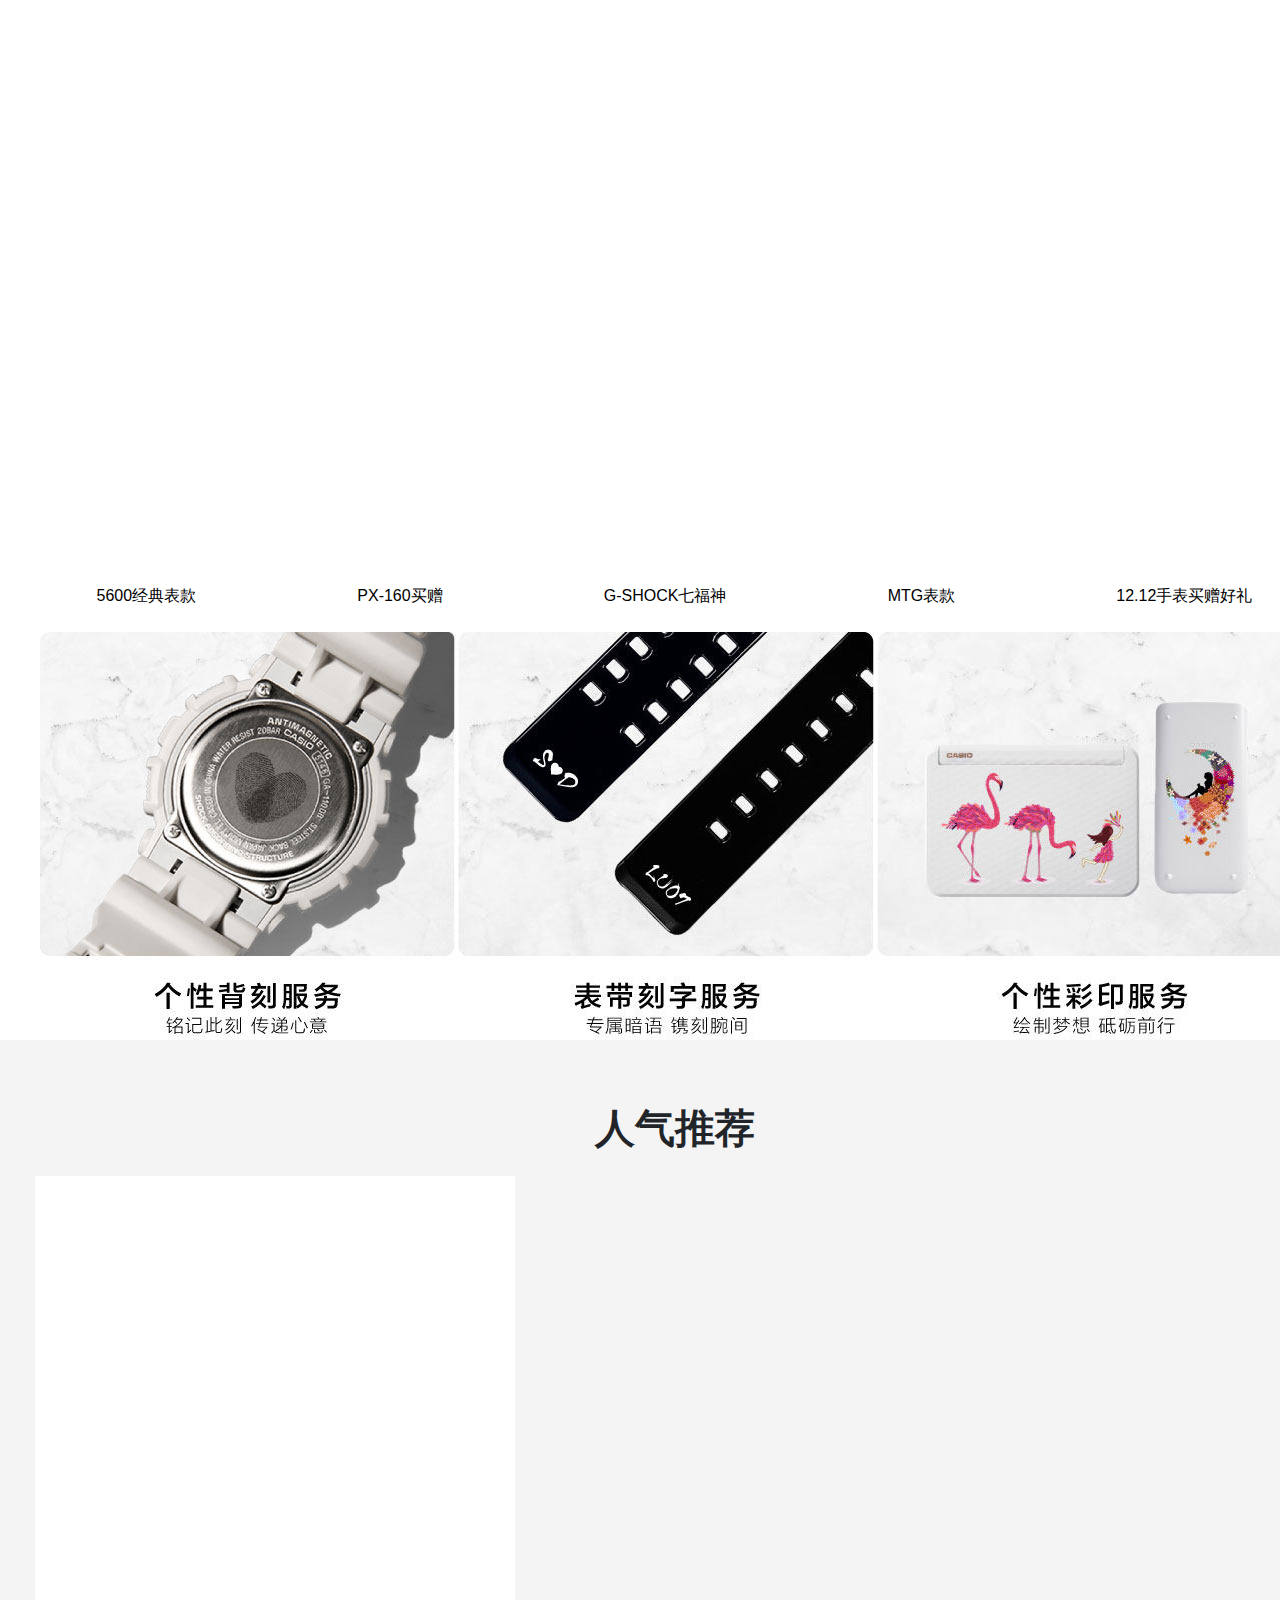
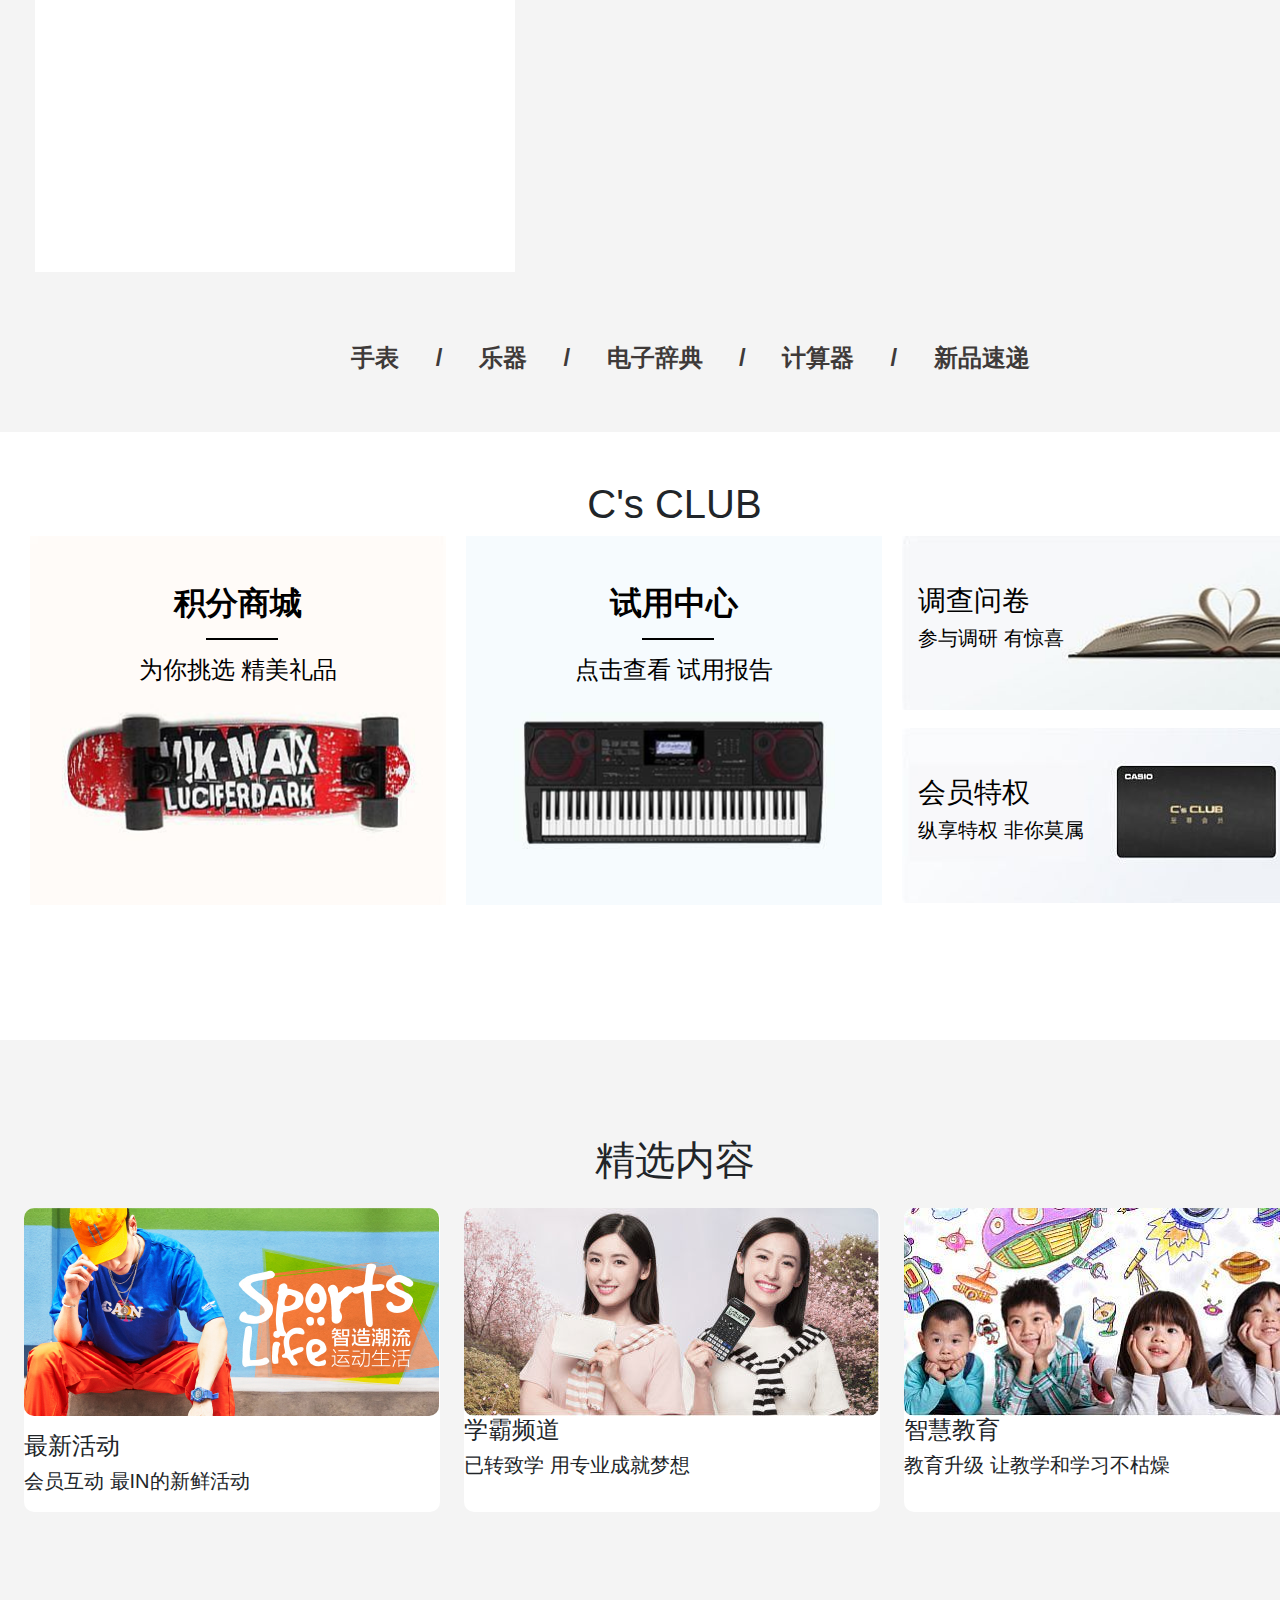
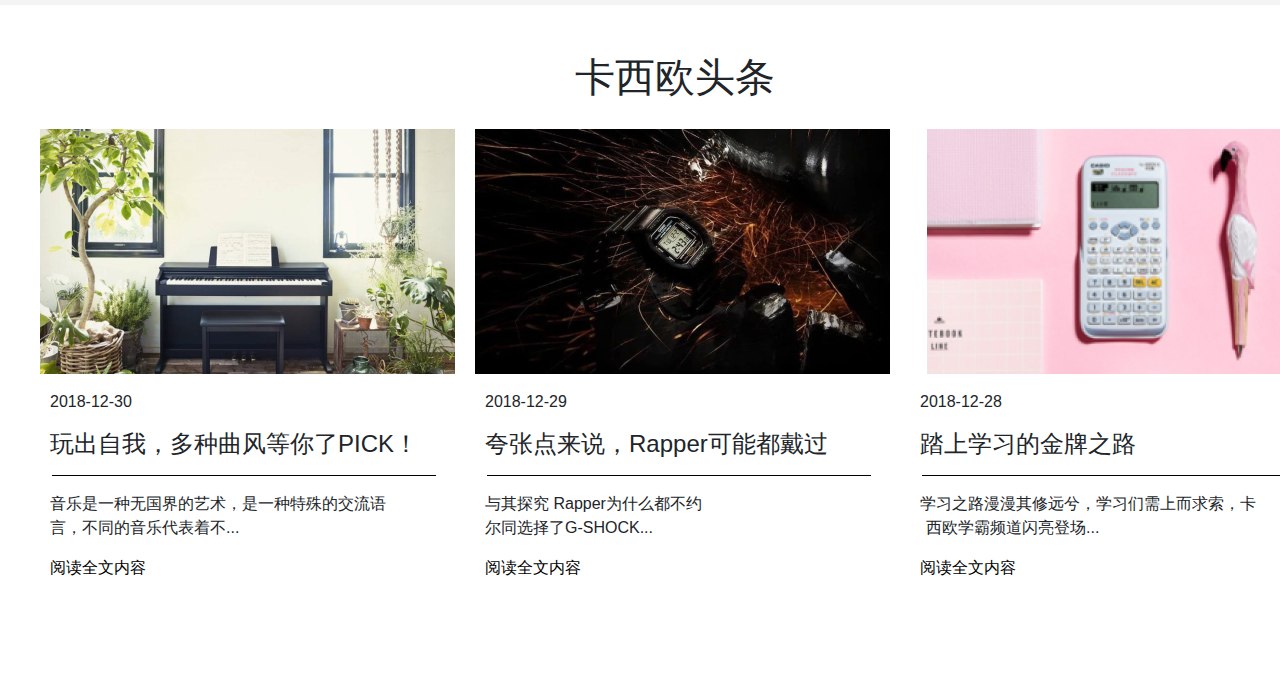
<file: Casio/public/index.html>
<!DOCTYPE html>
<html>
<head lang="en">
    <meta charset="UTF-8">
    <meta name="viewport" content="width=device-width, initial-scale=1.0, maximum-scale=1.0, user-scalable=0">
    <link rel="stylesheet" href="css/bootstrap.css"/>
    <script src="js/jquery-1.11.3.js"></script>
    <!--<script src="js/jquery.min.js"></script>-->
    <script src="js/popper.min.js"></script>
    <script src="js/bootstrap.min.js"></script>
    <link rel="stylesheet" href="css/index.css"/>
    <title></title>
</head>
<body>
<div class="container-fluid">
    <header id="header"></header>
    <div class="main">
        <!-- 轮播图-->
        <div id="slider">
                    <!--<a class="show" href=""><img data-target="a1" class="w-100" src="img/banner1.jpg"/></a>-->
                    <!--<a href=""><img class="w-100" data-target="a2" src="img/banner2.jpg"/></a>-->
                    <!--<a href=""><img class="w-100" data-target="a3" src="img/banner3.jpg"/></a>-->
                    <!--<a href=""><img class="w-100" data-target="a4" src="img/banner4.jpg"/></a>-->
                </div>
        <!-- 少量商品活动导航栏-->
        <div class="d-flex my_shopping">
                    <ul class="nav justify-content-around w-100 p-3">
                        <li class="nav-item"><a class="nav-link" href="">5600经典表款</a></li>
                        <li class="nav-item"><a class="nav-link" href="">PX-160买赠</a></li>
                        <li class="nav-item"><a class="nav-link" href="">G-SHOCK七福神</a></li>
                        <li class="nav-item"><a class="nav-link" href="">MTG表款</a></li>
                        <li class="nav-item"><a class="nav-link" href="">12.12手表买赠好礼</a></li>
                    </ul>
                </div>
        <!-- 三大图-->
        <div class="d-flex my_img3">
                    <div><a href="details.html"><img src="img/baibiao.jpg" alt=""/></a></div>
                    <div><a href=""><img src="img/biaodai.jpg" alt=""/></a></div>
                    <div><a href=""><img src="img/caiyin.jpg" alt=""/></a></div>
                </div>
        <!-- 人气推荐-->
        <div class="my_bg1 clearfix">
                    <div class="pt-5 pb-3 text-center">
                        <h1 class="font-weight-bold mt-3">人气推荐</h1>
                    </div>
                    <!-- 推荐商品-->
                    <div class="my_bg1 my_height">
                        <!-- 大商品-->
                        <div class="float-left product_big">
                            <!--<p class="mt-4 text-white text-center p-1 bg-danger new">NEW</p>-->
                            <!--<a href="dateils.html"><img class="w-100" src="img/product1.png" alt=""/></a>-->
                            <!--<div>-->
                                <!--<h5 class="font-weight-bold ml-2"><a href="">情侣对表系列 【新品】G-STEEL系列 钻石点缀 防水防震太阳能运动对表GST-W310BDD-1A&MSG-S200BDD-1A</a></h5>-->
                                <!--<h3 class="text-danger ml-3 font-weight-bold">￥4,480.00</h3>-->
                            <!--</div>-->
                        </div>
                        <!-- 小商品-->
                        <div class="product_one">
                           <!--<div class="product_small">-->
                                    <!--<a href=""><img src="img/product2.png" alt=""/></a>-->
                                    <!--<div>-->
                                        <!--<p class="font-weight-bold ml-2"><a href="">[新品]七福神系列限量款 弁财天运动男表BGD-560SLG-4DR</a></p>-->
                                        <!--<h4 class="text-danger ml-1 font-weight-bold">￥890.00</h4>-->
                                    <!--</div>-->
                                <!--</div>-->
                           <!--<div class="product_small">-->
                                    <!--<a href=""><img src="img/product3.png" alt=""/></a>-->
                                    <!--<div>-->
                                        <!--<p class="font-weight-bold ml-2"><a href="">G-SHOCK 时尚潮流双显黑金系列运动手表GA-110GB-1A</a></p>-->
                                        <!--<h4 class="text-danger ml-1 font-weight-bold">￥1,490.00</h4>-->
                                    <!--</div>-->
                                <!--</div>-->
                           <!--<div class="product_small">-->
                                <!--<a href=""><img src="img/5c25e51ae9c7c.png" alt=""/></a>-->
                                <!--<div>-->
                                    <!--<p class="font-weight-bold ml-2"><a href="">【新品】防水防震太阳能蓝牙连接功能男表MTG-B1000TF</a></p>-->
                                    <!--<h4 class="text-danger ml-1 font-weight-bold">￥7,490.00</h4>-->
                                <!--</div>-->
                            <!--</div>-->
                           <!--<div class="product_small">-->
                                <!--<a href=""><img src="img/product4.png" alt=""/></a>-->
                                <!--<div>-->
                                    <!--<p class="font-weight-bold ml-2"><a href="">留学英汉 英汉词典、留学、水墨黑E-Z200BK</a></p>-->
                                    <!--<h4 class="text-danger ml-1 font-weight-bold">￥2,820.00</h4>-->
                                <!--</div>-->
                            <!--</div>-->
                           <!--<div class="product_small">-->
                                    <!--<a href=""><img src="img/product6.png" alt=""/></a>-->
                                    <!--<div>-->
                                        <!--<p class="font-weight-bold ml-2"><a href="">电子琴 音乐考级&比赛电子琴CT-X3000</a></p>-->
                                        <!--<h4 class="text-danger ml-1 font-weight-bold">￥2,298.00</h4>-->
                                    <!--</div>-->
                                <!--</div>-->
                           <!--<div class="product_small">-->
                                    <!--<a href=""><img src="img/product7.png" alt=""/></a>-->
                                    <!--<div>-->
                                        <!--<p class="font-weight-bold ml-1"><a href="">函数科学 中文科学函数计算器 初高中考试适用 大学方向fx-82CN X</a></p>-->
                                        <!--<h4 class="text-danger ml-1 font-weight-bold">￥88.00</h4>-->
                                    <!--</div>-->
                                <!--</div>-->
                        </div>
                    </div>
                    <div class="clearfix"></div>
                </div>
        <!-- nav-->
        <div class="my_nav">
                    <p class="text-center font-weight-bold">
                        <a href="">手表</a>
                        <b>/</b>
                        <a href="">乐器</a>
                        <b>/</b>
                        <a href="">电子辞典</a>
                        <b>/</b>
                        <a href="">计算器</a>
                        <b>/</b>
                        <a href="">新品速递</a>
                    </p>
                </div>
        <!--C's CLUB -->
        <div class="mt-5 my_club clearfix">
                    <h1 class="text-center">C's CLUB</h1>
                    <div>
                        <div class="integral float-left">
                            <h2 class="font-weight-bold mt-5"><a href="">积分商城</a></h2>
                            <span class="line mt-3 mb-3"></span>
                            <h4><a href="">为你挑选 精美礼品</a></h4>
                        </div>
                        <div class="try_out float-left">
                                <h2 class="font-weight-bold mt-5"><a href="">试用中心</a></h2>
                                <span class="line mt-3 mb-3"></span>
                                <h4><a href="">点击查看 试用报告</a></h4>
                            </div>
                        <div class="vip float-left">
                                <div class="right_img">
                                    <h3 class="pt-5 ml-3"><a href="">调查问卷</a></h3>
                                    <span></span>
                                    <h5 class="ml-3"><a href="">参与调研 有惊喜</a></h5>
                                </div>
                                <div class="right_img2">
                                    <h3 class="pt-5 ml-3"><a href="">会员特权</a></h3>
                                    <span></span>
                                    <h5 class="ml-3"><a href="">纵享特权 非你莫属</a></h5>
                                </div>
                        </div>
                    </div>
                </div>
        <!-- 精彩内容-->
        <div class="content clearfix">
                    <div class="pt-5">
                        <h1 class="pt-5 text-center">精选内容</h1>
                    </div>
                    <div class="content1 float-left mt-3">
                        <img src="img/huodong.jpg" alt=""/>
                        <h4 class="mt-3">最新活动</h4>
                        <h5>会员互动 最IN的新鲜活动</h5>
                    </div>
                    <div class="content2 float-left mt-3">
                        <img src="img/xueba.jpg" alt=""/>
                        <h4>学霸频道</h4>
                        <h5>已转致学 用专业成就梦想</h5>
                    </div>
                    <div class="content3 float-left mt-3">
                        <img src="img/jiaoyu.jpg" alt=""/>
                        <h4>智慧教育</h4>
                        <h5>教育升级 让教学和学习不枯燥</h5>
                    </div>
                </div>
        <!-- 卡西欧头条-->
        <div class="headilne clearfix">
                    <div>
                        <h1 class="text-center mt-5">卡西欧头条</h1>
                    </div>
                        <div class="float-left">
                            <img src="img/toutiao1.png" alt=""/>
                            <p class="mt-3">2018-12-30</p>
                            <h4 class="mt-3">玩出自我，多种曲风等你了PICK！</h4>
                            <span class="mt-3 line2"></span>
                            <p class="mt-3">音乐是一种无国界的艺术，是一种特殊的交流语</p>
                            <p>言，不同的音乐代表着不...</p>
                            <p class="mt-3"><a href="">阅读全文内容</a></p>
                        </div>
                        <div class="float-left">
                            <img src="img/toutiao2.png" alt=""/>
                            <p class="mt-3">2018-12-29</p>
                            <h4 class="mt-3">夸张点来说，Rapper可能都戴过</h4>
                            <span class="mt-3 line2"></span>
                            <p class="mt-3">与其探究 Rapper为什么都不约</p>
                            <p>尔同选择了G-SHOCK...</p>
                            <p class="mt-3"><a href="">阅读全文内容</a></p>
                        </div>
                        <div class="float-left">
                            <img src="img/toutiao3.png" alt=""/>
                            <p class="mt-3">2018-12-28</p>
                            <h4 class="mt-3">踏上学习的金牌之路</h4>
                            <span class="mt-3 line2"></span>
                            <p class="mt-3">学习之路漫漫其修远兮，学习们需上而求索，卡</p>
                            <p class="ml-3">西欧学霸频道闪亮登场...</p>
                            <p class="mt-3"><a href="">阅读全文内容</a></p>
                        </div>
                </div>
    </div>
    <footer id="footer"></footer>
</div>
<script src="js/header.js"></script>
<script src="js/index.js"></script>
<script src="js/footer.js"></script>
</body>
</html>
</file>
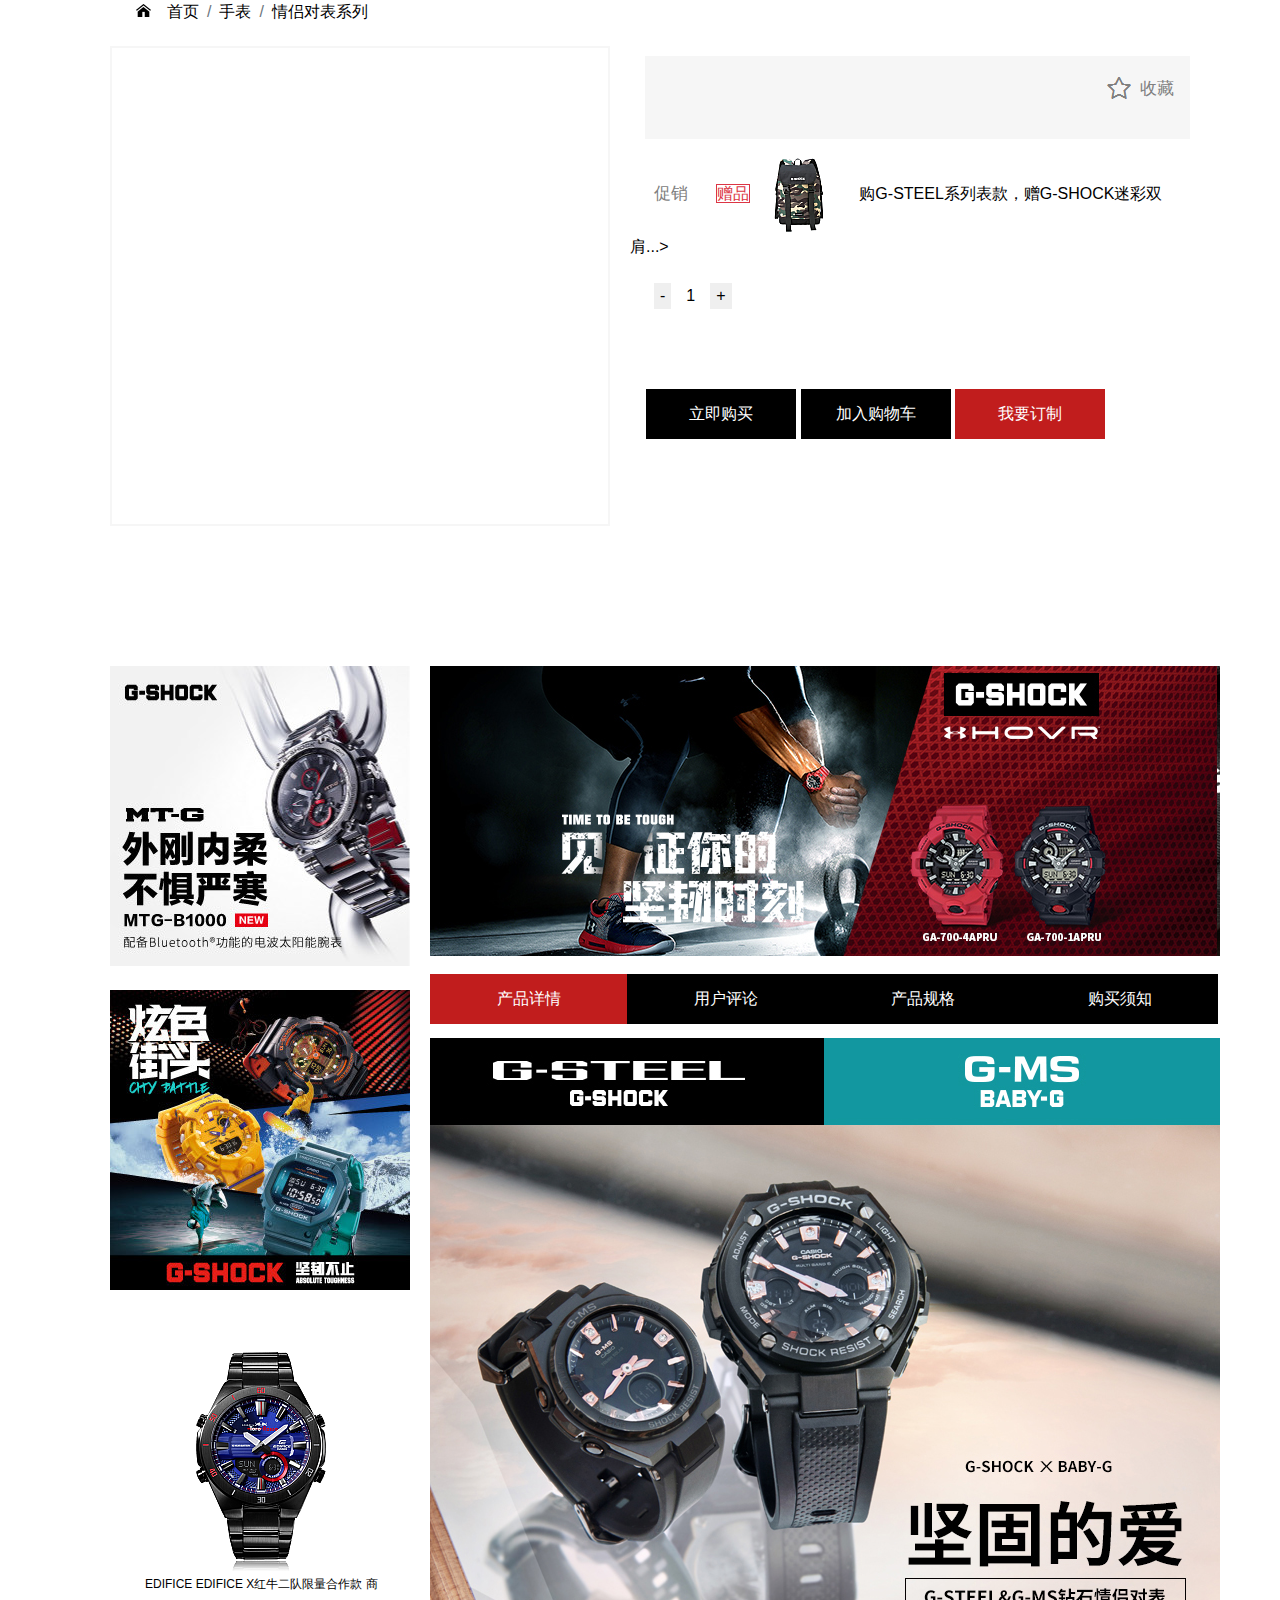
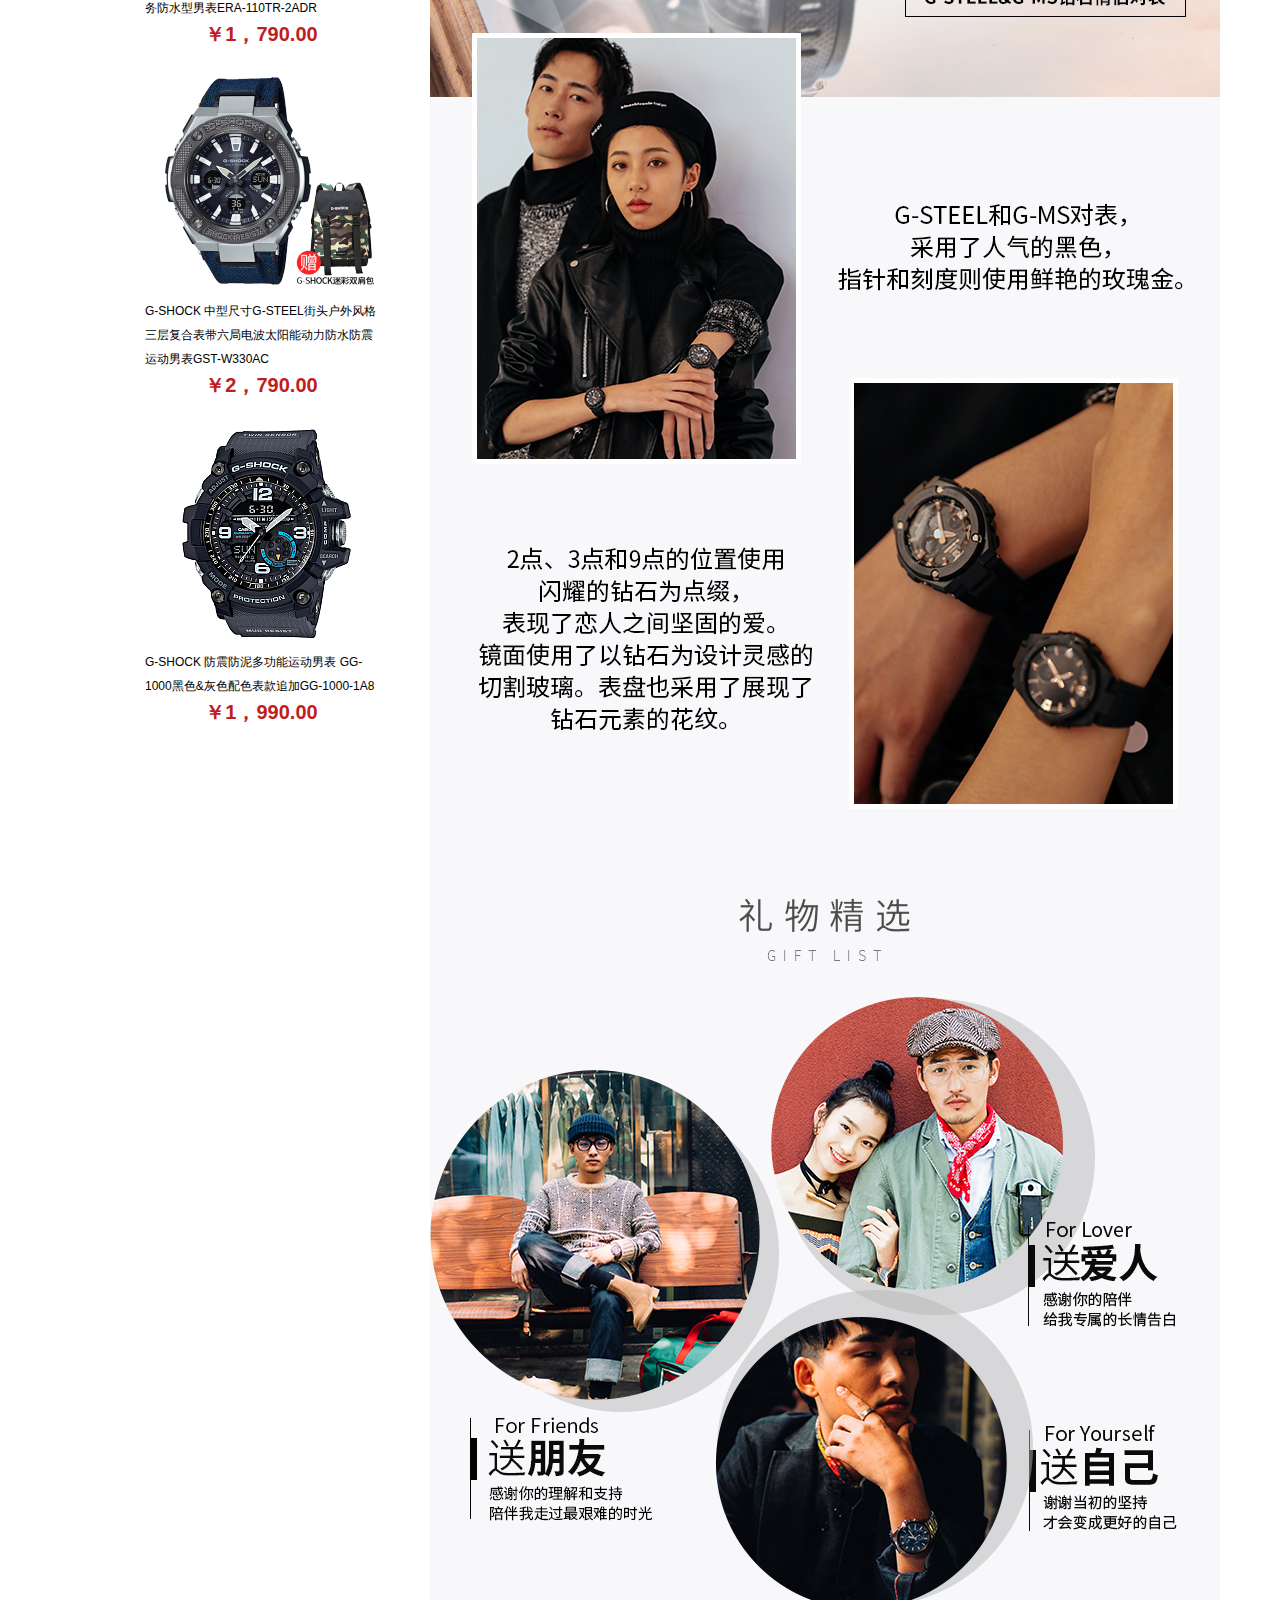
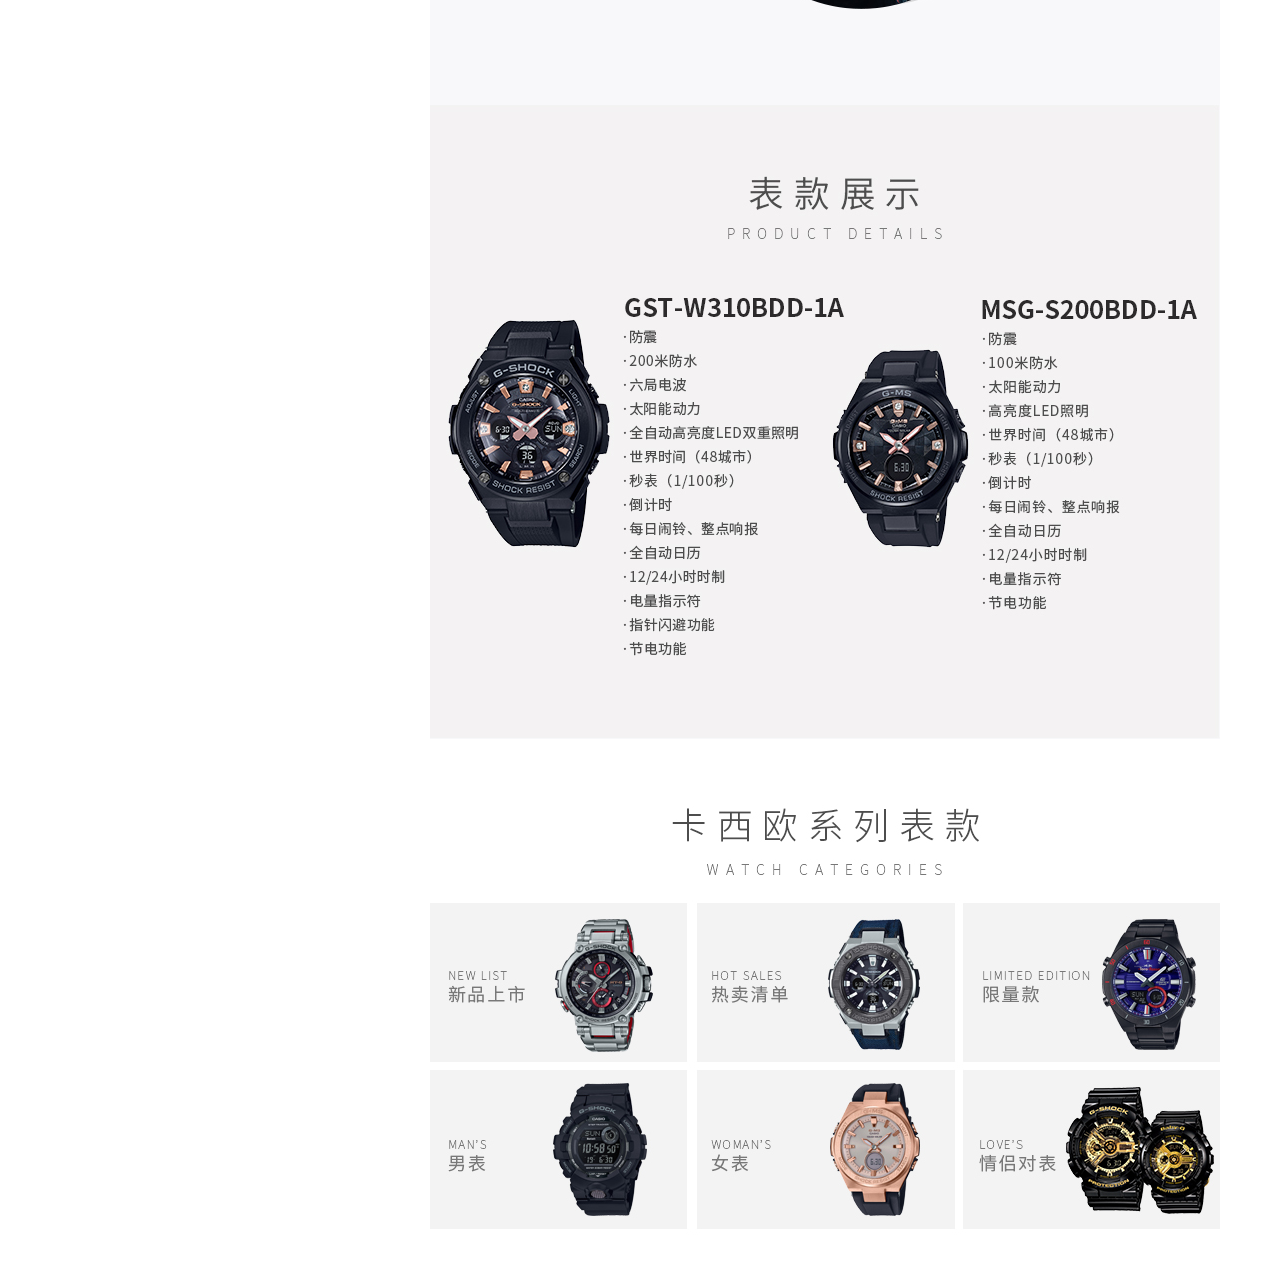
<file: Casio/public/details.html>
<!DOCTYPE html>
<html>
<head lang="en">
    <meta charset="UTF-8">
    <meta name="viewport" content="width=device-width, initial-scale=1.0, maximum-scale=1.0, user-scalable=0">
    <link rel="stylesheet" href="css/bootstrap.css"/>
    <script src="js/jquery.min.js"></script>
    <script src="js/popper.min.js"></script>
    <script src="js/bootstrap.min.js"></script>
    <link rel="stylesheet" href="css/dateils.css"/>
    <title></title>
</head>
<body>

<div class="container-fluid">
    <header id="header"></header>
    <div class="main">
    <!-- 面包屑-->
        <div>
            <ul class="breadcrumb">
                <li class="breadcrumb-item"><a href="index.html"><img class="mb-1 mr-3" src="img/home-breadcrumb.png" alt=""/>首页</a></li>
                <li class="breadcrumb-item"><a href="">手表</a></li>
                <li class="breadcrumb-item"><a href="">情侣对表系列</a></li>
            </ul>
        </div>
    <!-- 详情左边-->
        <div class="my_left">
           <div class="left-centext"> </div>
           <div class="left-centext2">
               <!--<img src="img/watch1.png" data-target="img/watch_dateils2.png" class="my-small my-bor"/>-->
               <!--<img src="img/watch2.png" data-target="img/watch_details3.png" class="my-small"/>-->
               <!--<img src="img/watch3.png" data-target="img/watch_details.png" class="my-small"/>-->
           </div>
        </div>
    <!-- 详情右边-->
        <div class="dateils-right">
           <div class="my-a ml-3">
             <!--<p class="my_font1">-->
                      <!--卡西欧手表 情侣对表系列-->
                      <!--[新品]G-STEEL系列 钻石点缀-->
                       <!--防水防震太阳能运动对表GST-W310BDD-1A&MSG-S200BDD-1A-->
              <!--</p>-->
             <!--<p class="my-p"><span>点击查看</span><a href="">详细试用说明</a></p>-->
            </div>
           <div class="product-price p-2">
               <div class="d-flex justify-content-between">
                  <div class="my-b">
                    <!--<p>-->
                      <!--<span class="my_font ml-3">销售价</span>-->
                      <!--<span class="my_price ml-4">￥4,480.00</span>-->
                    <!--</p>-->
                  </div>
                  <div class="p-2">
                  <p>
                    <a href="#"><img src="img/xingxing.png" alt=""/></a>
                    <span class="my_font">收藏</span>
                   </p>
               </div>
               </div>
               <div class="my-c">
                 <!--<p class="mb-0">-->
                    <!--<span class="my_font ml-3" >购物积分</span>-->
                    <!--<span class="my_font ml-4">4480</span>-->
                    <!--<a href=""><img class="mb-2 ml-2" src="img/credit.jpg" alt=""/></a>-->
                 <!--</p>-->
               </div>
           </div>
           <div class="my_aaa">
             <p class="mt-3">
                <span class="my_font ml-4">促销</span>
                <span class="border border-danger text-danger ml-4">赠品</span>
                <img class="ml-1" src="img/bao.jpg" alt=""/>
                <a class="ml-3" href="#">购G-STEEL系列表款，赠G-SHOCK迷彩双肩...></a>
             </p>
           </div>
           <div class="my-d">
              <!--<p>-->
                <!--<span class="my_font ml-4">选择颜色</span>&ndash;&gt;-->
                <!--<img class="border border-danger ml-4" src="img/watch_small.png" alt=""/>-->
              <!--</p>-->
          </div>
           <div class="mybut ml-4 mt-4">
               <button class="border-0">-</button>
               <input class="my-input border-0 text-center" type="text" value="1"/>
               <button class="border-0">+</button>
           </div>
           <div class="my_btn ml-3">
              <a href="">立即购买</a>
              <a class="addcart">加入购物车</a>
              <a class="my_btn2 ml-1" href="">我要订制</a>
           </div>
        </div>
    <!-- 商品内容下部分-->
        <div class="main-1">
            <!--左侧广告-->
            <div class="left_advertising">
                <div><img src="img/5be4f971b079f.jpg" alt=""/></div>
                <div class="mt-4"><img src="img/5bea87e624017.jpg" alt=""/></div>
                <div class="my_product mt-5">
                    <img src="img/5ba367eba3f10f265b8b4578.jpg" alt=""/>
                    <a class="my_title" href="">EDIFICE EDIFICE X红牛二队限量合作款 商务防水型男表ERA-110TR-2ADR</a>
                    <p class="my_price2">￥1，790.00</p>
                </div>
                <div class="my_product">
                    <img src="img/5bf503dc04c83.png" alt=""/>
                    <a class="my_title" href="">G-SHOCK 中型尺寸G-STEEL街头户外风格三层复合表带六局电波太阳能动力防水防震运动男表GST-W330AC</a>
                    <p class="my_price2">￥2，790.00</p>
                </div>
                <div class="my_product">
                    <img src="img/5bc43e25a3f10f584b8b456d.jpg" alt=""/>
                    <a class="my_title" href="">G-SHOCK 防震防泥多功能运动男表 GG-1000黑色&灰色配色表款追加GG-1000-1A8</a>
                    <p class="my_price2">￥1，990.00</p>
                </div>
            </div>
            <!-- 右侧商品详情展示区-->
            <div class="right_show">
               <!-- 小轮播图-->
               <div class="my-car">
                   <ul class="list-unstyled">
                       <li><a href=""><img src="img/5bc8343ddc23a.jpg" alt=""/></a></li>
                       <li><a href=""><img src="img/5bda5760b3e32.png" alt=""/></a></li>
                       <li><a href=""><img src="img/5bda5cba70e2b.jpg" alt=""/></a></li>
                   </ul>
                </div>
               <!-- 详情/评论/规格/须知-->
               <div class="my_btn3">
                    <ul class="list-unstyled my_list">
                        <li class="active"><a href="javascript:">产品详情</a></li>
                        <li><a href="javascript:">用户评论</a></li>
                        <li><a href="javascript:">产品规格</a></li>
                        <li><a href="javascript:">购买须知</a></li>
                    </ul>
                </div>
               <!-- 图片展示-->
               <div class="my_p">
                    <div class="my_img">
                        <img src="img/5c04cc062a0b4.jpeg" alt=""/>
                        <img src="img/5c04cc06aa96d.jpeg" alt=""/>
                        <img src="img/5c04cc07a83a6.png" alt=""/>
                        <img src="img/5c04cc073b472.jpeg" alt=""/>
                        <img src="img/5bdfa53ba4f10ffc128b4567.jpg" alt=""/>
                    </div>
                    <div class="my_p1">
                        <input type="radio" name="comment" value="sj">商家评论
                        <input type="radio" name="comment" value="fw">服务评论
                    </div>
                    <div class="my_p2">
                        <table>
                            <tr>
                                <th>&nbsp;分类:</th>
                                <td>情侣对表系列</td>
                            </tr>
                            <tr>
                                <th>&nbsp;型号:</th>
                                <td>GST-W310BDD-1A&MSG-S200BDD-1A</td>
                            </tr>
                            <tr>
                                <th>&nbsp;是否防震:</th>
                                <td>防震</td>
                            </tr>
                            <tr>
                                <th>&nbsp;是否太阳能动力:</th>
                                <td>太阳能动力</td>
                            </tr>
                            <tr>
                                <th>&nbsp;防水等级:</th>
                                <td>100米</td>
                            </tr>
                            <tr>
                                <th>&nbsp;手表种类:</th>
                                <td>对表</td>
                            </tr>
                            <tr>
                                <th>&nbsp;显示类型:</th>
                                <td>双显</td>
                            </tr>
                            <tr>
                                <th>&nbsp;主要功能:</th>
                                <td>防震，100米防水，太阳能动力，高亮度LED照明，世界时间（48城市），秒表（1/100秒），倒计时，每日闹铃、整点响报，全自动日历，12/24小时时制，电量指示符，节电功能</td>
                            </tr>
                            <tr>
                                <th>&nbsp;人群:</th>
                                <td>情侣</td>
                            </tr>
                            <tr>
                                <th>&nbsp;功能关键词:</th>
                                <td>太阳能动力,防水,指针,世界时间,秒表,防震</td>
                            </tr>
                            <tr>
                                <th>&nbsp;颜色:</th>
                                <td>黑色</td>
                            </tr>
                            <tr>
                                <th>&nbsp;表带材质</th>
                                <td>树脂及其他</td>
                            </tr>
                        </table>
                    </div>
                    <div class="my_p3">
                        <div class="inform">
                            <h6 class="my_background"><a class="ml-5 text-white" href="">· 关于发货和物流</a></h6>
                            <p>卡西欧官方商城只接受来自中国大陆地区的订单，订单配送范围仅限中国大陆地区。</p>
                            <p><span>发货时间</span></p>
                            <p>1.普通商品订单：</p>
                            <p>周一至周日均可发货。</p>
                            <p>当天17：00前的订单可当天安排发货，17：00后的订单则第二天安排发货。</p>
                            <p>2. 定制商品订单：</p>
                            <p>效果图确认后，3-5个工作日内发货</p>
                            <p>3. 积分礼品订单：72小时内发货</p>
                            <p>注：①如遇到节假日或天气、自然灾害等特殊情况，有可能导致发货延迟。②预售商品、缺货商品等特殊商品及大型活动期间的发货时间，以页面显示为准。您也可以联系客服400-700-6655询问具体时间。③每个月最后一个工作日停止发货</p>
                            <p><span>配送方式</span></p>
                            <p>首选顺丰，顺丰不到，转发EMS</p>
                            <p><span>配送时间</span></p>
                            <p>顺丰：正常情况下，在发货后3-5个工作日即可到货。如有问题请及时拨打400-700-6655咨询。</p>
                            <p>EMS：正常情况下，在发货后3-5个工作日即可到货，对于偏远地区以当地派送时间为准。如有问题请及时拨打400-700-6655咨询</p>
                            <div>
                                <h6 class="my_background"><a class="ml-5 text-white" href="">· 关于包裹签收</a></h6>
                                <p>1、由于每个地区物流签收流程不一，如快递支持先验货后签字，请当快递员面检查产品，产品是否是您购买型号，颜色，款式，检查包裹是否完好，配件是否齐全再作签收，若存在<span>异常情况请保证包裹完好并选择拒收</span></p>
                                <p>2、若快递无法支持验货，需要您签字后与快递员共同检查产品，确认购买型号，颜色，款式，产品是否完好，如有问题请确保商品完好并在第一时间与我们联系。</p>
                                <p>3、<span>乐器请您务必本人签收</span>，并在签收第一现场检查产品外观以及键盘是否有磨损，我们无法受理签收后反应的外观以及键盘磨损问题。</p>
                            </div>
                            <div>
                                <h6 class="my_background"><a class="ml-5 text-white" href="">· 关于退换货</a></h6>
                                <p>卡西欧官方商城承诺符合以下情况，由产品售出之日（以实际收货日期为准）起，<span>符合相关标准后</span>>。可以在7日内可以退换货，15日内可以换货（不含个人原因造成），<span>各品类具体退换货标准请参考</span>：<a
                                        href=""></a>https://www.casiostore.com.cn/support/help16.html</p>
                                <p>手表退换货重点注意事项：</p>
                                <p>1、如符合7天无理由退换，请将所有产品（商品完好、赠品及发票等）原封寄回；保卡不能涂写，寄回运费需您承担。若寄回后发现存在异常情况（缺少配件等），联系您后无法确认责任归属，售后库房将不作签收。</p>
                                <p>2、产品质量原因需要退换货，<span>请将所有产品（商品完好、赠品及发票等）原封寄回</span>>；保卡不能涂写，寄回运费需您承担，产品<span>经卡西欧客服中心监测符合退换货要求</span>，来回运费由官方商城报销（注：快递保价费用为快递公司额外增值费用，不支持报销）</p>
                                <p>3、请您妥善保管手表包装及配件，如因质量问题需退换货，寄回商品缺少原厂重要配件（保卡，吊牌等），厂家无法提供后补配件，将不支持退换货，只能为您作维修处理。</p>
                            </div>
                            <div>
                                <h6 class="my_background"><a class="ml-5 text-white" href="">· 关于保修</a></h6>
                                <p>卡西欧官方商城售出产品在保修期内可凭保证书（保修证）和购机发票享受卡西欧正规保修服务。具体保修条款以商品保证书（保修证）为准。</p>
                            </div>
                        </div>
                    </div>
                </div>
            </div>
        </div>
    </div>
    <footer id="footer"></footer>
</div>

<script src="js/jquery-1.11.3.js"></script>
<script src="js/header.js"></script>
<script src="js/details.js"></script>
<script src="js/footer.js"></script>
<script>

</script>
</body>
</html>
</file>
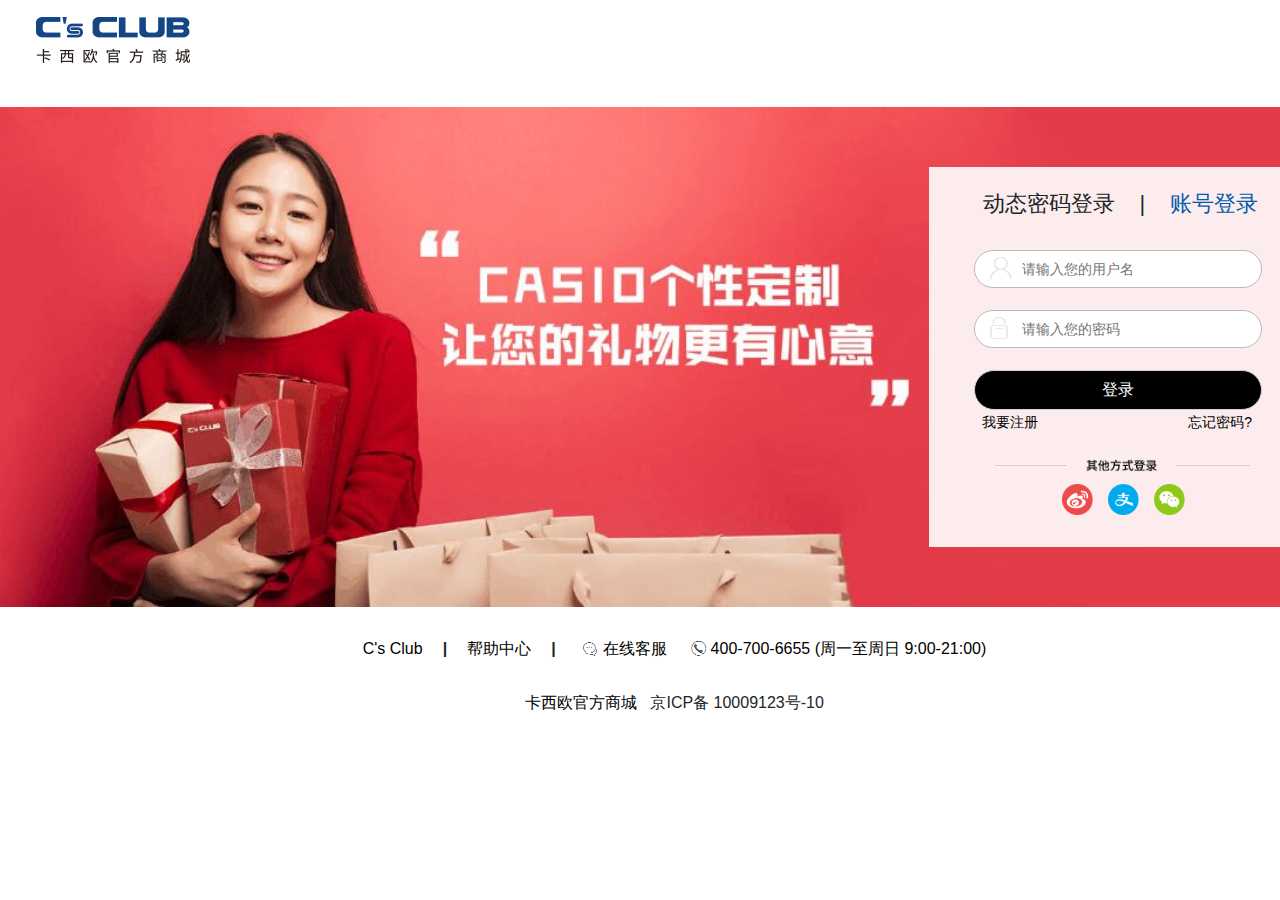
<file: Casio/public/login.html>
<!DOCTYPE html>
<html>
<head>
    <meta charset="UTF-8">
    <meta name="viewport" content="width=device-width, initial-scale=1.0, maximum-scale=1.0, user-scalable=0">
    <link rel="stylesheet" href="css/bootstrap.css"/>
    <script src="js/jquery.min.js"></script>
    <script src="js/popper.min.js"></script>
    <script src="js/bootstrap.min.js"></script>
    <link rel="stylesheet" href="css/login1.css"/>

    <title></title>
</head>
<body>
     <div class="main">
         <!--logo图片-->
         <div>
             <a href="index.html"><img src="img/logo1.png" alt=""/></a>
         </div>
         <div class="login">
             <div id="success" class="dis">
                 <p>登录成功，3秒后跳转首页</p>
             </div>
             <div class="login_content">
                <div>
                  <p>
                     <span>动态密码登录</span>
                     <span>|</span>
                     <span>账号登录</span>
                  </p>
                </div>
                <div id="login_text">
                    <input type="text" id="uname" autofocus placeholder="请输入您的用户名"/>
                    <img src="img/user3.png" alt=""/>
                    <p class="d-none">用户名不能为空</p>
                </div>
                <div id="login_password">
                     <input type="password" id="upwd" placeholder="请输入您的密码"/>
                     <img src="img/mima.png" alt=""/>
                     <p class="d-none">密码不能为空</p>
                 </div>
                 <div>
                    <input type="submit" value="登录"/>
                    <p class="d-flex justify-content-between">
                      <span>
                        <a href="register.html">我要注册</a>
                      </span>
                      <span>
                        <a href="">忘记密码?</a>
                      </span>
                    </p>
                 </div>
                 <div>
                    <img src="img/dlff.png" alt=""/>
                    <img src="img/dlff3.png" alt=""/>
                 </div>
             </div>
         </div>
         <!-- 最底部-->
         <div class="footer-context">
             <div class="login_footer">
                 <ul class="list-unstyled d-flex justify-content-center">
                     <li><a href="">C's Club</a></li>
                     <li><b>|</b></li>
                     <li><a href="">帮助中心</a></li>
                     <li><b>|</b></li>
                     <li><a href=""><img src="img/weixin.png" alt=""/>在线客服</a></li>
                     <li><a href=""><img src="img/tel.png" alt=""/>400-700-6655 (周一至周日 9:00-21:00)</a></li>
                 </ul>
             </div>
             <div class="text-center">
                 <p><a href="#">卡西欧官方商城</a>&nbsp;&nbsp;&nbsp;<span>京ICP备 10009123号-10</span></p>
             </div>
         </div>
     </div>
     <script src="js/jquery-1.11.3.js"></script>
     <script src="js/login.js"></script>
</body>
</html>
</file>
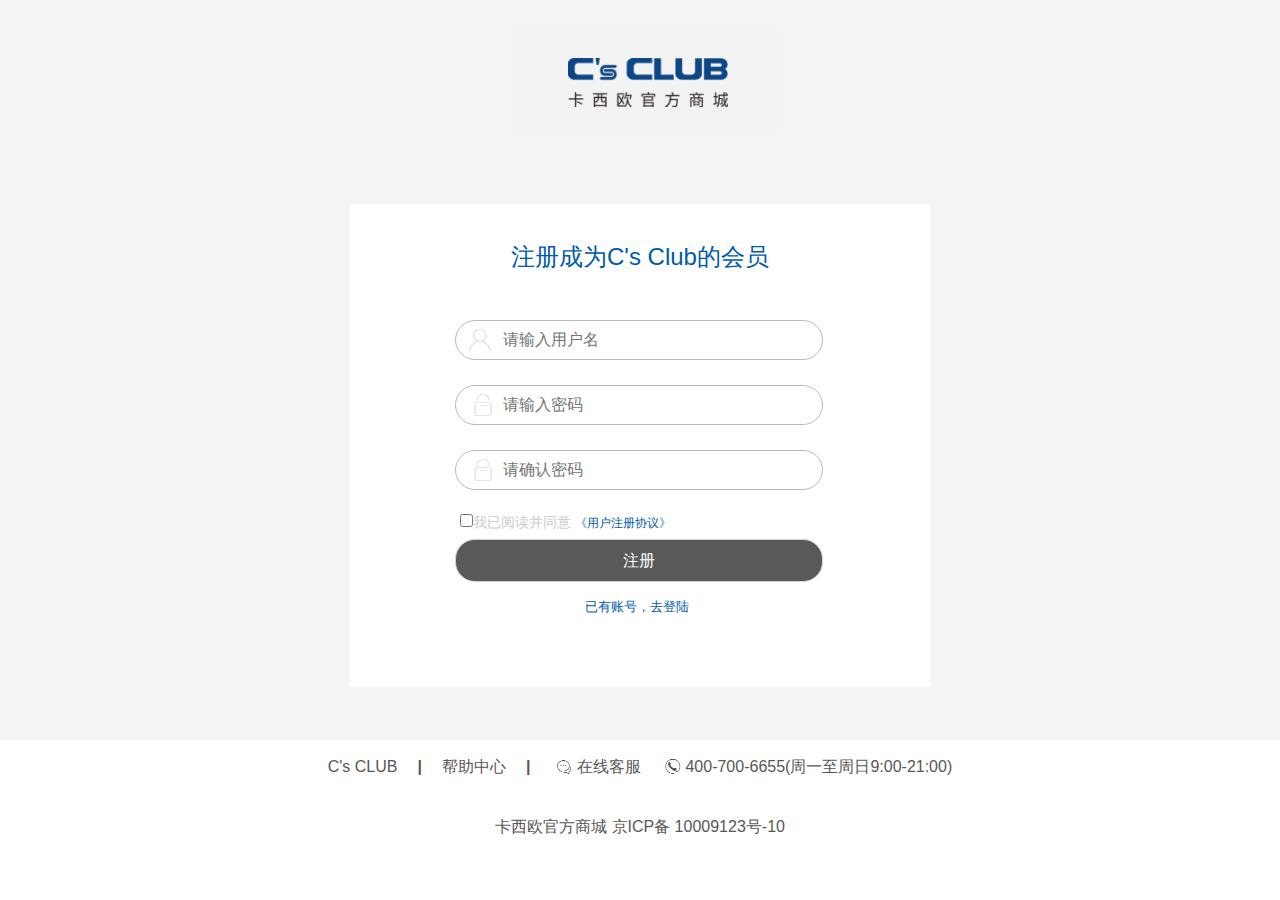
<file: Casio/public/register.html>
<!DOCTYPE html>
<html>
<head lang="en">
    <meta charset="UTF-8">
    <meta name="viewport" content="width=device-width, initial-scale=1.0, maximum-scale=1.0, user-scalable=0">
    <link rel="stylesheet" href="css/bootstrap.css"/>
    <script src="js/jquery.min.js"></script>
    <script src="js/popper.min.js"></script>
    <script src="js/bootstrap.min.js"></script>
    <link rel="stylesheet" href="css/register.css"/>
    <title></title>
</head>
<body>
<div class="register">
     <div class="logo">
         <a href="index.html"><img src="img/register_logo.png" alt=""/></a>
     </div>
     <div class="register_content">
          <table></table>
          <div class="register_header">
                注册成为C's Club的会员
            </div>
         <!-- 表单-->

              <div class="register_input">
                       <input type="text" name="user" placeholder="请输入用户名"/>
                       <img src="img/user3.png" alt=""/>
                       <p></p>
                    </div>
              <div class="register_input3 first">
                       <input type="password" name="upwd" placeholder="请输入密码"/>
                       <img src="img/mima.png" alt=""/>
                       <p></p>
              </div>
              <div class="register_input3 last">
                 <input type="password" placeholder="请确认密码"/>
                 <img src="img/mima.png" alt=""/>
                 <p></p>
              </div>
              <div class="check">
                    <input class="register_checkbox" type="checkbox"/><span>我已阅读并同意</span>
                       <a href="">《用户注册协议》</a>
                    </div>
              <div class="register_button1">
                      
                      <button>注册</button>
              </div>
              <div class="register_footer">
                       <a href="login.html">已有账号，去登陆</a>
              </div>

     </div>

    <!-- 底部-->
    <div>
         <div class="my_list mt-5 d-flex justify-content-center">
             <ul class="list-unstyled">
                 <li><a href="">C's CLUB</a></li>
                 <li><b>|</b></li>
                 <li><a href="">帮助中心</a></li>
                 <li><b>|</b></li>
                 <li><a href=""><img src="img/weixin.png" alt=""/>在线客服</a></li>
                 <li><a href=""><img src="img/tel.png" alt=""/>400-700-6655(周一至周日9:00-21:00)</a></li>
             </ul>
         </div>
         <div class="register_footer2">
            <p>
                <a href="#">卡西欧官方商城</a>   <span>京ICP备 10009123号-10</span>
            </p>
        </div>
    </div>
</div>
  <script src="js/jquery-1.11.3.js"></script>
  <script src="js/register.js"></script>
  <script>


  </script>
</body>
</html>
</file>
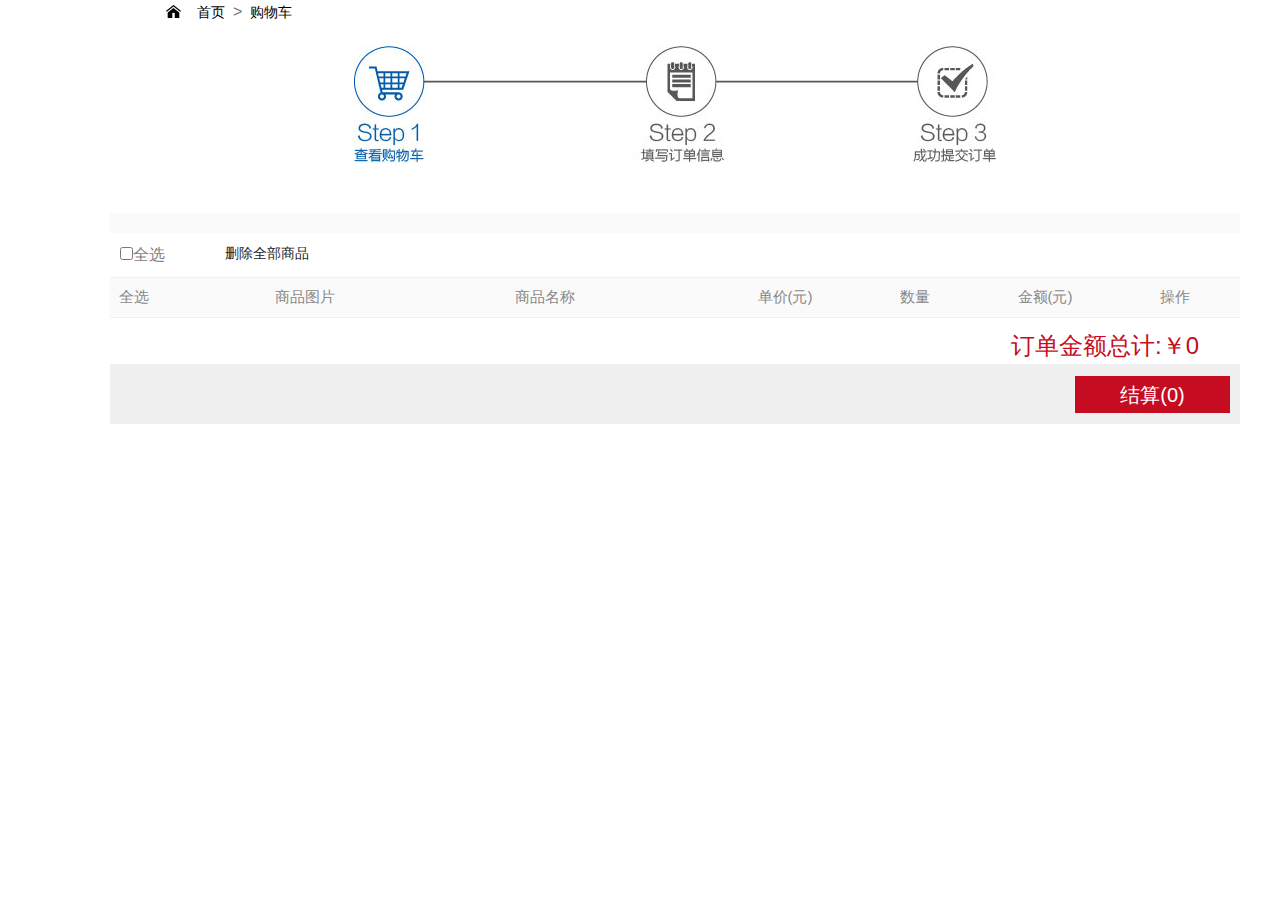
<file: Casio/public/shop_cart.html>
<!DOCTYPE html>
<html>
<head lang="en">
    <meta charset="UTF-8">
    <meta name="viewport" content="width=device-width, initial-scale=1.0, maximum-scale=1.0, user-scalable=0">
    <link rel="stylesheet" href="css/bootstrap.css"/>
    <link rel="stylesheet" href="css/shop_cart.css"/>
    <script src="js/jquery.min.js"></script>
    <script src="js/popper.min.js"></script>
    <script src="js/bootstrap.min.js"></script>

    <title></title>
</head>
<body>

<div class="container-fluid">
    <div id="header"></div>
    <div class="my_main3">
        <!-- 面包屑-->
        <div>
            <ul class="breadcrumb">
              <li class="breadcrumb-item"><a href=""><img class="mb-1 mr-3" src="img/home-breadcrumb.png" alt=""/>首页</a></li>
              <li class="breadcrumb-item"><a href="">购物车</a></li>
            </ul>
        </div>
        <!-- 购物流程照片-->
        <div class="text-center">
          <img src="img/substep_01.jpg" alt=""/>
        </div>
        <!-- 如果购物车空空，让用户去逛逛 -->
        <div class="shopNull">
            <div>
               购物车空空如也，<a href="index.html">去逛逛</a>
            </div>
        </div>
        <!-- 购物车内容-->
        <div class="my_mar">
            <div class="my_shop"></div>
            <!-- 复选按钮-->
            <div class="pitch_on">
                <ul class="list-unstyled clearfix">
                    <li><input class="chbAll" type="checkbox"/><lable>全选</lable></li>
                    <li class="deleteAll">删除全部商品</li>
                </ul>
            </div>
            <!-- 商品信息-->
            <div class="message">
                <table>
                    <thead>
                       <tr>
                            <td><span class="ml-2">全选</span></td>
                            <td>商品图片</td>
                            <td>商品名称</td>
                            <td>单价(元)</td>
                            <td>数量</td>
                            <td>金额(元)</td>
                            <td>操作</td>
                        </tr>
                    </thead>
                    <tbody id="carcontent">
                       <!-- <tr>
                            <td>&nbsp;&nbsp;&nbsp;<input type="checkbox"/></td>
                            <td><img src="img/watch1.png" alt=""/></td>
                            <td class="font-weight-bold text-dark">2018限量LOV对表 希腊神话主题情侣对表 防水防震运动男女表LOV-18B-4PR（LOV-18B-4PR----）</td>
                            <td>￥1490.00</td>
                            <td><button>-</button><input class="tt" type="text" value="1"/><button>+</button></td>
                            <td>￥1490.00</td>
                            <td><span>删除</span></td>
                        </tr> -->
                    </tbody>
                </table>
            </div>
            <!-- 总金额-->
            <div class="my_aggregate">
                <span class="aggregate">订单金额总计:￥0</span>
            </div>
            <!-- 结算按钮-->
            <div class="mybg2 clearfix">
                <button class="mybtn">结算(0)</button>
            </div>
        </div>
    </div>
    <div id="footer"></div>
</div>
<script src="js/jquery-1.11.3.js"></script>
<script src="js/header.js"></script>
<script src="js/footer.js"></script>
<script src="js/shop_cart.js"></script>  
<script>
      
       //选中商品的价格与数量
//       if(price.prev().prev().prev().children().prop("checked")){
//           total+=price.html().slice(1).toFixed(2)
//           console.log(total)
//       }

       /*$("tbody :checkbox").click(function(){
           var i=parseInt($(this).parent().next().next().next().next().next().html().slice(1));
           //选中商品数量
           var quantity=parseInt($(this).parent().next().next().next().next().children("input").val());
           if($(this).prop("checked",true)){
               console.log(i,quantity);
               total+=i;
               quantitys+=quantity;
               $(".aggregate").html(`订单金额总计:￥${total.toFixed(2)}`);
               $(".mybtn").html(`结算(${quantitys})`)
           }
       })*/


</script>
</body>
</html>
</file>
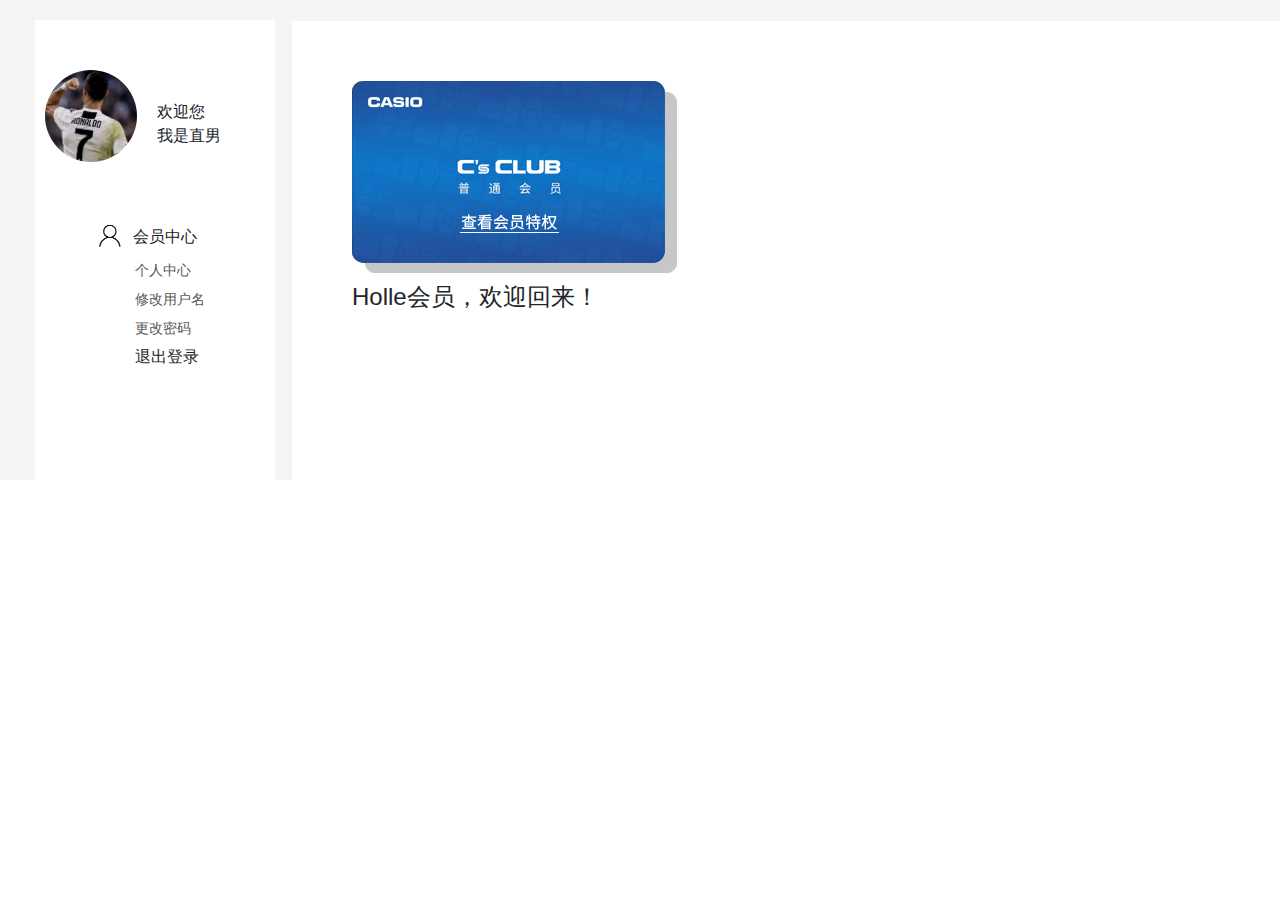
<file: Casio/public/vip.html>
<!DOCTYPE html>
<html>
<head lang="en">
    <meta charset="UTF-8">
    <meta name="viewport" content="width=device-width, initial-scale=1.0, maximum-scale=1.0, user-scalable=0">
    <link rel="stylesheet" href="css/bootstrap.css"/>
    <link rel="stylesheet" href="css/vip.html.css"/>
    <script src="js/jquery.min.js"></script>
    <script src="js/popper.min.js"></script>
    <script src="js/bootstrap.min.js"></script>
    <title></title>
</head>
<body>
<div class="container-fluid">
    <header id="header"></header>
    <div class="main">
        <div class="vip-bg">
        <table></table>
        <!-- 左边内容-->
        <div class="pull-left">
            <div class="pull-left-bottom">
                <div class="mytx d-flex">
                    <div><img src="img/cl.jpeg" alt=""/></div>
                    <div class="userming">
                        <p>欢迎您</p>
                        <span id="username">我是直男</span>
                    </div>
                </div>
                <div class="mytitle1">
                    <img src="img/blackuser.png" alt=""/>
                    <span>会员中心</span>
                </div>
                <!-- 标签页-->
                <div class="mytabs">
                    <ul class="tabs list-unstyled">
                        <li class="active"><a data-toggle="tab" href="#context0">个人中心</a></li>
                        <li><a data-toggle="tab" href="#context1">修改用户名</a></li>
                        <li><a data-toggle="tab"  href="#context2">更改密码</a></li>
                        <li><span class="logout">退出登录</span></li>
                    </ul>
                    <div class="container">
                        <div id="context0" class="active">
                            <div>
                                <img src="img/vip.png" alt=""/>
                            </div>
                            <div><h4>Holle会员，欢迎回来！</h4></div>
                        </div>
                        <div id="context1">
                            <div class="mytitle2">
                               <p>修改用户名</p>
                            </div>
                            <form action="">
                                <div class="xguser">
                                    <div>
                                        <p>旧用户名:</p><input type="text" placeholder="请输入您旧用户名"/><p class="d-none">不能为空</p>
                                    </div>
                                    <div>
                                        <p>新用户名:</p><input type="text" placeholder="请输入您的新用户名"/><p class="d-none">不能为空</p>
                                    </div>
                                    <div><button type="submit">确认修改</button></div>
                                </div>
                            </form>

                        </div>
                        <div id="context2">
                            <div class="mytitle2">
                                <p>修改密码</p>
                            </div>
                            <form action="">
                                <div class="user_password">
                                    <div>
                                        <p>旧密码：</p><input type="password" placeholder="请输入您的旧密码"/><p class="d-none">不能为空</p>
                                    </div>
                                    <div>
                                        <p>新密码：</p><input type="password" placeholder="请输入您的新密码"/><p class="d-none">不能为空</p>
                                    </div>
                                    <div>
                                        <p>确认密码:</p><input type="password" placeholder="请确认密码"/><p class="d-none">不能为空</p>
                                    </div>
                                    <div><button>确认修改</button></div>
                                </div>
                            </form>
                        </div>
                    </div>
                </div>
                </div>
            </div>
        </div>
    </div>
    <footer id="footer"></footer>
</div>
<script src="js/jquery-1.11.3.js"></script>
<script src="js/header.js"></script>
<script src="js/footer.js"></script>
<script>
  /*  $(".tabs:has([data-toggle=tab])")
            .on("click","[data-toggle=tab]",e=>{
        var $tar=$(e.target);
    if(!$tar.parent().is(".active")){
        $tar.parent().addClass("active")
                .siblings().removeClass("active");
        var id=$tar.attr("href");
        $(id).addClass("active")
                .siblings().removeClass("active");
    }
    })*/
  $(".tabs li").click(function(){
      $(this).addClass("active").siblings().removeClass("active");
      var index = $(this).index();
      $(this).parent() //teturn ul
              .next() //return div my_p
              .children() //tetuen div my_p 子元素
              .eq(index) //return div my_p 下标
              .show()  //显示
              .siblings() //其他兄弟
              .hide();  //隐藏
  });

         $(".xguser :text").mouseout(function(){
               if($(this).val()==""){
                   $(this).next().removeClass()
               }
         })
          $(".user_password :password").mouseout(function(){
             if($(this).val()==""){
               $(this).next().removeClass()
             }
         })
            
        $(".logout").click(function(){
            $.ajax({
                url: "http://127.0.0.1:3009/logout",
                type: "get",
                dataType: "json",
                success:function(res){
                      console.log(res);
                      if(res.code="1"){
                          alert("退出成功");
                          location.href="http://127.0.0.1:3009/index.html"
                      }
                }
            })
        })
         
</script>
</body>
</html>
</file>
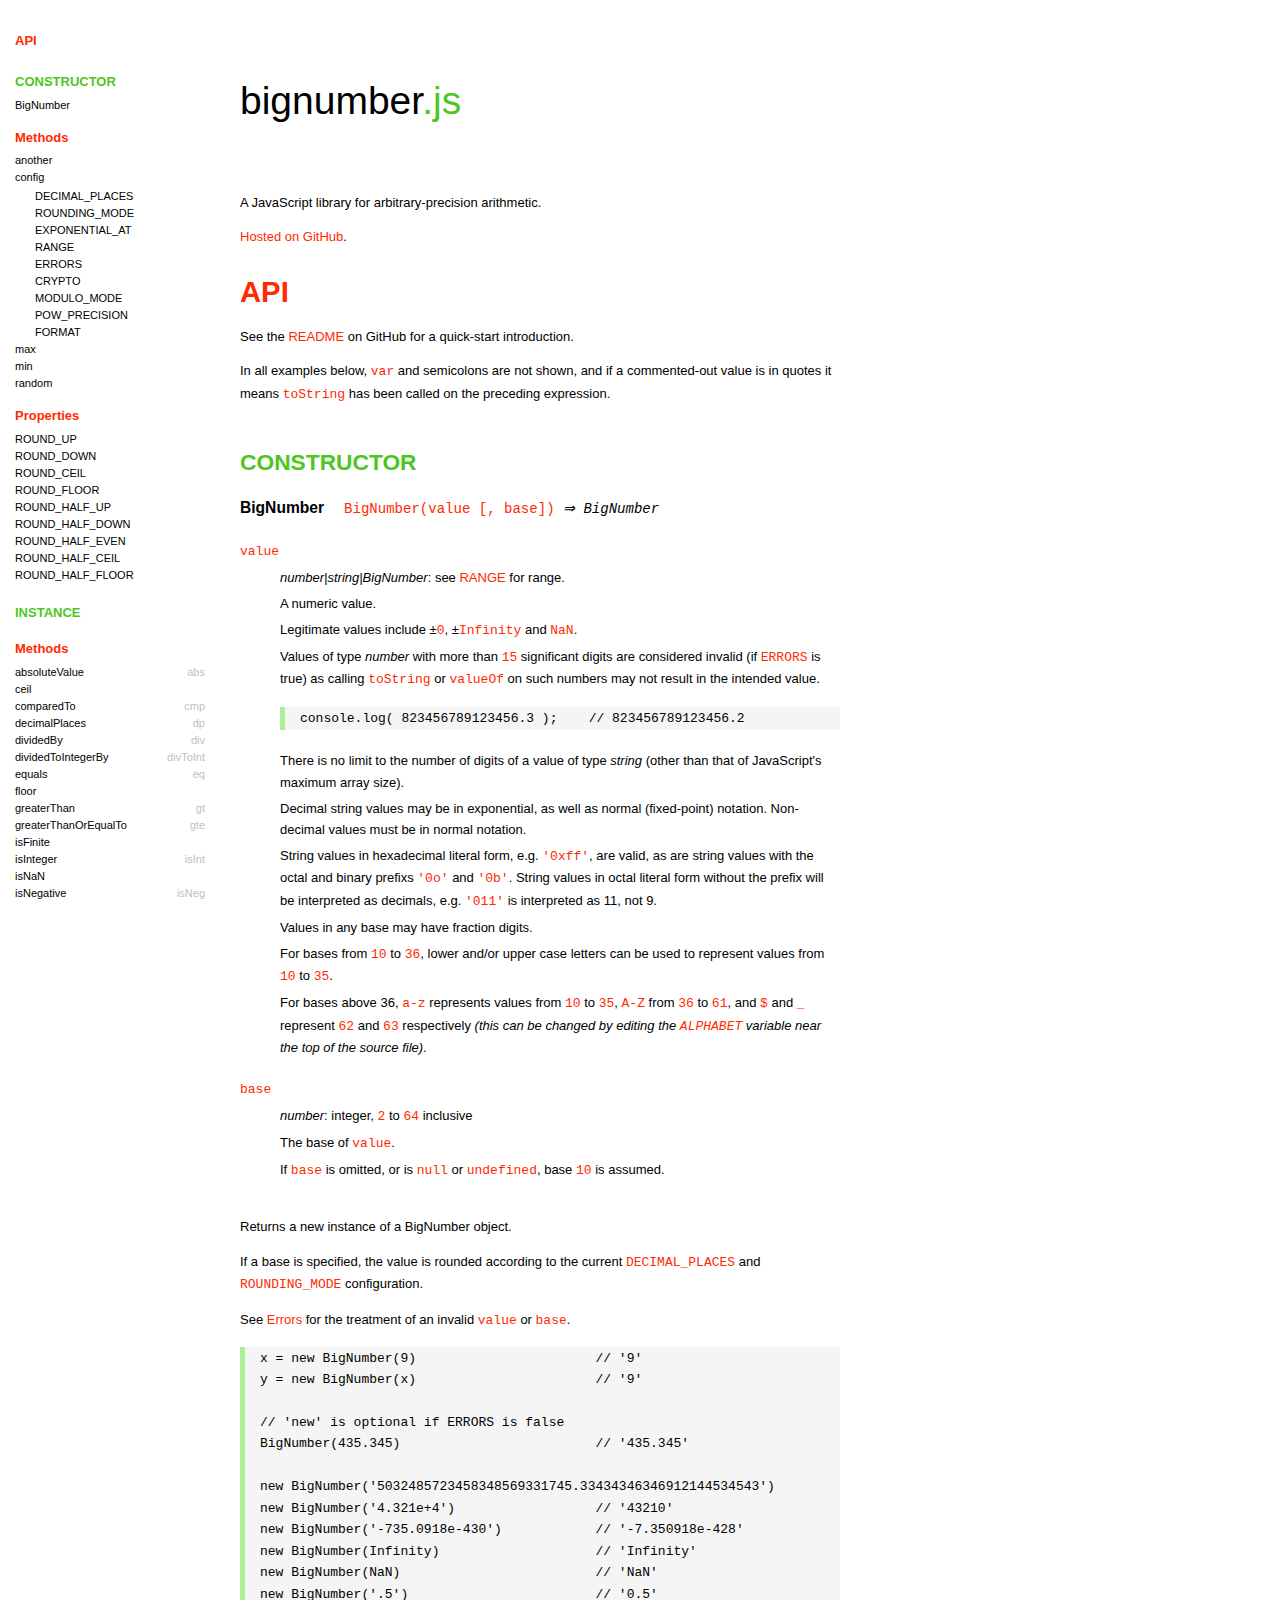
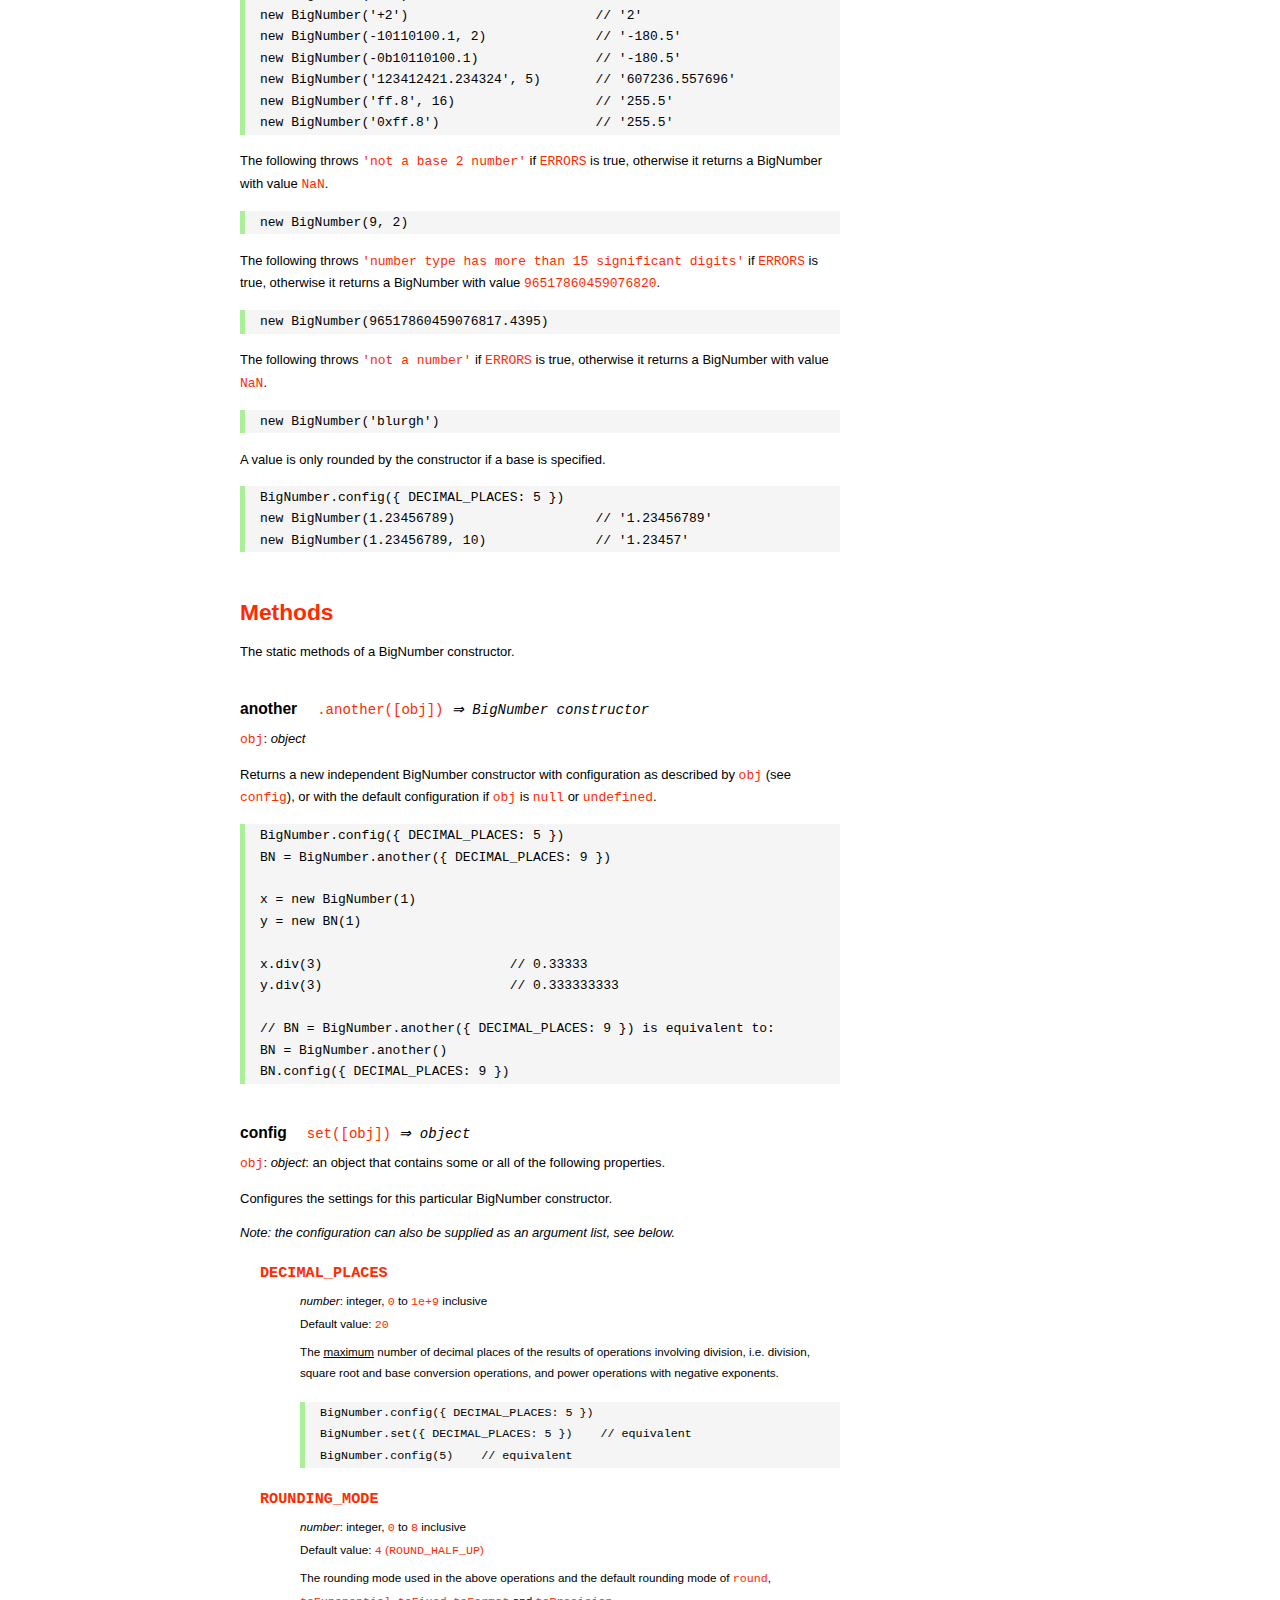
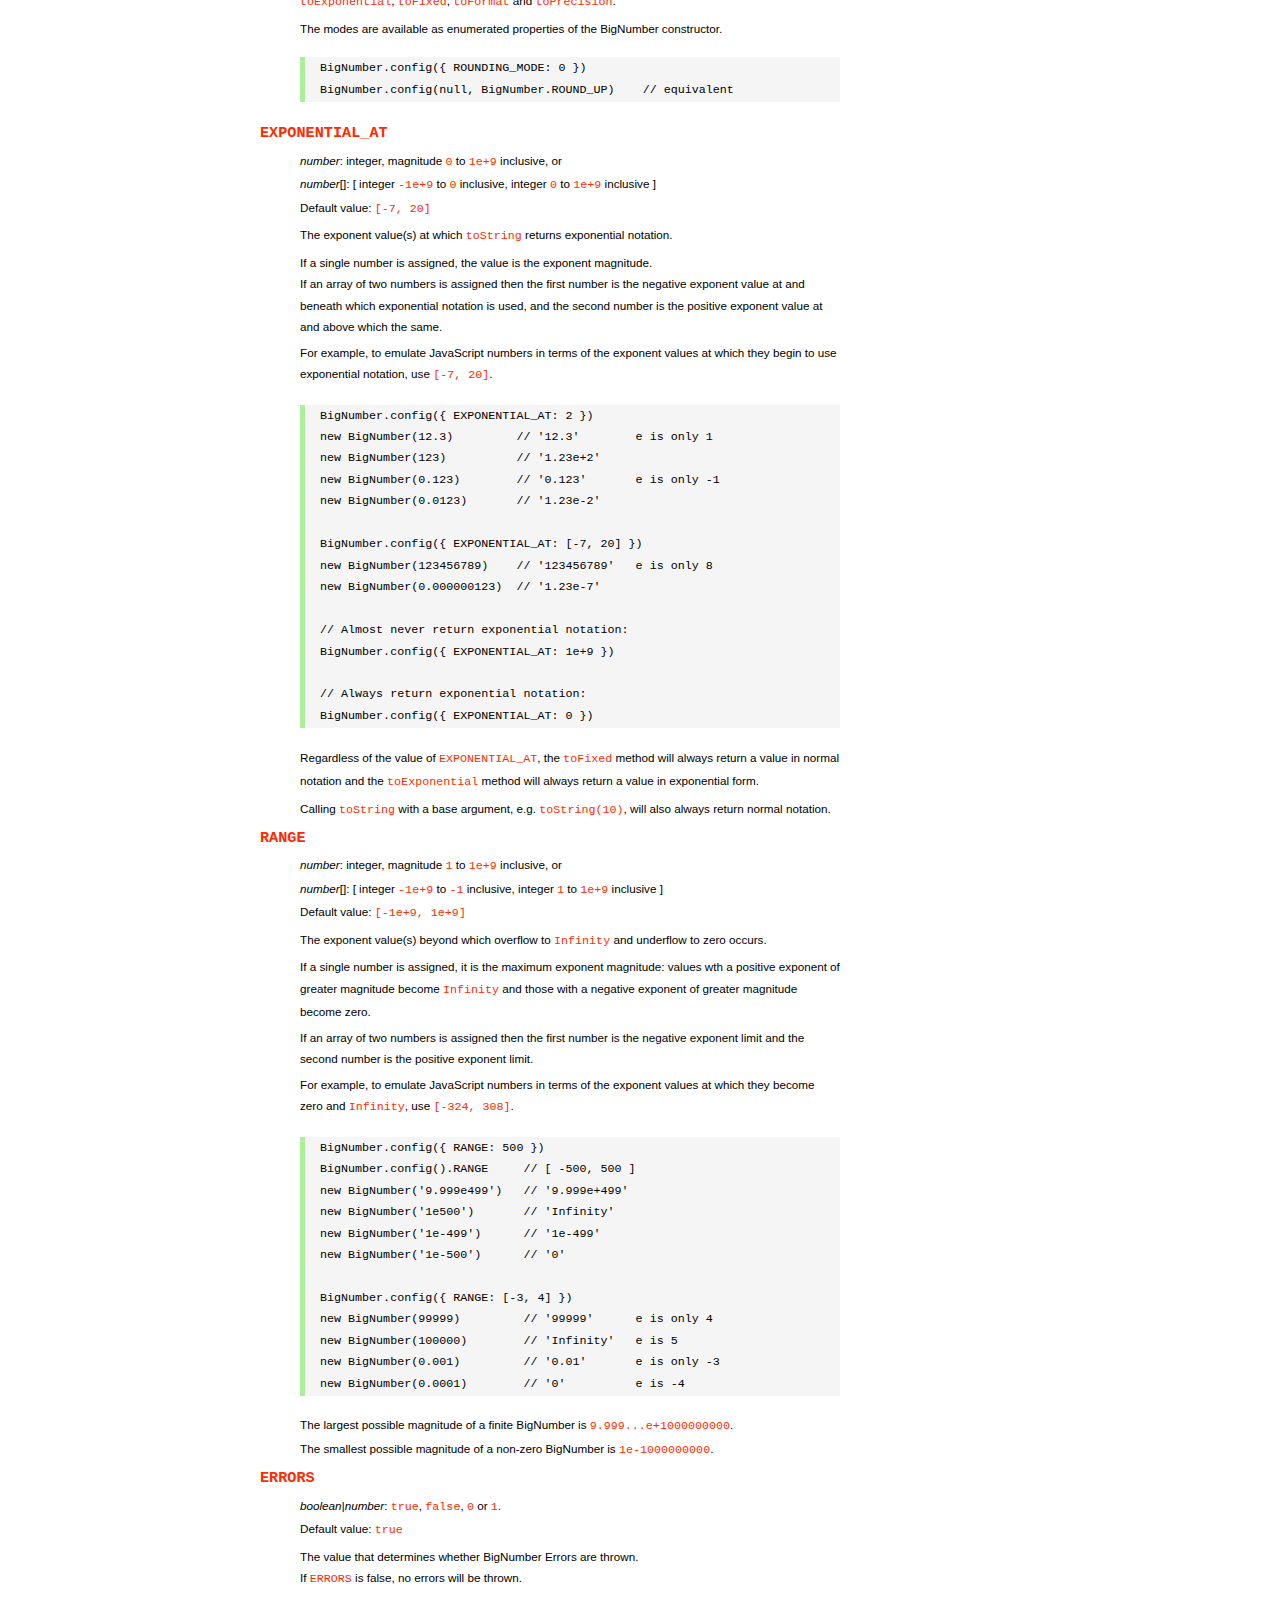
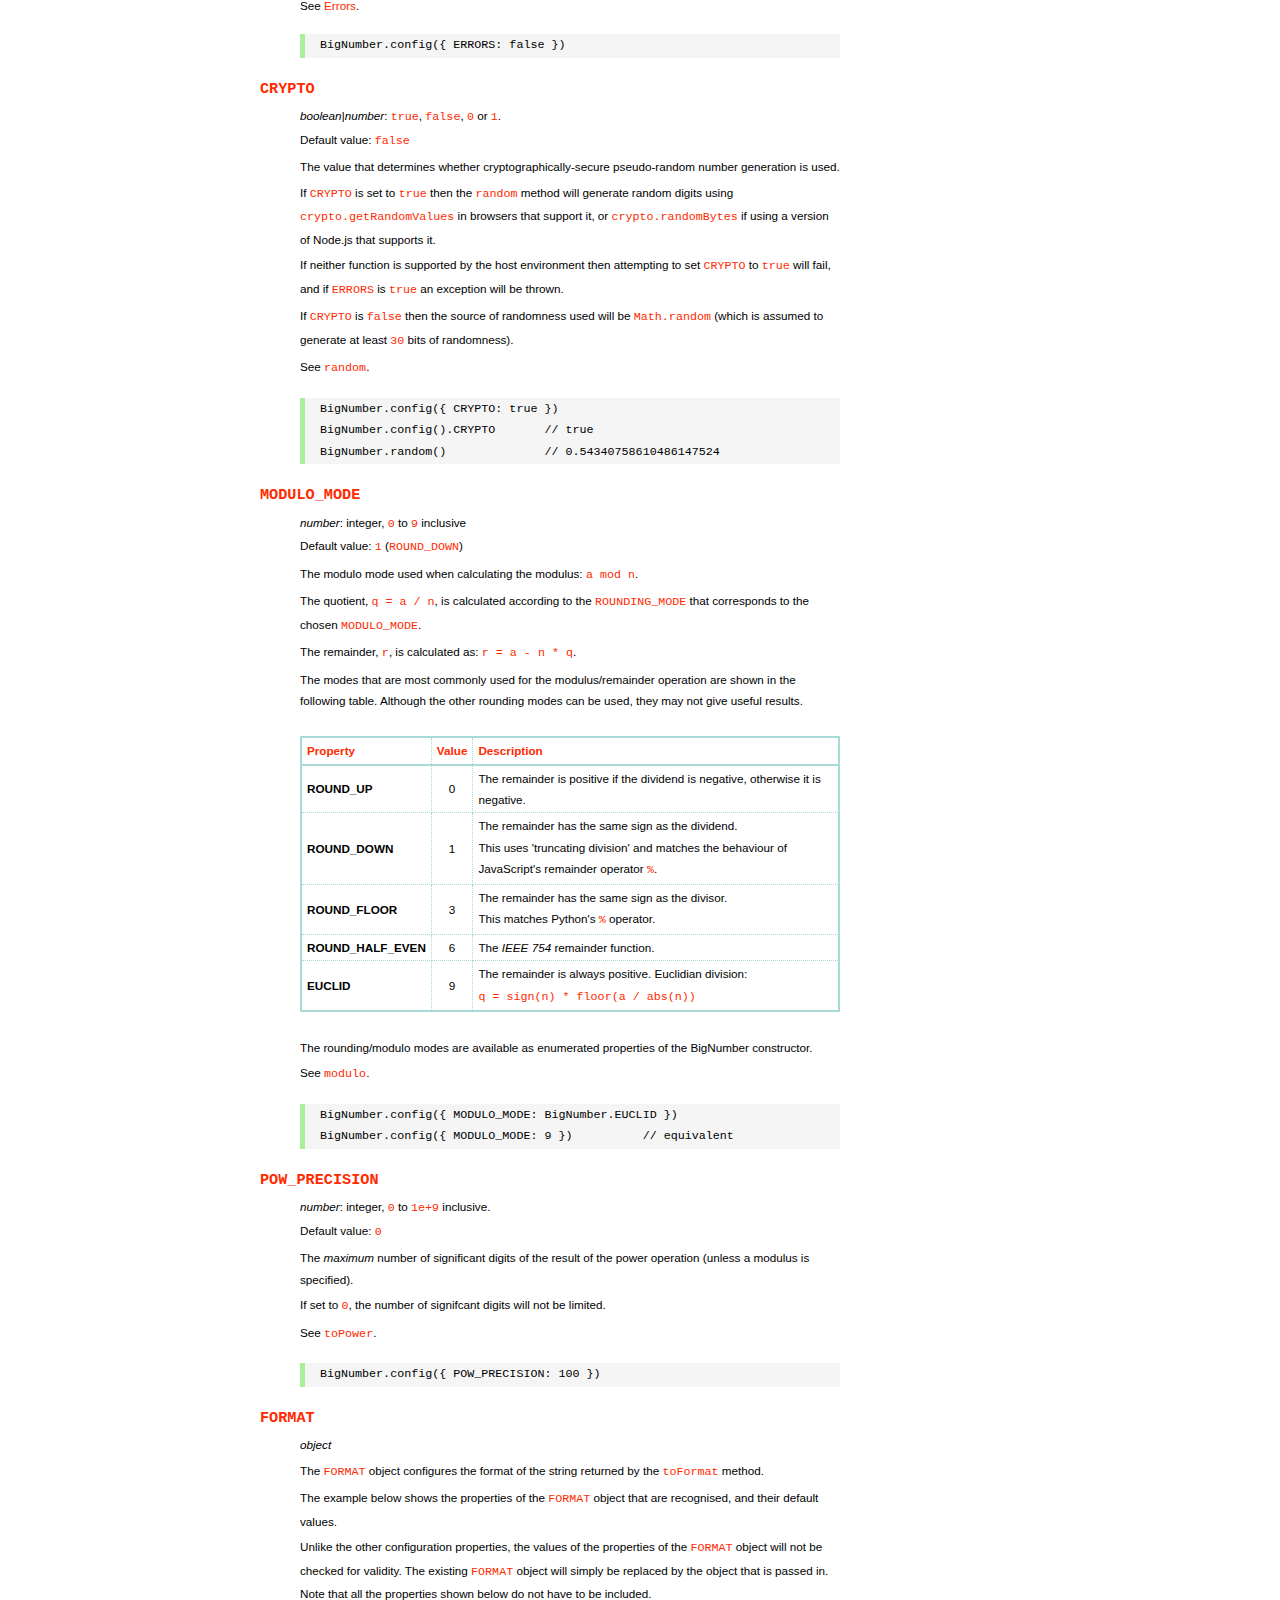
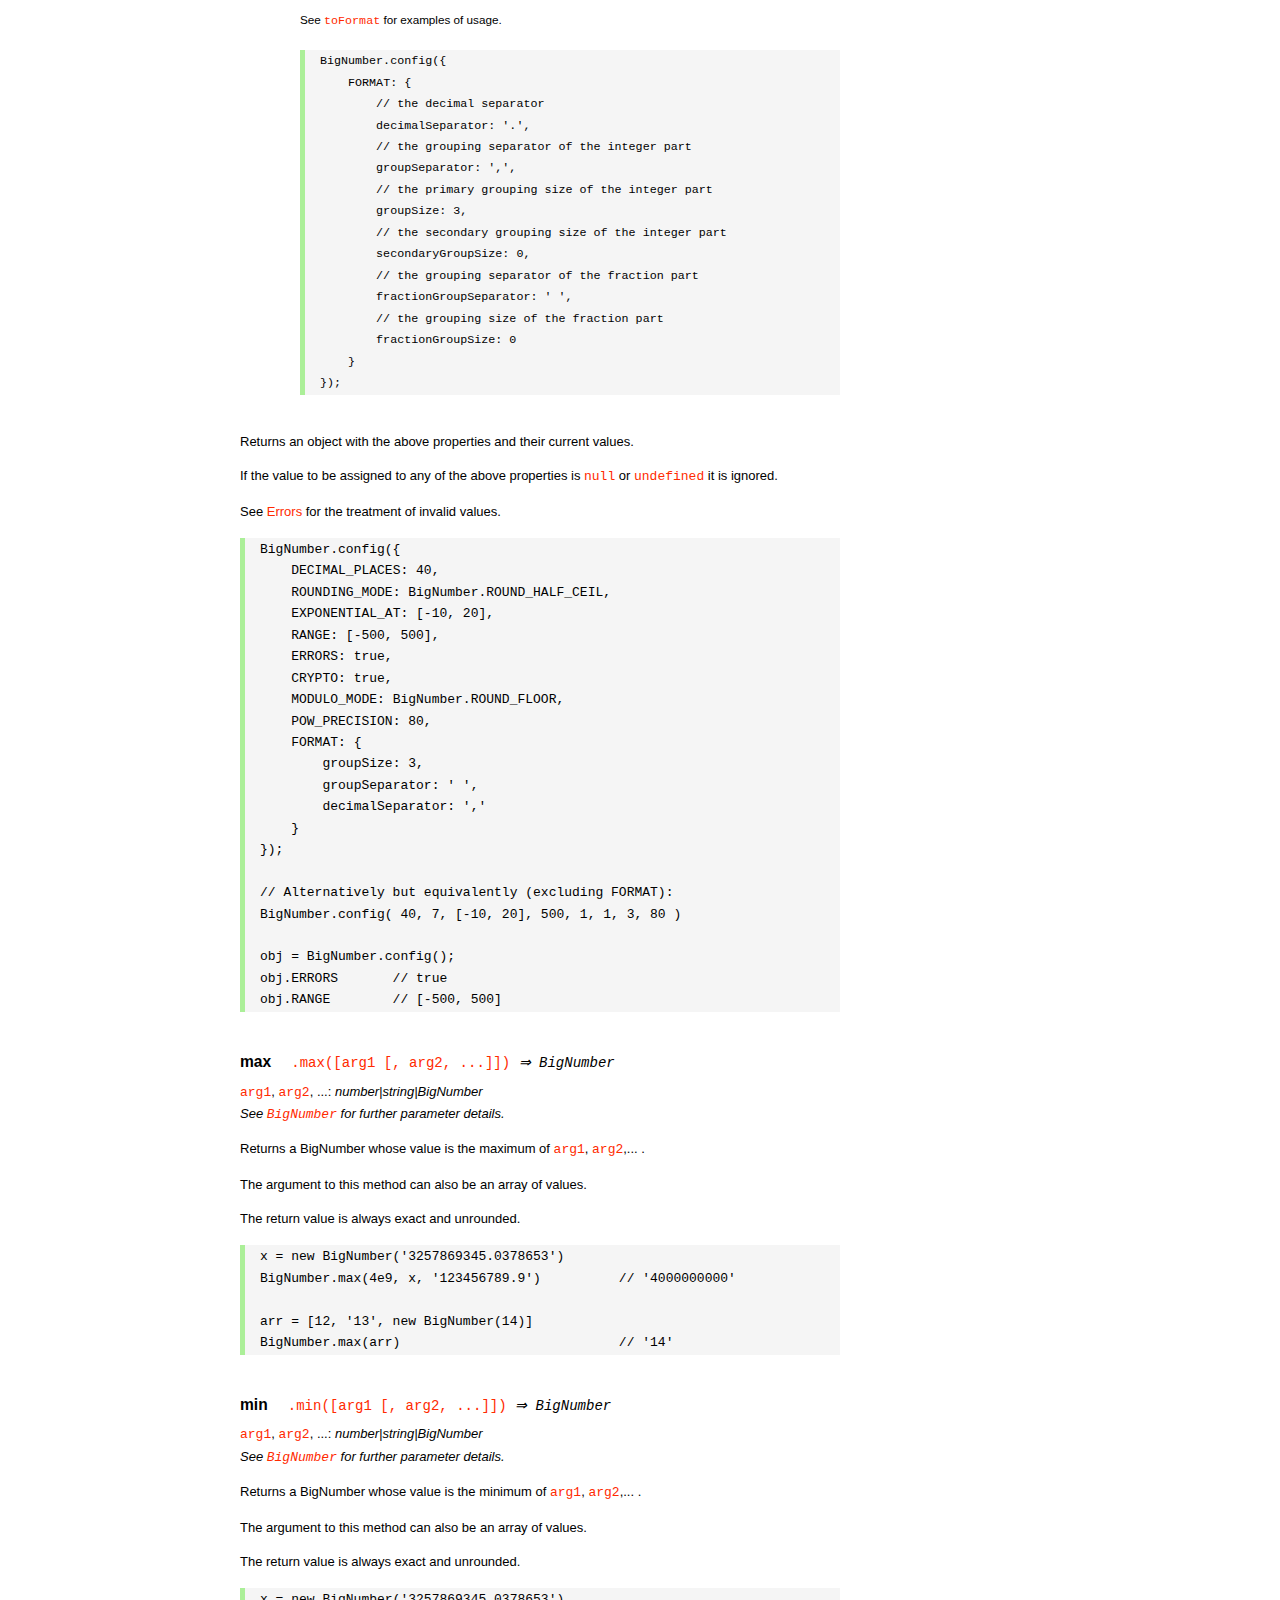
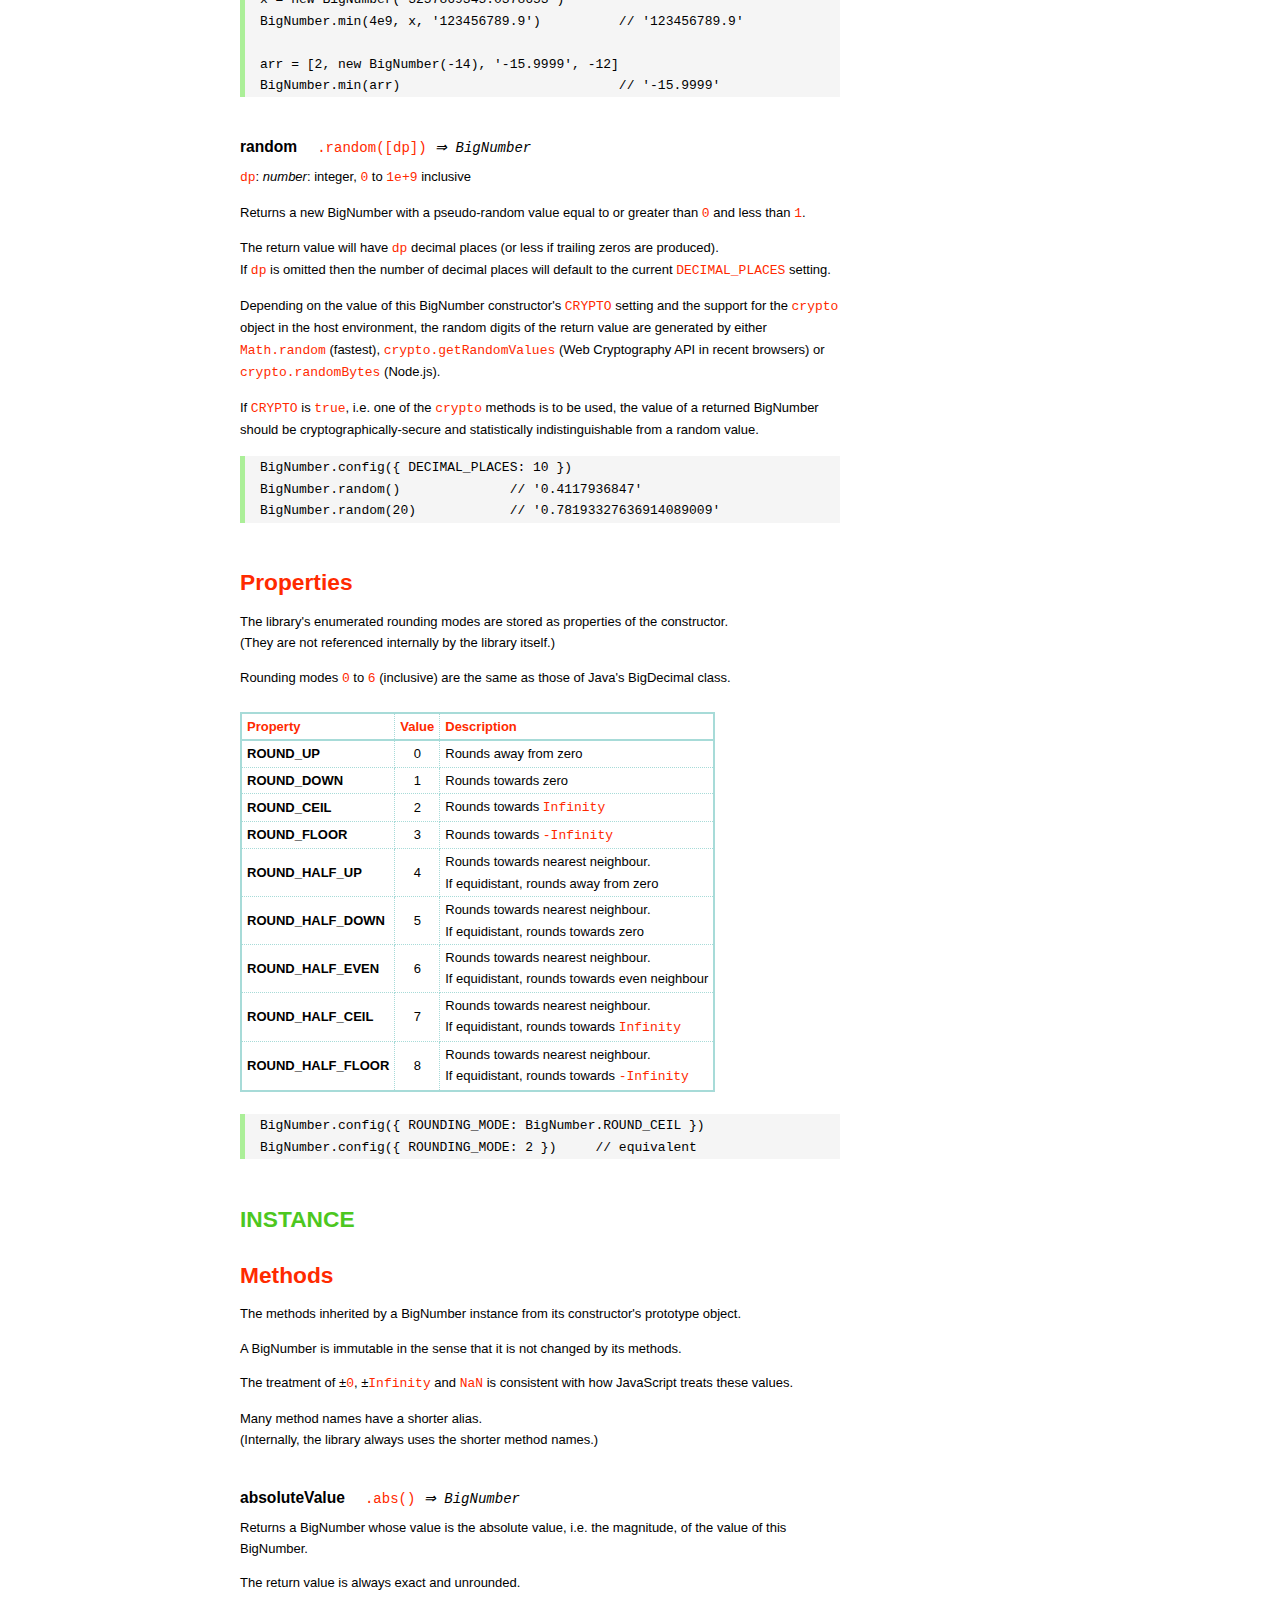
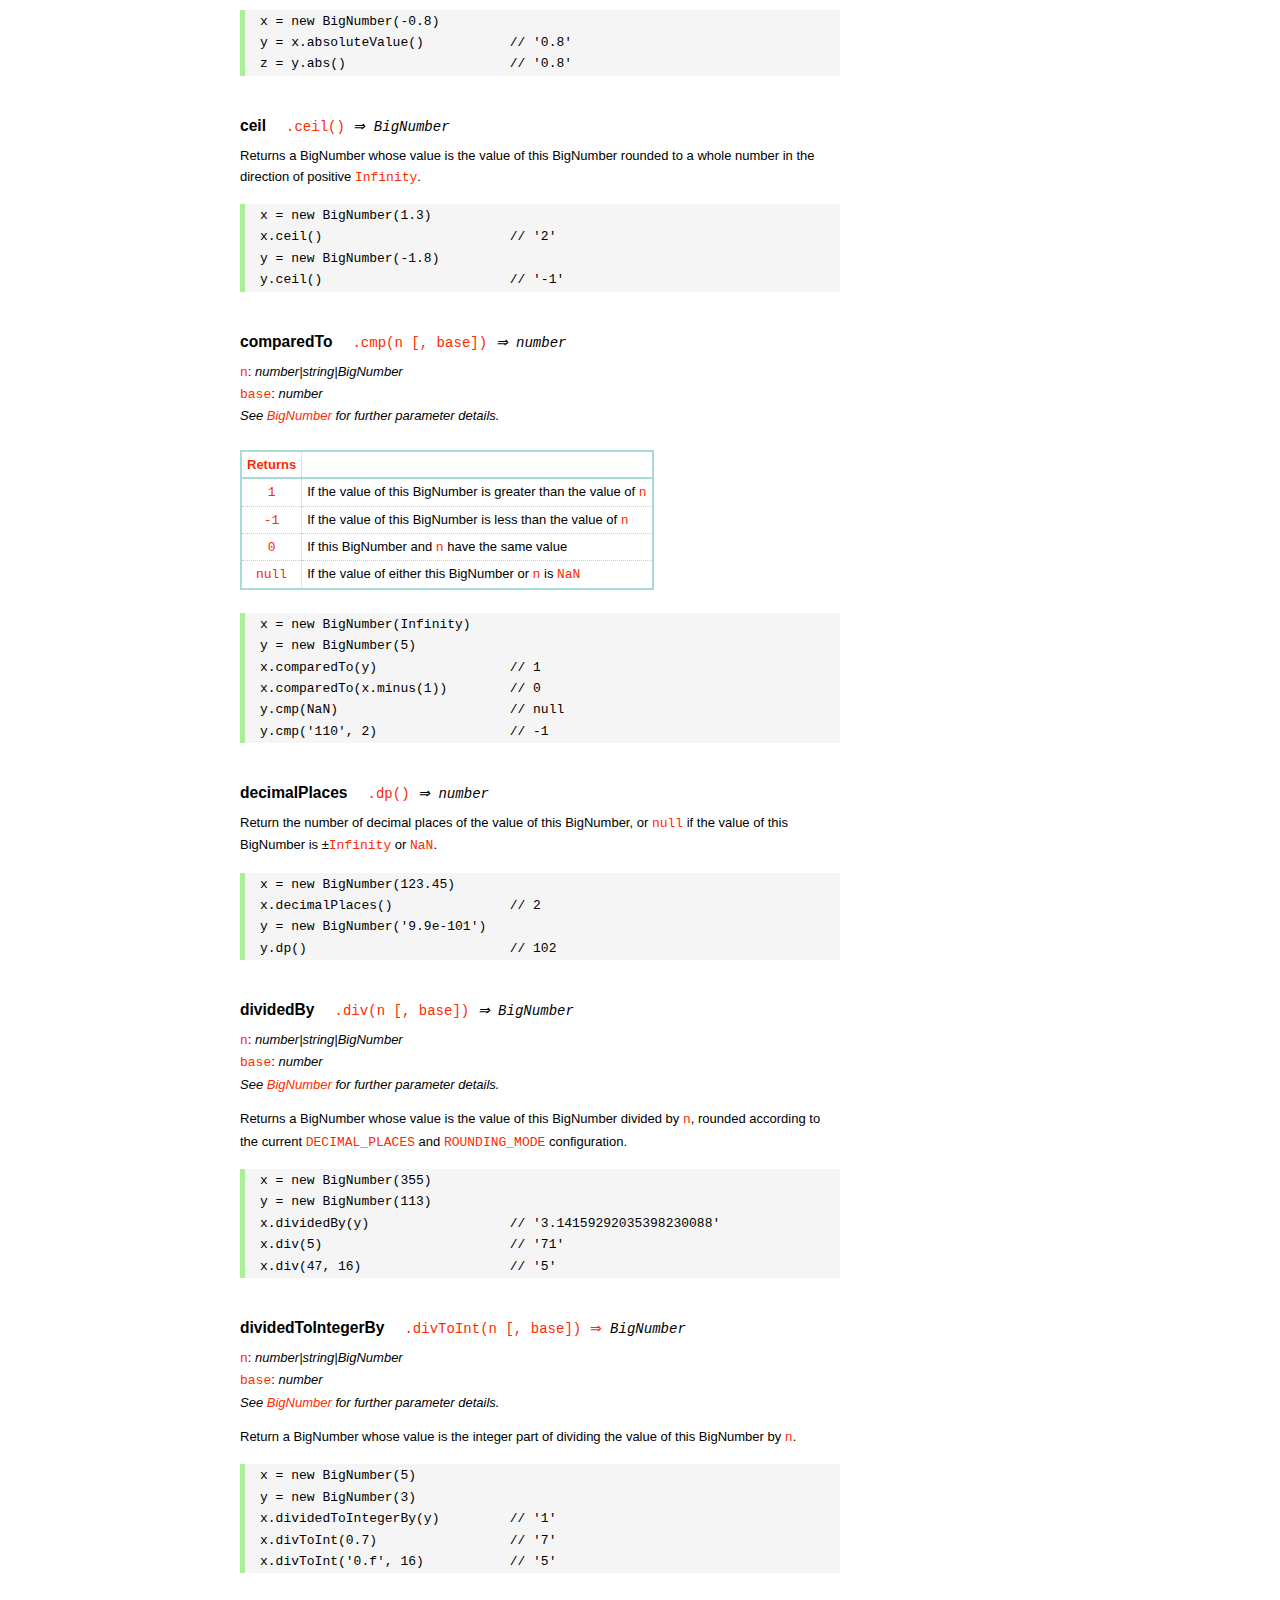
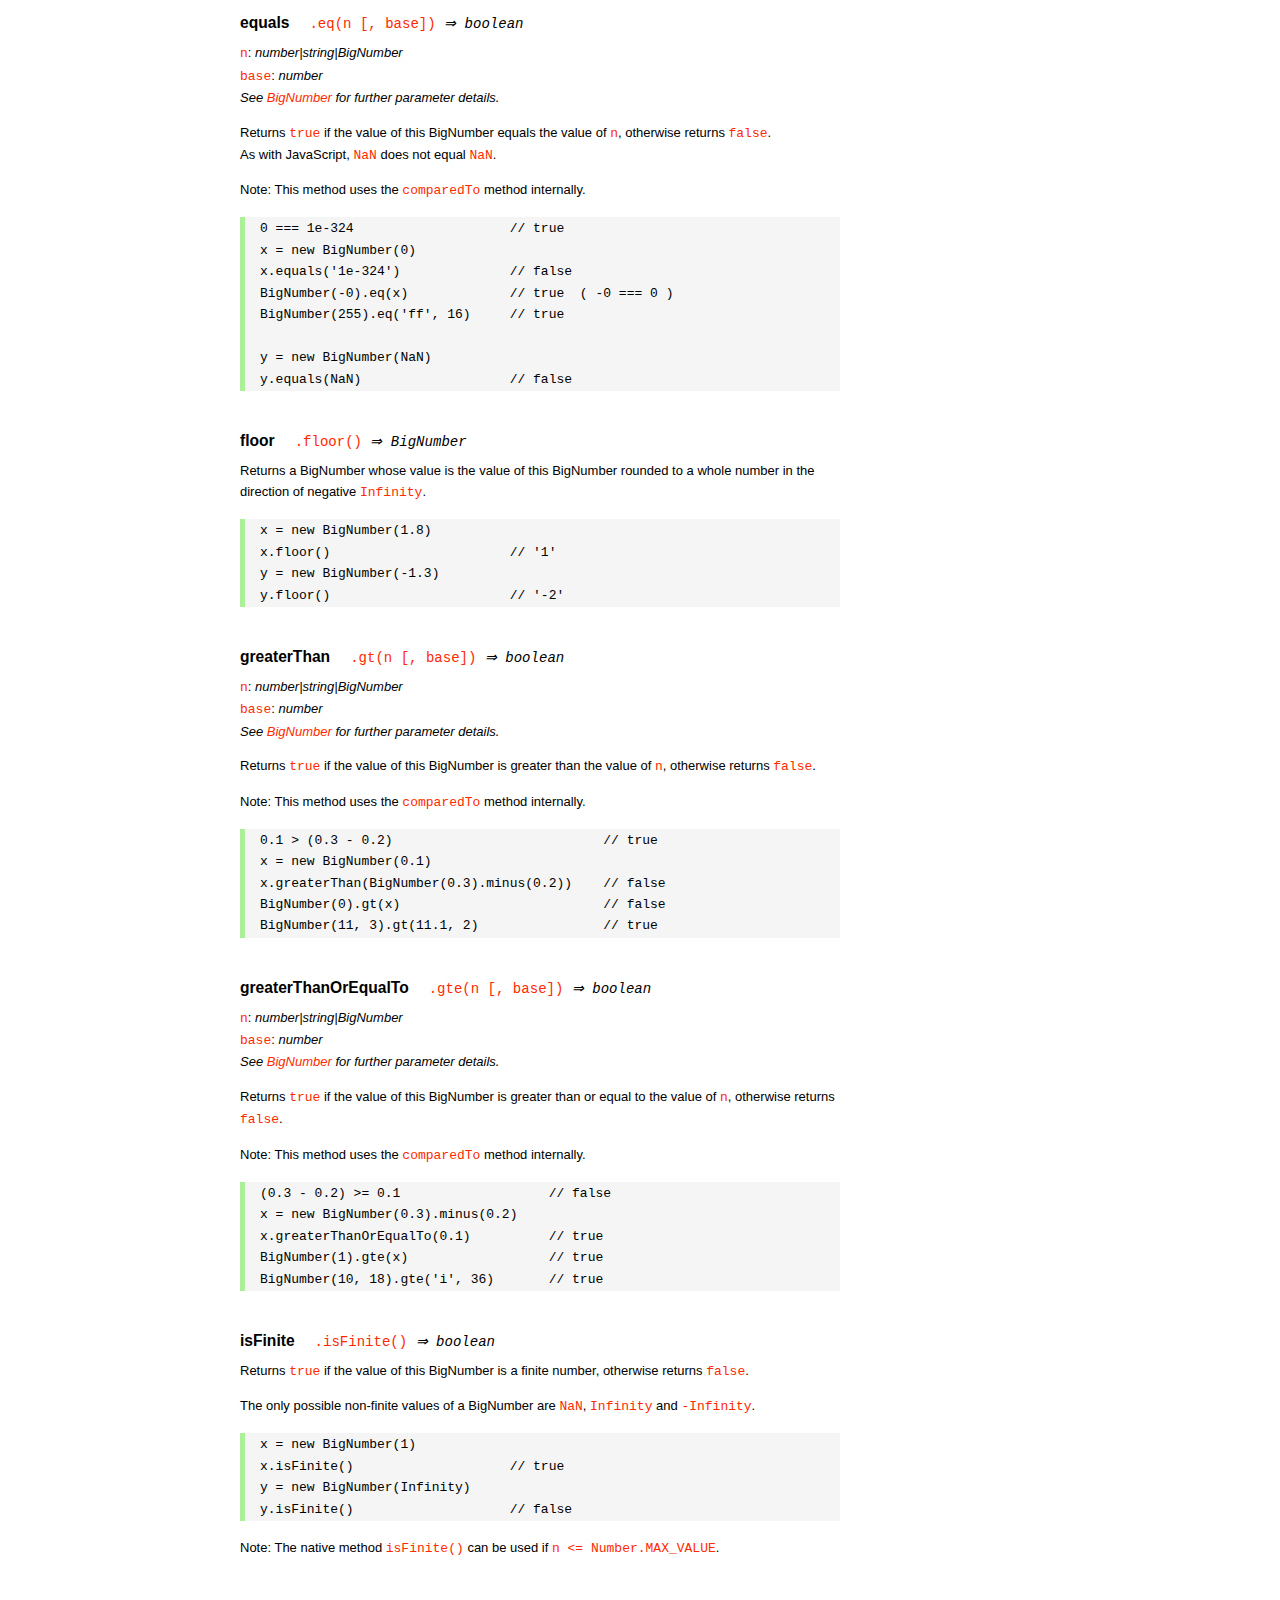
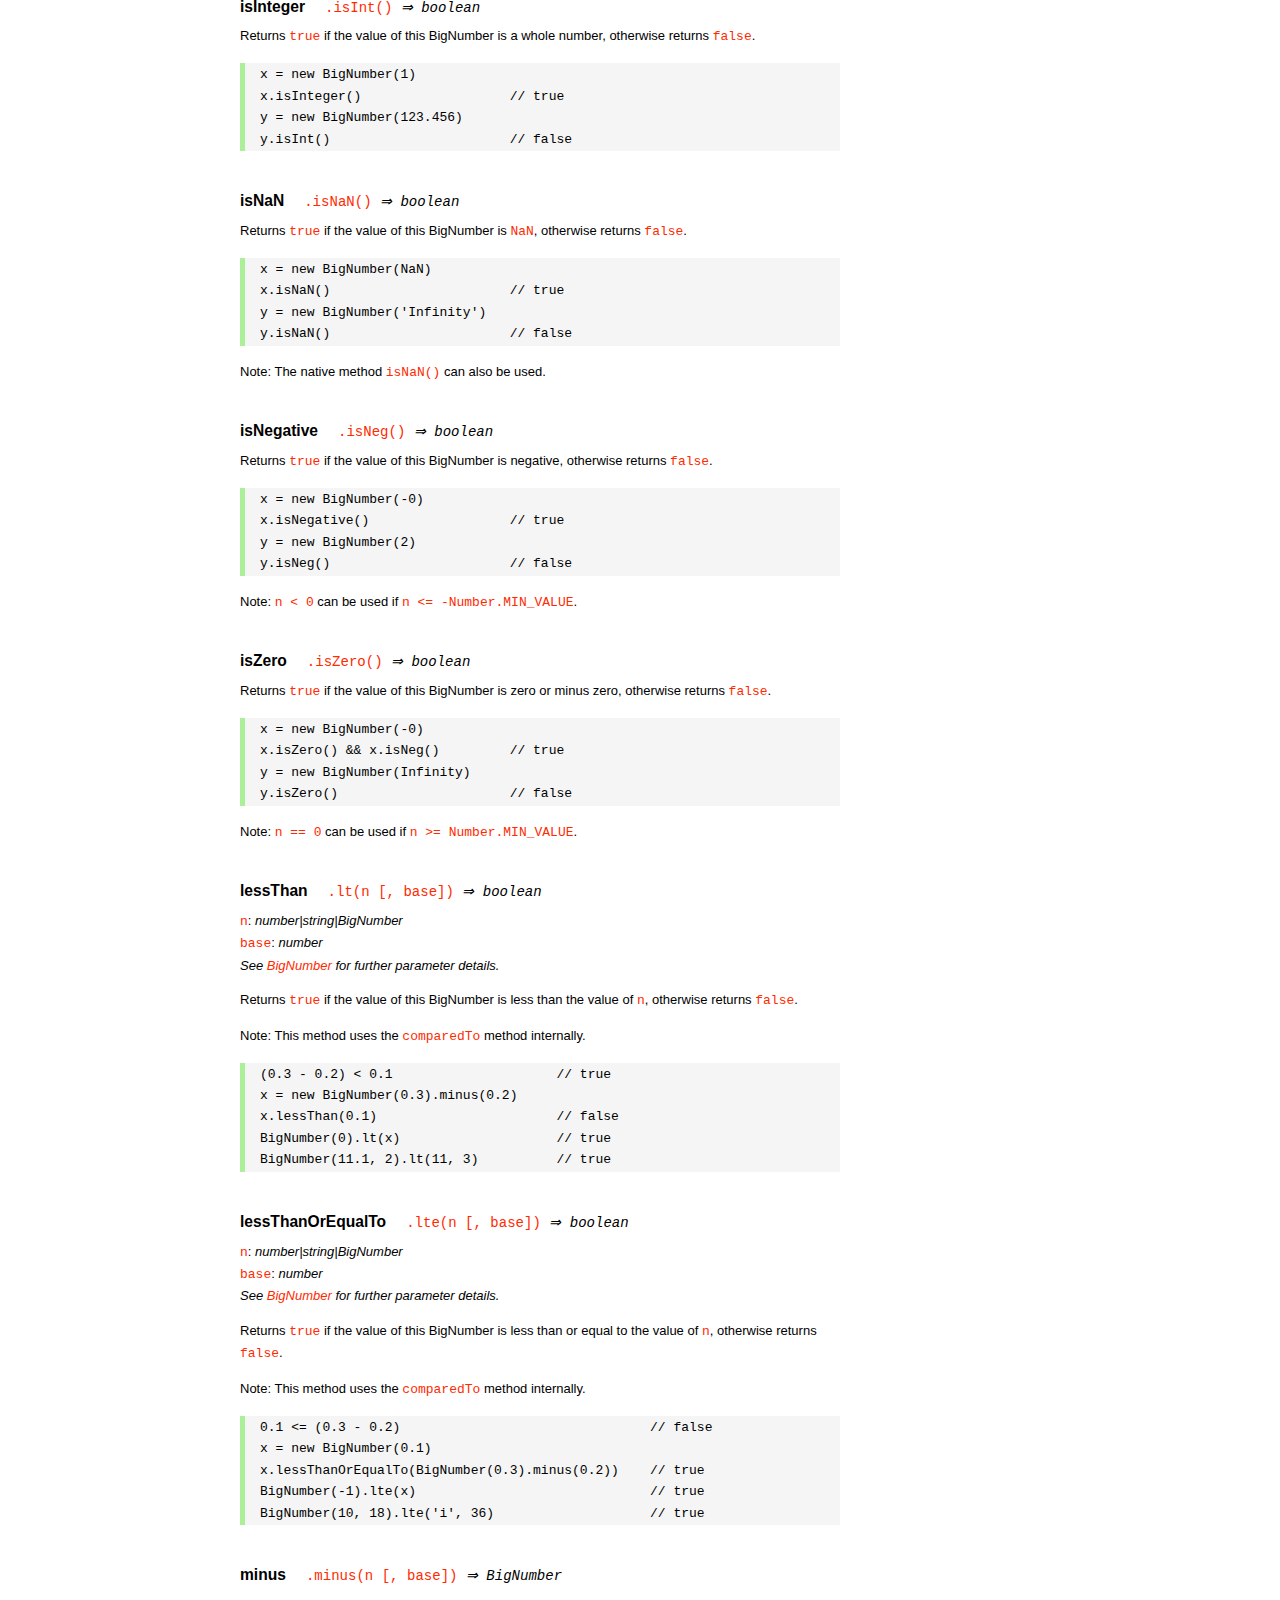
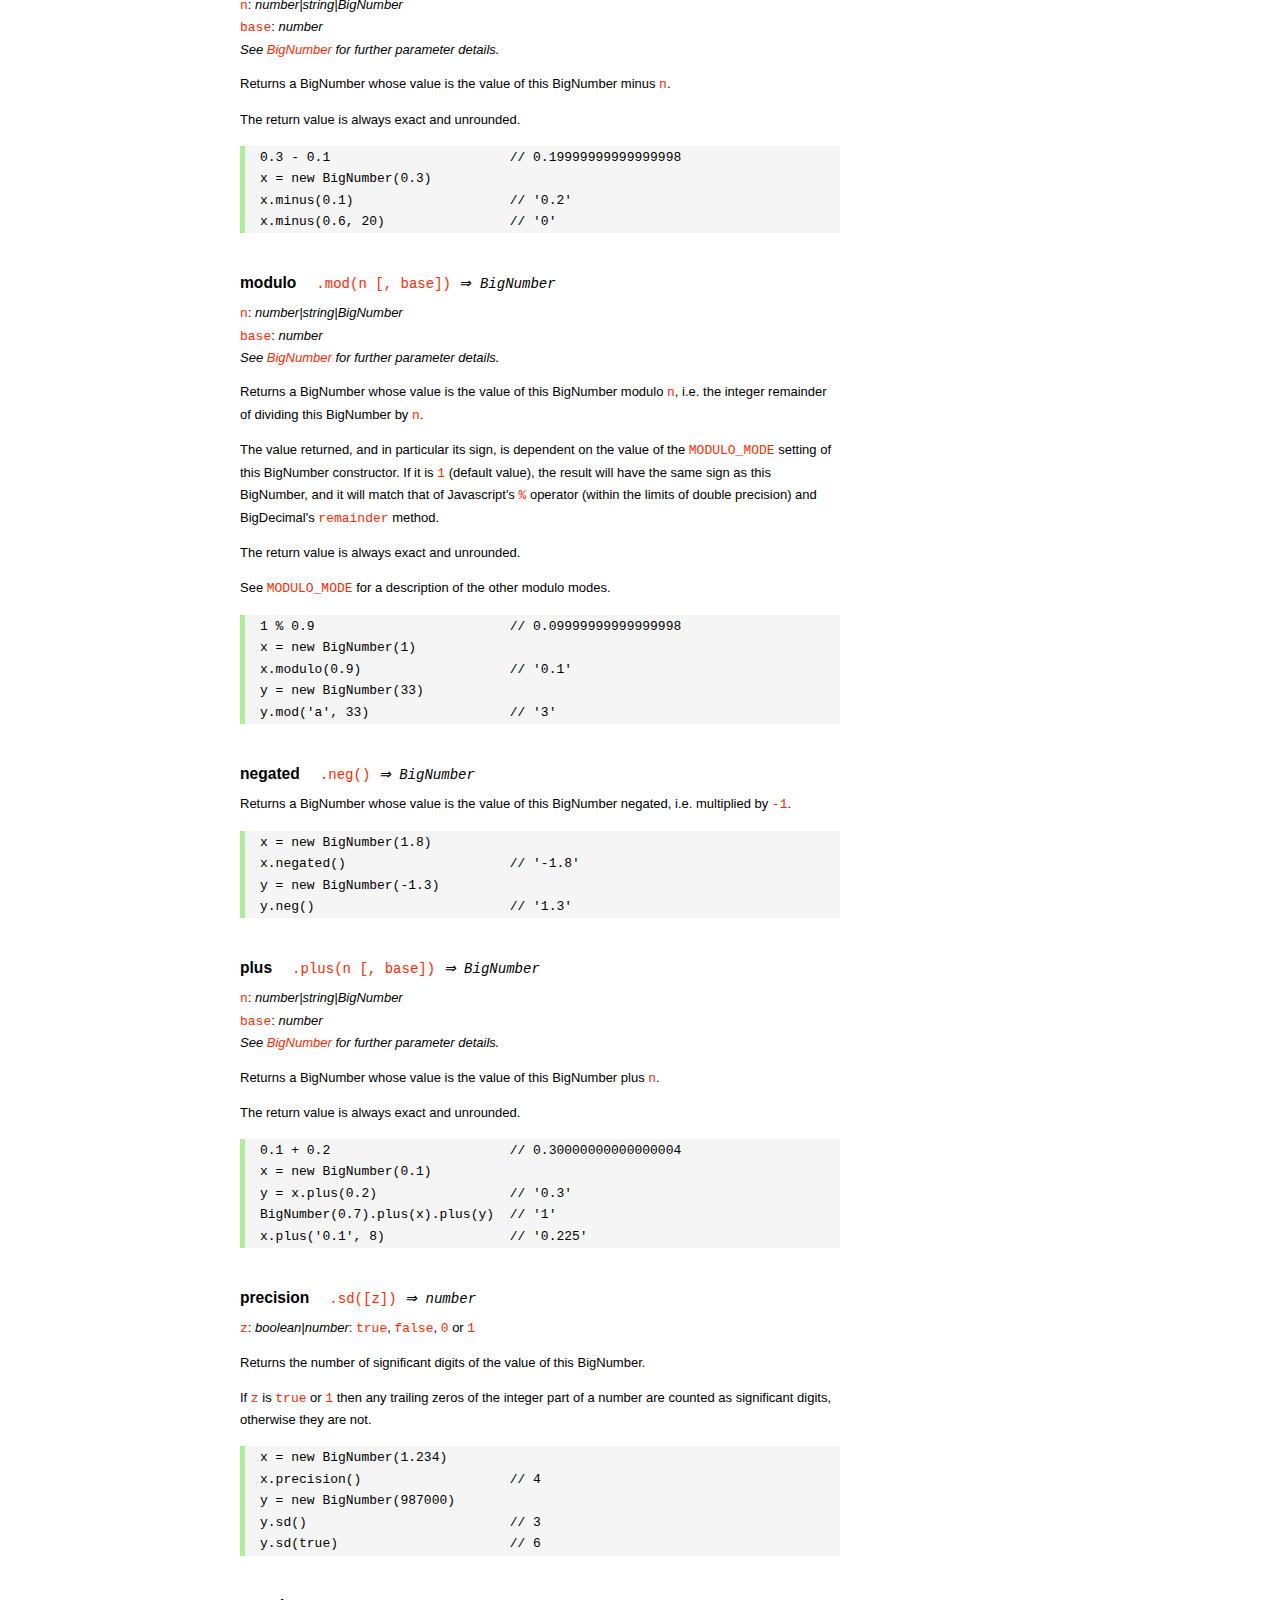
<file: Casio/node_modules/mysql/node_modules/bignumber.js/doc/API.html>
<!DOCTYPE HTML>
<html>
<head>
<meta charset="utf-8">
<meta http-equiv="X-UA-Compatible" content="IE=edge">
<meta name="Author" content="M Mclaughlin">
<title>bignumber.js API</title>
<style>
html{font-size:100%}
body{background:#fff;font-family:"Helvetica Neue",Helvetica,Arial,sans-serif;font-size:13px;
  line-height:1.65em;min-height:100%;margin:0}
body,i{color:#000}
.nav{background:#fff;position:fixed;top:0;bottom:0;left:0;width:200px;overflow-y:auto;
  padding:15px 0 30px 15px}
div.container{width:600px;margin:50px 0 50px 240px}
p{margin:0 0 1em;width:600px}
pre,ul{margin:1em 0}
h1,h2,h3,h4,h5{margin:0;padding:1.5em 0 0}
h1,h2{padding:.75em 0}
h1{font:400 3em Verdana,sans-serif;color:#000;margin-bottom:1em}
h2{font-size:2.25em;color:#ff2a00}
h3{font-size:1.75em;color:#4dc71f}
h4{font-size:1.75em;color:#ff2a00;padding-bottom:.75em}
h5{font-size:1.2em;margin-bottom:.4em}
h6{font-size:1.1em;margin-bottom:0.8em;padding:0.5em 0}
dd{padding-top:.35em}
dt{padding-top:.5em}
b{font-weight:700}
dt b{font-size:1.3em}
a,a:visited{color:#ff2a00;text-decoration:none}
a:active,a:hover{outline:0;text-decoration:underline}
.nav a,.nav b,.nav a:visited{display:block;color:#ff2a00;font-weight:700; margin-top:15px}
.nav b{color:#4dc71f;margin-top:20px;cursor:default;width:auto}
ul{list-style-type:none;padding:0 0 0 20px}
.nav ul{line-height:14px;padding-left:0;margin:5px 0 0}
.nav ul a,.nav ul a:visited,span{display:inline;color:#000;font-family:Verdana,Geneva,sans-serif;
  font-size:11px;font-weight:400;margin:0}
.inset,ul.inset{margin-left:20px}
.inset{font-size:.9em}
.nav li{width:auto;margin:0 0 3px}
.alias{font-style:italic;margin-left:20px}
table{border-collapse:collapse;border-spacing:0;border:2px solid #a7dbd8;margin:1.75em 0;padding:0}
td,th{text-align:left;margin:0;padding:2px 5px;border:1px dotted #a7dbd8}
th{border-top:2px solid #a7dbd8;border-bottom:2px solid #a7dbd8;color:#ff2a00}
code,pre{font-family:Consolas, monaco, monospace;font-weight:400}
pre{background:#f5f5f5;white-space:pre-wrap;word-wrap:break-word;border-left:5px solid #abef98;
  padding:1px 0 1px 15px;margin:1.2em 0}
code,.nav-title{color:#ff2a00}
.end{margin-bottom:25px}
.centre{text-align:center}
.error-table{font-size:13px;width:100%}
#faq{margin:3em 0 0}
li span{float:right;margin-right:10px;color:#c0c0c0}
#js{font:inherit;color:#4dc71f}
</style>
</head>
<body>

  <div class="nav">

    <a class='nav-title' href="#">API</a>

    <b> CONSTRUCTOR </b>
    <ul>
      <li><a href="#bignumber">BigNumber</a></li>
    </ul>

    <a href="#methods">Methods</a>
    <ul>
      <li><a href="#another">another</a></li>
      <li><a href="#config" >config</a></li>
      <li>
        <ul class="inset">
          <li><a href="#decimal-places">DECIMAL_PLACES</a></li>
          <li><a href="#rounding-mode" >ROUNDING_MODE</a></li>
          <li><a href="#exponential-at">EXPONENTIAL_AT</a></li>
          <li><a href="#range"         >RANGE</a></li>
          <li><a href="#errors"        >ERRORS</a></li>
          <li><a href="#crypto"        >CRYPTO</a></li>
          <li><a href="#modulo-mode"   >MODULO_MODE</a></li>
          <li><a href="#pow-precision" >POW_PRECISION</a></li>
          <li><a href="#format"        >FORMAT</a></li>
        </ul>
      </li>
      <li><a href="#max"   >max</a></li>
      <li><a href="#min"   >min</a></li>
      <li><a href="#random">random</a></li>
    </ul>

    <a href="#constructor-properties">Properties</a>
    <ul>
      <li><a href="#round-up"        >ROUND_UP</a></li>
      <li><a href="#round-down"      >ROUND_DOWN</a></li>
      <li><a href="#round-ceil"      >ROUND_CEIL</a></li>
      <li><a href="#round-floor"     >ROUND_FLOOR</a></li>
      <li><a href="#round-half-up"   >ROUND_HALF_UP</a></li>
      <li><a href="#round-half-down" >ROUND_HALF_DOWN</a></li>
      <li><a href="#round-half-even" >ROUND_HALF_EVEN</a></li>
      <li><a href="#round-half-ceil" >ROUND_HALF_CEIL</a></li>
      <li><a href="#round-half-floor">ROUND_HALF_FLOOR</a></li>
    </ul>

    <b> INSTANCE </b>

    <a href="#prototype-methods">Methods</a>
    <ul>
      <li><a href="#abs"    >absoluteValue       </a><span>abs</span>     </li>
      <li><a href="#ceil"   >ceil                </a>                     </li>
      <li><a href="#cmp"    >comparedTo          </a><span>cmp</span>     </li>
      <li><a href="#dp"     >decimalPlaces       </a><span>dp</span>      </li>
      <li><a href="#div"    >dividedBy           </a><span>div</span>     </li>
      <li><a href="#divInt" >dividedToIntegerBy  </a><span>divToInt</span></li>
      <li><a href="#eq"     >equals              </a><span>eq</span>      </li>
      <li><a href="#floor"  >floor               </a>                     </li>
      <li><a href="#gt"     >greaterThan         </a><span>gt</span>      </li>
      <li><a href="#gte"    >greaterThanOrEqualTo</a><span>gte</span>     </li>
      <li><a href="#isF"    >isFinite            </a>                     </li>
      <li><a href="#isInt"  >isInteger           </a><span>isInt</span>   </li>
      <li><a href="#isNaN"  >isNaN               </a>                     </li>
      <li><a href="#isNeg"  >isNegative          </a><span>isNeg</span>   </li>
      <li><a href="#isZ"    >isZero              </a>                     </li>
      <li><a href="#lt"     >lessThan            </a><span>lt</span>      </li>
      <li><a href="#lte"    >lessThanOrEqualTo   </a><span>lte</span>     </li>
      <li><a href="#minus"  >minus               </a><span>sub</span>     </li>
      <li><a href="#mod"    >modulo              </a><span>mod</span>     </li>
      <li><a href="#neg"    >negated             </a><span>neg</span>     </li>
      <li><a href="#plus"   >plus                </a><span>add</span>     </li>
      <li><a href="#sd"     >precision           </a><span>sd</span>      </li>
      <li><a href="#round"  >round               </a>                     </li>
      <li><a href="#shift"  >shift               </a>                     </li>
      <li><a href="#sqrt"   >squareRoot          </a><span>sqrt</span>    </li>
      <li><a href="#times"  >times               </a><span>mul</span>     </li>
      <li><a href="#toD"    >toDigits            </a>                     </li>
      <li><a href="#toE"    >toExponential       </a>                     </li>
      <li><a href="#toFix"  >toFixed             </a>                     </li>
      <li><a href="#toFor"  >toFormat            </a>                     </li>
      <li><a href="#toFr"   >toFraction          </a>                     </li>
      <li><a href="#toJSON" >toJSON              </a>                     </li>
      <li><a href="#toN"    >toNumber            </a>                     </li>
      <li><a href="#pow"    >toPower             </a><span>pow</span>     </li>
      <li><a href="#toP"    >toPrecision         </a>                     </li>
      <li><a href="#toS"    >toString            </a>                     </li>
      <li><a href="#trunc"  >truncated           </a><span>trunc</span>   </li>
      <li><a href="#valueOf">valueOf             </a>                     </li>
    </ul>

    <a href="#instance-properties">Properties</a>
    <ul>
      <li><a href="#coefficient">c: coefficient</a></li>
      <li><a href="#exponent"   >e: exponent</a></li>
      <li><a href="#sign"       >s: sign</a></li>
      <li><a href="#isbig"      >isBigNumber</a></li>
    </ul>

    <a href="#zero-nan-infinity">Zero, NaN &amp; Infinity</a>
    <a href="#Errors">Errors</a>
    <a class='end' href="#faq">FAQ</a>

  </div>

  <div class="container">

    <h1>bignumber<span id='js'>.js</span></h1>

    <p>A JavaScript library for arbitrary-precision arithmetic.</p>
    <p><a href="https://github.com/MikeMcl/bignumber.js">Hosted on GitHub</a>. </p>

    <h2>API</h2>

    <p>
      See the <a href='https://github.com/MikeMcl/bignumber.js'>README</a> on GitHub for a
      quick-start introduction.
    </p>
    <p>
      In all examples below, <code>var</code> and semicolons are not shown, and if a commented-out
      value is in quotes it means <code>toString</code> has been called on the preceding expression.
    </p>


    <h3>CONSTRUCTOR</h3>

    <h5 id="bignumber">
      BigNumber<code class='inset'>BigNumber(value [, base]) <i>&rArr; BigNumber</i></code>
    </h5>
    <dl>
      <dt><code>value</code></dt>
      <dd>
        <i>number|string|BigNumber</i>: see <a href='#range'>RANGE</a> for
        range.
      </dd>
      <dd>
        A numeric value.
      </dd>
      <dd>
        Legitimate values include &plusmn;<code>0</code>, &plusmn;<code>Infinity</code> and
        <code>NaN</code>.
      </dd>
      <dd>
        Values of type <em>number</em> with more than <code>15</code> significant digits are
        considered invalid (if <a href='#errors'><code>ERRORS</code></a> is true) as calling
        <code><a href='#toS'>toString</a></code> or <code><a href='#valueOf'>valueOf</a></code> on
        such numbers may not result in the intended value.
        <pre>console.log( 823456789123456.3 );    // 823456789123456.2</pre>
      </dd>
      <dd>
        There is no limit to the number of digits of a value of type <em>string</em> (other than
        that of JavaScript's maximum array size).
      </dd>
      <dd>
        Decimal string values may be in exponential, as well as normal (fixed-point) notation.
        Non-decimal values must be in normal notation.
      </dd>
      <dd>
        String values in hexadecimal literal form, e.g. <code>'0xff'</code>, are valid, as are
        string values with the octal and binary prefixs <code>'0o'</code> and <code>'0b'</code>.
        String values in octal literal form without the prefix will be interpreted as
        decimals, e.g. <code>'011'</code> is interpreted as 11, not 9.
      </dd>
      <dd>Values in any base may have fraction digits.</dd>
      <dd>
        For bases from <code>10</code> to <code>36</code>, lower and/or upper case letters can be
        used to represent values from <code>10</code> to <code>35</code>.
      </dd>
      <dd>
        For bases above 36, <code>a-z</code> represents values from <code>10</code> to
        <code>35</code>, <code>A-Z</code> from <code>36</code> to <code>61</code>, and
        <code>$</code> and <code>_</code> represent <code>62</code> and <code>63</code> respectively
        <i>(this can be changed by editing the <code>ALPHABET</code> variable near the top of the
        source file)</i>.
      </dd>
    </dl>
    <dl>
      <dt><code>base</code></dt>
      <dd>
        <i>number</i>: integer, <code>2</code> to <code>64</code> inclusive
      </dd>
      <dd>The base of <code>value</code>.</dd>
      <dd>
        If <code>base</code> is omitted, or is <code>null</code> or <code>undefined</code>, base
        <code>10</code> is assumed.
      </dd>
    </dl>
    <br />
    <p>Returns a new instance of a BigNumber object.</p>
    <p>
      If a base is specified, the value is rounded according to
      the current <a href='#decimal-places'><code>DECIMAL_PLACES</code></a> and
      <a href='#rounding-mode'><code>ROUNDING_MODE</code></a> configuration.
    </p>
    <p>
      See <a href='#Errors'>Errors</a> for the treatment of an invalid <code>value</code> or
      <code>base</code>.
    </p>
    <pre>
x = new BigNumber(9)                       // '9'
y = new BigNumber(x)                       // '9'

// 'new' is optional if ERRORS is false
BigNumber(435.345)                         // '435.345'

new BigNumber('5032485723458348569331745.33434346346912144534543')
new BigNumber('4.321e+4')                  // '43210'
new BigNumber('-735.0918e-430')            // '-7.350918e-428'
new BigNumber(Infinity)                    // 'Infinity'
new BigNumber(NaN)                         // 'NaN'
new BigNumber('.5')                        // '0.5'
new BigNumber('+2')                        // '2'
new BigNumber(-10110100.1, 2)              // '-180.5'
new BigNumber(-0b10110100.1)               // '-180.5'
new BigNumber('123412421.234324', 5)       // '607236.557696'
new BigNumber('ff.8', 16)                  // '255.5'
new BigNumber('0xff.8')                    // '255.5'</pre>
    <p>
      The following throws <code>'not a base 2 number'</code> if
      <a href='#errors'><code>ERRORS</code></a> is true, otherwise it returns a BigNumber with value
      <code>NaN</code>.
    </p>
    <pre>new BigNumber(9, 2)</pre>
    <p>
      The following throws <code>'number type has more than 15 significant digits'</code> if
      <a href='#errors'><code>ERRORS</code></a> is true, otherwise it returns a BigNumber with value
      <code>96517860459076820</code>.
    </p>
    <pre>new BigNumber(96517860459076817.4395)</pre>
    <p>
      The following throws <code>'not a number'</code> if <a href='#errors'><code>ERRORS</code></a>
      is true, otherwise it returns a BigNumber with value <code>NaN</code>.
    </p>
    <pre>new BigNumber('blurgh')</pre>
    <p>
      A value is only rounded by the constructor if a base is specified.
    </p>
    <pre>BigNumber.config({ DECIMAL_PLACES: 5 })
new BigNumber(1.23456789)                  // '1.23456789'
new BigNumber(1.23456789, 10)              // '1.23457'</pre>



    <h4 id="methods">Methods</h4>
     <p>The static methods of a BigNumber constructor.</p>




    <h5 id="another">
       another<code class='inset'>.another([obj]) <i>&rArr; BigNumber constructor</i></code>
    </h5>
    <p><code>obj</code>: <i>object</i></p>
    <p>
      Returns a new independent BigNumber constructor with configuration as described by
      <code>obj</code> (see <a href='#config'><code>config</code></a>), or with the default
      configuration if <code>obj</code> is <code>null</code> or <code>undefined</code>.
    </p>
    <pre>BigNumber.config({ DECIMAL_PLACES: 5 })
BN = BigNumber.another({ DECIMAL_PLACES: 9 })

x = new BigNumber(1)
y = new BN(1)

x.div(3)                        // 0.33333
y.div(3)                        // 0.333333333

// BN = BigNumber.another({ DECIMAL_PLACES: 9 }) is equivalent to:
BN = BigNumber.another()
BN.config({ DECIMAL_PLACES: 9 })</pre>



    <h5 id="config">config<code class='inset'>set([obj]) <i>&rArr; object</i></code></h5>
    <p>
      <code>obj</code>: <i>object</i>: an object that contains some or all of the following
      properties.
    </p>
    <p>Configures the settings for this particular BigNumber constructor.</p>
    <p><i>Note: the configuration can also be supplied as an argument list, see below.</i></p>
    <dl class='inset'>
      <dt id="decimal-places"><code><b>DECIMAL_PLACES</b></code></dt>
      <dd>
        <i>number</i>: integer, <code>0</code> to <code>1e+9</code> inclusive<br />
        Default value: <code>20</code>
      </dd>
      <dd>
        The <u>maximum</u> number of decimal places of the results of operations involving
        division, i.e. division, square root and base conversion operations, and power
        operations with negative exponents.<br />
      </dd>
      <dd>
      <pre>BigNumber.config({ DECIMAL_PLACES: 5 })
BigNumber.set({ DECIMAL_PLACES: 5 })    // equivalent
BigNumber.config(5)    // equivalent</pre>
      </dd>



      <dt id="rounding-mode"><code><b>ROUNDING_MODE</b></code></dt>
      <dd>
        <i>number</i>: integer, <code>0</code> to <code>8</code> inclusive<br />
        Default value: <code>4</code> <a href="#round-half-up">(<code>ROUND_HALF_UP</code>)</a>
      </dd>
      <dd>
        The rounding mode used in the above operations and the default rounding mode of
        <a href='#round'><code>round</code></a>,
        <a href='#toE'><code>toExponential</code></a>,
        <a href='#toFix'><code>toFixed</code></a>,
        <a href='#toFor'><code>toFormat</code></a> and
        <a href='#toP'><code>toPrecision</code></a>.
      </dd>
      <dd>The modes are available as enumerated properties of the BigNumber constructor.</dd>
       <dd>
      <pre>BigNumber.config({ ROUNDING_MODE: 0 })
BigNumber.config(null, BigNumber.ROUND_UP)    // equivalent</pre>
        </dd>



      <dt id="exponential-at"><code><b>EXPONENTIAL_AT</b></code></dt>
      <dd>
        <i>number</i>: integer, magnitude <code>0</code> to <code>1e+9</code> inclusive, or
        <br />
        <i>number</i>[]: [ integer <code>-1e+9</code> to <code>0</code> inclusive, integer
        <code>0</code> to <code>1e+9</code> inclusive ]<br />
        Default value: <code>[-7, 20]</code>
      </dd>
      <dd>
        The exponent value(s) at which <code>toString</code> returns exponential notation.
      </dd>
      <dd>
        If a single number is assigned, the value is the exponent magnitude.<br />
        If an array of two numbers is assigned then the first number is the negative exponent
        value at and beneath which exponential notation is used, and the second number is the
        positive exponent value at and above which the same.
      </dd>
      <dd>
        For example, to emulate JavaScript numbers in terms of the exponent values at which they
        begin to use exponential notation, use <code>[-7, 20]</code>.
      </dd>
      <dd>
      <pre>BigNumber.config({ EXPONENTIAL_AT: 2 })
new BigNumber(12.3)         // '12.3'        e is only 1
new BigNumber(123)          // '1.23e+2'
new BigNumber(0.123)        // '0.123'       e is only -1
new BigNumber(0.0123)       // '1.23e-2'

BigNumber.config({ EXPONENTIAL_AT: [-7, 20] })
new BigNumber(123456789)    // '123456789'   e is only 8
new BigNumber(0.000000123)  // '1.23e-7'

// Almost never return exponential notation:
BigNumber.config({ EXPONENTIAL_AT: 1e+9 })

// Always return exponential notation:
BigNumber.config({ EXPONENTIAL_AT: 0 })</pre>
      </dd>
      <dd>
        Regardless of the value of <code>EXPONENTIAL_AT</code>, the <code>toFixed</code> method
        will always return a value in normal notation and the <code>toExponential</code> method
        will always return a value in exponential form.
      </dd>
      <dd>
        Calling <code>toString</code> with a base argument, e.g. <code>toString(10)</code>, will
        also always return normal notation.
      </dd>



      <dt id="range"><code><b>RANGE</b></code></dt>
      <dd>
        <i>number</i>: integer, magnitude <code>1</code> to <code>1e+9</code> inclusive, or
        <br />
        <i>number</i>[]: [ integer <code>-1e+9</code> to <code>-1</code> inclusive, integer
        <code>1</code> to <code>1e+9</code> inclusive ]<br />
        Default value: <code>[-1e+9, 1e+9]</code>
      </dd>
      <dd>
        The exponent value(s) beyond which overflow to <code>Infinity</code> and underflow to
        zero occurs.
      </dd>
      <dd>
        If a single number is assigned, it is the maximum exponent magnitude: values wth a
        positive exponent of greater magnitude become <code>Infinity</code> and those with a
        negative exponent of greater magnitude become zero.
      <dd>
        If an array of two numbers is assigned then the first number is the negative exponent
        limit and the second number is the positive exponent limit.
      </dd>
      <dd>
        For example, to emulate JavaScript numbers in terms of the exponent values at which they
        become zero and <code>Infinity</code>, use <code>[-324, 308]</code>.
      </dd>
      <dd>
      <pre>BigNumber.config({ RANGE: 500 })
BigNumber.config().RANGE     // [ -500, 500 ]
new BigNumber('9.999e499')   // '9.999e+499'
new BigNumber('1e500')       // 'Infinity'
new BigNumber('1e-499')      // '1e-499'
new BigNumber('1e-500')      // '0'

BigNumber.config({ RANGE: [-3, 4] })
new BigNumber(99999)         // '99999'      e is only 4
new BigNumber(100000)        // 'Infinity'   e is 5
new BigNumber(0.001)         // '0.01'       e is only -3
new BigNumber(0.0001)        // '0'          e is -4</pre>
      </dd>
      <dd>
        The largest possible magnitude of a finite BigNumber is
        <code>9.999...e+1000000000</code>.<br />
        The smallest possible magnitude of a non-zero BigNumber is <code>1e-1000000000</code>.
      </dd>



      <dt id="errors"><code><b>ERRORS</b></code></dt>
      <dd>
        <i>boolean|number</i>: <code>true</code>, <code>false</code>, <code>0</code> or
        <code>1</code>.<br />
        Default value: <code>true</code>
      </dd>
      <dd>
        The value that determines whether BigNumber Errors are thrown.<br />
        If <code>ERRORS</code> is false, no errors will be thrown.
      </dd>
      <dd>See <a href='#Errors'>Errors</a>.</dd>
      <dd><pre>BigNumber.config({ ERRORS: false })</pre></dd>



      <dt id="crypto"><code><b>CRYPTO</b></code></dt>
      <dd>
        <i>boolean|number</i>: <code>true</code>, <code>false</code>, <code>0</code> or
        <code>1</code>.<br />
        Default value: <code>false</code>
      </dd>
      <dd>
        The value that determines whether cryptographically-secure pseudo-random number
        generation is used.
      </dd>
      <dd>
        If <code>CRYPTO</code> is set to <code>true</code> then the
        <a href='#random'><code>random</code></a> method will generate random digits using
        <code>crypto.getRandomValues</code> in browsers that support it, or
        <code>crypto.randomBytes</code> if using a version of Node.js that supports it.
      </dd>
      <dd>
        If neither function is supported by the host environment then attempting to set
        <code>CRYPTO</code> to <code>true</code> will fail, and if <code>ERRORS</code>
        is <code>true</code> an exception will be thrown.
      </dd>
      <dd>
        If <code>CRYPTO</code> is <code>false</code> then the source of randomness used will be
        <code>Math.random</code> (which is assumed to generate at least <code>30</code> bits of
        randomness).
      </dd>
      <dd>See <a href='#random'><code>random</code></a>.</dd>
      <dd>
      <pre>BigNumber.config({ CRYPTO: true })
BigNumber.config().CRYPTO       // true
BigNumber.random()              // 0.54340758610486147524</pre>
      </dd>



      <dt id="modulo-mode"><code><b>MODULO_MODE</b></code></dt>
      <dd>
        <i>number</i>: integer, <code>0</code> to <code>9</code> inclusive<br />
        Default value: <code>1</code> (<a href="#round-down"><code>ROUND_DOWN</code></a>)
      </dd>
      <dd>The modulo mode used when calculating the modulus: <code>a mod n</code>.</dd>
      <dd>
        The quotient, <code>q = a / n</code>, is calculated according to the
        <a href='#rounding-mode'><code>ROUNDING_MODE</code></a> that corresponds to the chosen
        <code>MODULO_MODE</code>.
      </dd>
      <dd>The remainder, <code>r</code>, is calculated as: <code>r = a - n * q</code>.</dd>
      <dd>
        The modes that are most commonly used for the modulus/remainder operation are shown in
        the following table. Although the other rounding modes can be used, they may not give
        useful results.
      </dd>
      <dd>
        <table>
          <tr><th>Property</th><th>Value</th><th>Description</th></tr>
          <tr>
            <td><b>ROUND_UP</b></td><td class='centre'>0</td>
            <td>
              The remainder is positive if the dividend is negative, otherwise it is negative.
            </td>
          </tr>
          <tr>
            <td><b>ROUND_DOWN</b></td><td class='centre'>1</td>
            <td>
              The remainder has the same sign as the dividend.<br />
              This uses 'truncating division' and matches the behaviour of JavaScript's
              remainder operator <code>%</code>.
            </td>
          </tr>
          <tr>
            <td><b>ROUND_FLOOR</b></td><td class='centre'>3</td>
            <td>
              The remainder has the same sign as the divisor.<br />
              This matches Python's <code>%</code> operator.
            </td>
          </tr>
          <tr>
            <td><b>ROUND_HALF_EVEN</b></td><td class='centre'>6</td>
            <td>The <i>IEEE 754</i> remainder function.</td>
          </tr>
           <tr>
             <td><b>EUCLID</b></td><td class='centre'>9</td>
             <td>
               The remainder is always positive. Euclidian division: <br />
               <code>q = sign(n) * floor(a / abs(n))</code>
             </td>
           </tr>
        </table>
      </dd>
      <dd>
        The rounding/modulo modes are available as enumerated properties of the BigNumber
        constructor.
      </dd>
      <dd>See <a href='#mod'><code>modulo</code></a>.</dd>
      <dd>
        <pre>BigNumber.config({ MODULO_MODE: BigNumber.EUCLID })
BigNumber.config({ MODULO_MODE: 9 })          // equivalent</pre>
      </dd>



      <dt id="pow-precision"><code><b>POW_PRECISION</b></code></dt>
      <dd>
        <i>number</i>: integer, <code>0</code> to <code>1e+9</code> inclusive.<br />
        Default value: <code>0</code>
      </dd>
      <dd>
        The <i>maximum</i> number of significant digits of the result of the power operation
        (unless a modulus is specified).
      </dd>
      <dd>If set to <code>0</code>, the number of signifcant digits will not be limited.</dd>
      <dd>See <a href='#pow'><code>toPower</code></a>.</dd>
      <dd><pre>BigNumber.config({ POW_PRECISION: 100 })</pre></dd>



      <dt id="format"><code><b>FORMAT</b></code></dt>
      <dd><i>object</i></dd>
      <dd>
        The <code>FORMAT</code> object configures the format of the string returned by the
        <a href='#toFor'><code>toFormat</code></a> method.
      </dd>
      <dd>
        The example below shows the properties of the <code>FORMAT</code> object that are
        recognised, and their default values.
      </dd>
      <dd>
         Unlike the other configuration properties, the values of the properties of the
         <code>FORMAT</code> object will not be checked for validity. The existing
         <code>FORMAT</code> object will simply be replaced by the object that is passed in.
         Note that all the properties shown below do not have to be included.
      </dd>
      <dd>See <a href='#toFor'><code>toFormat</code></a> for examples of usage.</dd>
      <dd>
      <pre>
BigNumber.config({
    FORMAT: {
        // the decimal separator
        decimalSeparator: '.',
        // the grouping separator of the integer part
        groupSeparator: ',',
        // the primary grouping size of the integer part
        groupSize: 3,
        // the secondary grouping size of the integer part
        secondaryGroupSize: 0,
        // the grouping separator of the fraction part
        fractionGroupSeparator: ' ',
        // the grouping size of the fraction part
        fractionGroupSize: 0
    }
});</pre>
      </dd>
    </dl>
    <br />
    <p>Returns an object with the above properties and their current values.</p>
    <p>
      If the value to be assigned to any of the above properties is <code>null</code> or
      <code>undefined</code> it is ignored.
    </p>
    <p>See <a href='#Errors'>Errors</a> for the treatment of invalid values.</p>
    <pre>
BigNumber.config({
    DECIMAL_PLACES: 40,
    ROUNDING_MODE: BigNumber.ROUND_HALF_CEIL,
    EXPONENTIAL_AT: [-10, 20],
    RANGE: [-500, 500],
    ERRORS: true,
    CRYPTO: true,
    MODULO_MODE: BigNumber.ROUND_FLOOR,
    POW_PRECISION: 80,
    FORMAT: {
        groupSize: 3,
        groupSeparator: ' ',
        decimalSeparator: ','
    }
});

// Alternatively but equivalently (excluding FORMAT):
BigNumber.config( 40, 7, [-10, 20], 500, 1, 1, 3, 80 )

obj = BigNumber.config();
obj.ERRORS       // true
obj.RANGE        // [-500, 500]</pre>



    <h5 id="max">
      max<code class='inset'>.max([arg1 [, arg2, ...]]) <i>&rArr; BigNumber</i></code>
    </h5>
    <p>
      <code>arg1</code>, <code>arg2</code>, ...: <i>number|string|BigNumber</i><br />
      <i>See <code><a href="#bignumber">BigNumber</a></code> for further parameter details.</i>
    </p>
    <p>
      Returns a BigNumber whose value is the maximum of <code>arg1</code>,
      <code>arg2</code>,... .
    </p>
    <p>The argument to this method can also be an array of values.</p>
    <p>The return value is always exact and unrounded.</p>
    <pre>x = new BigNumber('3257869345.0378653')
BigNumber.max(4e9, x, '123456789.9')          // '4000000000'

arr = [12, '13', new BigNumber(14)]
BigNumber.max(arr)                            // '14'</pre>



    <h5 id="min">
      min<code class='inset'>.min([arg1 [, arg2, ...]]) <i>&rArr; BigNumber</i></code>
    </h5>
    <p>
      <code>arg1</code>, <code>arg2</code>, ...: <i>number|string|BigNumber</i><br />
      <i>See <code><a href="#bignumber">BigNumber</a></code> for further parameter details.</i>
    </p>
    <p>
      Returns a BigNumber whose value is the minimum of <code>arg1</code>,
      <code>arg2</code>,... .
    </p>
    <p>The argument to this method can also be an array of values.</p>
    <p>The return value is always exact and unrounded.</p>
    <pre>x = new BigNumber('3257869345.0378653')
BigNumber.min(4e9, x, '123456789.9')          // '123456789.9'

arr = [2, new BigNumber(-14), '-15.9999', -12]
BigNumber.min(arr)                            // '-15.9999'</pre>



    <h5 id="random">
      random<code class='inset'>.random([dp]) <i>&rArr; BigNumber</i></code>
    </h5>
    <p><code>dp</code>: <i>number</i>: integer, <code>0</code> to <code>1e+9</code> inclusive</p>
    <p>
      Returns a new BigNumber with a pseudo-random value equal to or greater than <code>0</code> and
      less than <code>1</code>.
    </p>
    <p>
      The return value will have <code>dp</code> decimal places (or less if trailing zeros are
      produced).<br />
      If <code>dp</code> is omitted then the number of decimal places will default to the current
      <a href='#decimal-places'><code>DECIMAL_PLACES</code></a> setting.
    </p>
    <p>
      Depending on the value of this BigNumber constructor's
      <a href='#crypto'><code>CRYPTO</code></a> setting and the support for the
      <code>crypto</code> object in the host environment, the random digits of the return value are
      generated by either <code>Math.random</code> (fastest), <code>crypto.getRandomValues</code>
      (Web Cryptography API in recent browsers) or <code>crypto.randomBytes</code> (Node.js).
    </p>
    <p>
      If <a href='#crypto'><code>CRYPTO</code></a> is <code>true</code>, i.e. one of the
      <code>crypto</code> methods is to be used, the value of a returned BigNumber should be
      cryptographically-secure and statistically indistinguishable from a random value.
    </p>
    <pre>BigNumber.config({ DECIMAL_PLACES: 10 })
BigNumber.random()              // '0.4117936847'
BigNumber.random(20)            // '0.78193327636914089009'</pre>



    <h4 id="constructor-properties">Properties</h4>
    <p>
      The library's enumerated rounding modes are stored as properties of the constructor.<br />
      (They are not referenced internally by the library itself.)
    </p>
    <p>
      Rounding modes <code>0</code> to <code>6</code> (inclusive) are the same as those of Java's
      BigDecimal class.
    </p>
    <table>
      <tr>
        <th>Property</th>
        <th>Value</th>
        <th>Description</th>
      </tr>
      <tr>
        <td id="round-up"><b>ROUND_UP</b></td>
        <td class='centre'>0</td>
        <td>Rounds away from zero</td>
      </tr>
      <tr>
        <td id="round-down"><b>ROUND_DOWN</b></td>
        <td class='centre'>1</td>
        <td>Rounds towards zero</td>
      </tr>
      <tr>
        <td id="round-ceil"><b>ROUND_CEIL</b></td>
        <td class='centre'>2</td>
        <td>Rounds towards <code>Infinity</code></td>
      </tr>
      <tr>
        <td id="round-floor"><b>ROUND_FLOOR</b></td>
        <td class='centre'>3</td>
        <td>Rounds towards <code>-Infinity</code></td>
      </tr>
      <tr>
        <td id="round-half-up"><b>ROUND_HALF_UP</b></td>
        <td class='centre'>4</td>
        <td>
          Rounds towards nearest neighbour.<br />
          If equidistant, rounds away from zero
        </td>
      </tr>
      <tr>
        <td id="round-half-down"><b>ROUND_HALF_DOWN</b></td>
        <td class='centre'>5</td>
        <td>
          Rounds towards nearest neighbour.<br />
          If equidistant, rounds towards zero
        </td>
      </tr>
      <tr>
        <td id="round-half-even"><b>ROUND_HALF_EVEN</b></td>
        <td class='centre'>6</td>
        <td>
          Rounds towards nearest neighbour.<br />
          If equidistant, rounds towards even neighbour
        </td>
      </tr>
      <tr>
        <td id="round-half-ceil"><b>ROUND_HALF_CEIL</b></td>
        <td class='centre'>7</td>
        <td>
          Rounds towards nearest neighbour.<br />
          If equidistant, rounds towards <code>Infinity</code>
        </td>
      </tr>
      <tr>
        <td id="round-half-floor"><b>ROUND_HALF_FLOOR</b></td>
        <td class='centre'>8</td>
        <td>
          Rounds towards nearest neighbour.<br />
          If equidistant, rounds towards <code>-Infinity</code>
        </td>
      </tr>
    </table>
    <pre>
BigNumber.config({ ROUNDING_MODE: BigNumber.ROUND_CEIL })
BigNumber.config({ ROUNDING_MODE: 2 })     // equivalent</pre>


    <h3>INSTANCE</h3>

    <h4 id="prototype-methods">Methods</h4>
    <p>The methods inherited by a BigNumber instance from its constructor's prototype object.</p>
    <p>A BigNumber is immutable in the sense that it is not changed by its methods. </p>
    <p>
      The treatment of &plusmn;<code>0</code>, &plusmn;<code>Infinity</code> and <code>NaN</code> is
      consistent with how JavaScript treats these values.
    </p>
    <p>
      Many method names have a shorter alias.<br />
      (Internally, the library always uses the shorter method names.)
    </p>



    <h5 id="abs">absoluteValue<code class='inset'>.abs() <i>&rArr; BigNumber</i></code></h5>
    <p>
      Returns a BigNumber whose value is the absolute value, i.e. the magnitude, of the value of
      this BigNumber.
    </p>
    <p>The return value is always exact and unrounded.</p>
    <pre>
x = new BigNumber(-0.8)
y = x.absoluteValue()           // '0.8'
z = y.abs()                     // '0.8'</pre>



    <h5 id="ceil">ceil<code class='inset'>.ceil() <i>&rArr; BigNumber</i></code></h5>
    <p>
      Returns a BigNumber whose value is the value of this BigNumber rounded to
      a whole number in the direction of positive <code>Infinity</code>.
    </p>
    <pre>
x = new BigNumber(1.3)
x.ceil()                        // '2'
y = new BigNumber(-1.8)
y.ceil()                        // '-1'</pre>



    <h5 id="cmp">comparedTo<code class='inset'>.cmp(n [, base]) <i>&rArr; number</i></code></h5>
    <p>
      <code>n</code>: <i>number|string|BigNumber</i><br />
      <code>base</code>: <i>number</i><br />
      <i>See <a href="#bignumber">BigNumber</a> for further parameter details.</i>
    </p>
    <table>
      <tr><th>Returns</th><th>&nbsp;</th></tr>
      <tr>
        <td class='centre'><code>1</code></td>
        <td>If the value of this BigNumber is greater than the value of <code>n</code></td>
      </tr>
      <tr>
        <td class='centre'><code>-1</code></td>
        <td>If the value of this BigNumber is less than the value of <code>n</code></td>
      </tr>
      <tr>
        <td class='centre'><code>0</code></td>
        <td>If this BigNumber and <code>n</code> have the same value</td>
      </tr>
       <tr>
        <td class='centre'><code>null</code></td>
        <td>If the value of either this BigNumber or <code>n</code> is <code>NaN</code></td>
      </tr>
    </table>
    <pre>
x = new BigNumber(Infinity)
y = new BigNumber(5)
x.comparedTo(y)                 // 1
x.comparedTo(x.minus(1))        // 0
y.cmp(NaN)                      // null
y.cmp('110', 2)                 // -1</pre>



    <h5 id="dp">decimalPlaces<code class='inset'>.dp() <i>&rArr; number</i></code></h5>
    <p>
      Return the number of decimal places of the value of this BigNumber, or <code>null</code> if
      the value of this BigNumber is &plusmn;<code>Infinity</code> or <code>NaN</code>.
    </p>
    <pre>
x = new BigNumber(123.45)
x.decimalPlaces()               // 2
y = new BigNumber('9.9e-101')
y.dp()                          // 102</pre>



    <h5 id="div">dividedBy<code class='inset'>.div(n [, base]) <i>&rArr; BigNumber</i></code>
    </h5>
    <p>
      <code>n</code>: <i>number|string|BigNumber</i><br />
      <code>base</code>: <i>number</i><br />
      <i>See <a href="#bignumber">BigNumber</a> for further parameter details.</i>
    </p>
    <p>
      Returns a BigNumber whose value is the value of this BigNumber divided by
      <code>n</code>, rounded according to the current
      <a href='#decimal-places'><code>DECIMAL_PLACES</code></a> and
      <a href='#rounding-mode'><code>ROUNDING_MODE</code></a> configuration.
    </p>
    <pre>
x = new BigNumber(355)
y = new BigNumber(113)
x.dividedBy(y)                  // '3.14159292035398230088'
x.div(5)                        // '71'
x.div(47, 16)                   // '5'</pre>



    <h5 id="divInt">
      dividedToIntegerBy<code class='inset'>.divToInt(n [, base]) &rArr;
      <i>BigNumber</i></code>
    </h5>
    <p>
      <code>n</code>: <i>number|string|BigNumber</i><br />
      <code>base</code>: <i>number</i><br />
      <i>See <a href="#bignumber">BigNumber</a> for further parameter details.</i>
    </p>
    <p>
      Return a BigNumber whose value is the integer part of dividing the value of this BigNumber by
      <code>n</code>.
    </p>
    <pre>
x = new BigNumber(5)
y = new BigNumber(3)
x.dividedToIntegerBy(y)         // '1'
x.divToInt(0.7)                 // '7'
x.divToInt('0.f', 16)           // '5'</pre>



    <h5 id="eq">equals<code class='inset'>.eq(n [, base]) <i>&rArr; boolean</i></code></h5>
    <p>
      <code>n</code>: <i>number|string|BigNumber</i><br />
      <code>base</code>: <i>number</i><br />
      <i>See <a href="#bignumber">BigNumber</a> for further parameter details.</i>
    </p>
    <p>
      Returns <code>true</code> if the value of this BigNumber equals the value of <code>n</code>,
      otherwise returns <code>false</code>.<br />
      As with JavaScript, <code>NaN</code> does not equal <code>NaN</code>.
    </p>
    <p>Note: This method uses the <a href='#cmp'><code>comparedTo</code></a> method internally.</p>
    <pre>
0 === 1e-324                    // true
x = new BigNumber(0)
x.equals('1e-324')              // false
BigNumber(-0).eq(x)             // true  ( -0 === 0 )
BigNumber(255).eq('ff', 16)     // true

y = new BigNumber(NaN)
y.equals(NaN)                   // false</pre>



    <h5 id="floor">floor<code class='inset'>.floor() <i>&rArr; BigNumber</i></code></h5>
    <p>
      Returns a BigNumber whose value is the value of this BigNumber rounded to a whole number in
      the direction of negative <code>Infinity</code>.
    </p>
    <pre>
x = new BigNumber(1.8)
x.floor()                       // '1'
y = new BigNumber(-1.3)
y.floor()                       // '-2'</pre>



    <h5 id="gt">greaterThan<code class='inset'>.gt(n [, base]) <i>&rArr; boolean</i></code></h5>
    <p>
      <code>n</code>: <i>number|string|BigNumber</i><br />
      <code>base</code>: <i>number</i><br />
      <i>See <a href="#bignumber">BigNumber</a> for further parameter details.</i>
    </p>
    <p>
      Returns <code>true</code> if the value of this BigNumber is greater than the value of
      <code>n</code>, otherwise returns <code>false</code>.
    </p>
    <p>Note: This method uses the <a href='#cmp'><code>comparedTo</code></a> method internally.</p>
    <pre>
0.1 &gt; (0.3 - 0.2)                           // true
x = new BigNumber(0.1)
x.greaterThan(BigNumber(0.3).minus(0.2))    // false
BigNumber(0).gt(x)                          // false
BigNumber(11, 3).gt(11.1, 2)                // true</pre>



    <h5 id="gte">
      greaterThanOrEqualTo<code class='inset'>.gte(n [, base]) <i>&rArr; boolean</i></code>
    </h5>
    <p>
      <code>n</code>: <i>number|string|BigNumber</i><br />
      <code>base</code>: <i>number</i><br />
      <i>See <a href="#bignumber">BigNumber</a> for further parameter details.</i>
    </p>
    <p>
      Returns <code>true</code> if the value of this BigNumber is greater than or equal to the value
      of <code>n</code>, otherwise returns <code>false</code>.
    </p>
    <p>Note: This method uses the <a href='#cmp'><code>comparedTo</code></a> method internally.</p>
    <pre>
(0.3 - 0.2) &gt;= 0.1                   // false
x = new BigNumber(0.3).minus(0.2)
x.greaterThanOrEqualTo(0.1)          // true
BigNumber(1).gte(x)                  // true
BigNumber(10, 18).gte('i', 36)       // true</pre>



    <h5 id="isF">isFinite<code class='inset'>.isFinite() <i>&rArr; boolean</i></code></h5>
    <p>
      Returns <code>true</code> if the value of this BigNumber is a finite number, otherwise
      returns <code>false</code>.
    </p>
    <p>
      The only possible non-finite values of a BigNumber are <code>NaN</code>, <code>Infinity</code>
      and <code>-Infinity</code>.
    </p>
    <pre>
x = new BigNumber(1)
x.isFinite()                    // true
y = new BigNumber(Infinity)
y.isFinite()                    // false</pre>
    <p>
      Note: The native method <code>isFinite()</code> can be used if
      <code>n &lt;= Number.MAX_VALUE</code>.
    </p>



    <h5 id="isInt">isInteger<code class='inset'>.isInt() <i>&rArr; boolean</i></code></h5>
    <p>
      Returns <code>true</code> if the value of this BigNumber is a whole number, otherwise returns
      <code>false</code>.
    </p>
    <pre>
x = new BigNumber(1)
x.isInteger()                   // true
y = new BigNumber(123.456)
y.isInt()                       // false</pre>



    <h5 id="isNaN">isNaN<code class='inset'>.isNaN() <i>&rArr; boolean</i></code></h5>
    <p>
      Returns <code>true</code> if the value of this BigNumber is <code>NaN</code>, otherwise
      returns <code>false</code>.
    </p>
    <pre>
x = new BigNumber(NaN)
x.isNaN()                       // true
y = new BigNumber('Infinity')
y.isNaN()                       // false</pre>
    <p>Note: The native method <code>isNaN()</code> can also be used.</p>



    <h5 id="isNeg">isNegative<code class='inset'>.isNeg() <i>&rArr; boolean</i></code></h5>
    <p>
      Returns <code>true</code> if the value of this BigNumber is negative, otherwise returns
      <code>false</code>.
    </p>
    <pre>
x = new BigNumber(-0)
x.isNegative()                  // true
y = new BigNumber(2)
y.isNeg()                       // false</pre>
    <p>Note: <code>n &lt; 0</code> can be used if <code>n &lt;= -Number.MIN_VALUE</code>.</p>



    <h5 id="isZ">isZero<code class='inset'>.isZero() <i>&rArr; boolean</i></code></h5>
    <p>
      Returns <code>true</code> if the value of this BigNumber is zero or minus zero, otherwise
      returns <code>false</code>.
    </p>
    <pre>
x = new BigNumber(-0)
x.isZero() && x.isNeg()         // true
y = new BigNumber(Infinity)
y.isZero()                      // false</pre>
    <p>Note: <code>n == 0</code> can be used if <code>n &gt;= Number.MIN_VALUE</code>.</p>



    <h5 id="lt">lessThan<code class='inset'>.lt(n [, base]) <i>&rArr; boolean</i></code></h5>
    <p>
      <code>n</code>: <i>number|string|BigNumber</i><br />
      <code>base</code>: <i>number</i><br />
      <i>See <a href="#bignumber">BigNumber</a> for further parameter details.</i>
    </p>
    <p>
      Returns <code>true</code> if the value of this BigNumber is less than the value of
      <code>n</code>, otherwise returns <code>false</code>.
    </p>
     <p>Note: This method uses the <a href='#cmp'><code>comparedTo</code></a> method internally.</p>
    <pre>
(0.3 - 0.2) &lt; 0.1                     // true
x = new BigNumber(0.3).minus(0.2)
x.lessThan(0.1)                       // false
BigNumber(0).lt(x)                    // true
BigNumber(11.1, 2).lt(11, 3)          // true</pre>



    <h5 id="lte">
      lessThanOrEqualTo<code class='inset'>.lte(n [, base]) <i>&rArr; boolean</i></code>
    </h5>
    <p>
      <code>n</code>: <i>number|string|BigNumber</i><br />
      <code>base</code>: <i>number</i><br />
      <i>See <a href="#bignumber">BigNumber</a> for further parameter details.</i>
    </p>
    <p>
      Returns <code>true</code> if the value of this BigNumber is less than or equal to the value of
      <code>n</code>, otherwise returns <code>false</code>.
    </p>
    <p>Note: This method uses the <a href='#cmp'><code>comparedTo</code></a> method internally.</p>
    <pre>
0.1 &lt;= (0.3 - 0.2)                                // false
x = new BigNumber(0.1)
x.lessThanOrEqualTo(BigNumber(0.3).minus(0.2))    // true
BigNumber(-1).lte(x)                              // true
BigNumber(10, 18).lte('i', 36)                    // true</pre>



    <h5 id="minus">
      minus<code class='inset'>.minus(n [, base]) <i>&rArr; BigNumber</i></code>
    </h5>
    <p>
      <code>n</code>: <i>number|string|BigNumber</i><br />
      <code>base</code>: <i>number</i><br />
      <i>See <a href="#bignumber">BigNumber</a> for further parameter details.</i>
    </p>
    <p>Returns a BigNumber whose value is the value of this BigNumber minus <code>n</code>.</p>
    <p>The return value is always exact and unrounded.</p>
    <pre>
0.3 - 0.1                       // 0.19999999999999998
x = new BigNumber(0.3)
x.minus(0.1)                    // '0.2'
x.minus(0.6, 20)                // '0'</pre>



    <h5 id="mod">modulo<code class='inset'>.mod(n [, base]) <i>&rArr; BigNumber</i></code></h5>
    <p>
      <code>n</code>: <i>number|string|BigNumber</i><br />
      <code>base</code>: <i>number</i><br />
      <i>See <a href="#bignumber">BigNumber</a> for further parameter details.</i>
    </p>
    <p>
      Returns a BigNumber whose value is the value of this BigNumber modulo <code>n</code>, i.e.
      the integer remainder of dividing this BigNumber by <code>n</code>.
    </p>
    <p>
      The value returned, and in particular its sign, is dependent on the value of the
      <a href='#modulo-mode'><code>MODULO_MODE</code></a> setting of this BigNumber constructor.
      If it is <code>1</code> (default value), the result will have the same sign as this BigNumber,
      and it will match that of Javascript's <code>%</code> operator (within the limits of double
      precision) and BigDecimal's <code>remainder</code> method.
    </p>
    <p>The return value is always exact and unrounded.</p>
    <p>
      See <a href='#modulo-mode'><code>MODULO_MODE</code></a> for a description of the other
      modulo modes.
    </p>
    <pre>
1 % 0.9                         // 0.09999999999999998
x = new BigNumber(1)
x.modulo(0.9)                   // '0.1'
y = new BigNumber(33)
y.mod('a', 33)                  // '3'</pre>



    <h5 id="neg">negated<code class='inset'>.neg() <i>&rArr; BigNumber</i></code></h5>
    <p>
      Returns a BigNumber whose value is the value of this BigNumber negated, i.e. multiplied by
      <code>-1</code>.
    </p>
    <pre>
x = new BigNumber(1.8)
x.negated()                     // '-1.8'
y = new BigNumber(-1.3)
y.neg()                         // '1.3'</pre>



    <h5 id="plus">plus<code class='inset'>.plus(n [, base]) <i>&rArr; BigNumber</i></code></h5>
    <p>
      <code>n</code>: <i>number|string|BigNumber</i><br />
      <code>base</code>: <i>number</i><br />
      <i>See <a href="#bignumber">BigNumber</a> for further parameter details.</i>
    </p>
    <p>Returns a BigNumber whose value is the value of this BigNumber plus <code>n</code>.</p>
    <p>The return value is always exact and unrounded.</p>
    <pre>
0.1 + 0.2                       // 0.30000000000000004
x = new BigNumber(0.1)
y = x.plus(0.2)                 // '0.3'
BigNumber(0.7).plus(x).plus(y)  // '1'
x.plus('0.1', 8)                // '0.225'</pre>



    <h5 id="sd">precision<code class='inset'>.sd([z]) <i>&rArr; number</i></code></h5>
    <p>
      <code>z</code>: <i>boolean|number</i>: <code>true</code>, <code>false</code>, <code>0</code>
      or <code>1</code>
    </p>
    <p>Returns the number of significant digits of the value of this BigNumber.</p>
    <p>
      If <code>z</code> is <code>true</code> or <code>1</code> then any trailing zeros of the
      integer part of a number are counted as significant digits, otherwise they are not.
    </p>
    <pre>
x = new BigNumber(1.234)
x.precision()                   // 4
y = new BigNumber(987000)
y.sd()                          // 3
y.sd(true)                      // 6</pre>



    <h5 id="round">round<code class='inset'>.round([dp [, rm]]) <i>&rArr; BigNumber</i></code></h5>
    <p>
      <code>dp</code>: <i>number</i>: integer, <code>0</code> to <code>1e+9</code> inclusive<br />
      <code>rm</code>: <i>number</i>: integer, <code>0</code> to <code>8</code> inclusive
    </p>
    <p>
      Returns a BigNumber whose value is the value of this BigNumber rounded by rounding mode
      <code>rm</code> to a maximum of <code>dp</code> decimal places.
    </p>
    <p>
      if <code>dp</code> is omitted, or is <code>null</code> or <code>undefined</code>, the
      return value is <code>n</code> rounded to a whole number.<br />
      if <code>rm</code> is omitted, or is <code>null</code> or <code>undefined</code>,
      <a href='#rounding-mode'><code>ROUNDING_MODE</code></a> is used.
    </p>
    <p>
      See <a href='#Errors'>Errors</a> for the treatment of other non-integer or out of range
      <code>dp</code> or <code>rm</code> values.
    </p>
    <pre>
x = 1234.56
Math.round(x)                             // 1235

y = new BigNumber(x)
y.round()                                 // '1235'
y.round(1)                                // '1234.6'
y.round(2)                                // '1234.56'
y.round(10)                               // '1234.56'
y.round(0, 1)                             // '1234'
y.round(0, 6)                             // '1235'
y.round(1, 1)                             // '1234.5'
y.round(1, BigNumber.ROUND_HALF_EVEN)     // '1234.6'
y                                         // '1234.56'</pre>



    <h5 id="shift">shift<code class='inset'>.shift(n) <i>&rArr; BigNumber</i></code></h5>
    <p>
      <code>n</code>: <i>number</i>: integer,
      <code>-9007199254740991</code> to <code>9007199254740991</code> inclusive
    </p>
    <p>
      Returns a BigNumber whose value is the value of this BigNumber shifted <code>n</code> places.
    <p>
      The shift is of the decimal point, i.e. of powers of ten, and is to the left if <code>n</code>
      is negative or to the right if <code>n</code> is positive.
    </p>
    <p>The return value is always exact and unrounded.</p>
    <pre>
x = new BigNumber(1.23)
x.shift(3)                      // '1230'
x.shift(-3)                     // '0.00123'</pre>



    <h5 id="sqrt">squareRoot<code class='inset'>.sqrt() <i>&rArr; BigNumber</i></code></h5>
    <p>
      Returns a BigNumber whose value is the square root of the value of this BigNumber,
      rounded according to the current
      <a href='#decimal-places'><code>DECIMAL_PLACES</code></a> and
      <a href='#rounding-mode'><code>ROUNDING_MODE</code></a> configuration.
    </p>
    <p>
      The return value will be correctly rounded, i.e. rounded as if the result was first calculated
      to an infinite number of correct digits before rounding.
    </p>
    <pre>
x = new BigNumber(16)
x.squareRoot()                  // '4'
y = new BigNumber(3)
y.sqrt()                        // '1.73205080756887729353'</pre>



    <h5 id="times">times<code class='inset'>.times(n [, base]) <i>&rArr; BigNumber</i></code></h5>
    <p>
      <code>n</code>: <i>number|string|BigNumber</i><br />
      <code>base</code>: <i>number</i><br />
      <i>See <a href="#bignumber">BigNumber</a> for further parameter details.</i>
    </p>
    <p>Returns a BigNumber whose value is the value of this BigNumber times <code>n</code>.</p>
    <p>The return value is always exact and unrounded.</p>
    <pre>
0.6 * 3                         // 1.7999999999999998
x = new BigNumber(0.6)
y = x.times(3)                  // '1.8'
BigNumber('7e+500').times(y)    // '1.26e+501'
x.times('-a', 16)               // '-6'</pre>



    <h5 id="toD">
      toDigits<code class='inset'>.toDigits([sd [, rm]]) <i>&rArr; BigNumber</i></code>
    </h5>
    <p>
      <code>sd</code>: <i>number</i>: integer, <code>1</code> to <code>1e+9</code> inclusive.<br />
      <code>rm</code>: <i>number</i>: integer, <code>0</code> to <code>8</code> inclusive.
    </p>
    <p>
      Returns a BigNumber whose value is the value of this BigNumber rounded to <code>sd</code>
      significant digits using rounding mode <code>rm</code>.
    </p>
    <p>
      If <code>sd</code> is omitted or is <code>null</code> or <code>undefined</code>, the return
      value will not be rounded.<br />
      If <code>rm</code> is omitted or is <code>null</code> or <code>undefined</code>,
      <a href='#rounding-mode'><code>ROUNDING_MODE</code></a> will be used.
    </p>
    <p>
      See <a href='#Errors'>Errors</a> for the treatment of other non-integer or out of range
      <code>sd</code> or <code>rm</code> values.
    </p>
    <pre>
BigNumber.config({ precision: 5, rounding: 4 })
x = new BigNumber(9876.54321)

x.toDigits()                          // '9876.5'
x.toDigits(6)                         // '9876.54'
x.toDigits(6, BigNumber.ROUND_UP)     // '9876.55'
x.toDigits(2)                         // '9900'
x.toDigits(2, 1)                      // '9800'
x                                     // '9876.54321'</pre>



    <h5 id="toE">
      toExponential<code class='inset'>.toExponential([dp [, rm]]) <i>&rArr; string</i></code>
    </h5>
    <p>
      <code>dp</code>: <i>number</i>: integer, <code>0</code> to <code>1e+9</code> inclusive<br />
      <code>rm</code>: <i>number</i>: integer, <code>0</code> to <code>8</code> inclusive
    </p>
    <p>
      Returns a string representing the value of this BigNumber in exponential notation rounded
      using rounding mode <code>rm</code> to <code>dp</code> decimal places, i.e with one digit
      before the decimal point and <code>dp</code> digits after it.
    </p>
    <p>
      If the value of this BigNumber in exponential notation has fewer than <code>dp</code> fraction
      digits, the return value will be appended with zeros accordingly.
    </p>
    <p>
      If <code>dp</code> is omitted, or is <code>null</code> or <code>undefined</code>, the number
      of digits after the decimal point defaults to the minimum number of digits necessary to
      represent the value exactly.<br />
      If <code>rm</code> is omitted or is <code>null</code> or <code>undefined</code>,
      <a href='#rounding-mode'><code>ROUNDING_MODE</code></a> is used.
    </p>
    <p>
      See <a href='#Errors'>Errors</a> for the treatment of other non-integer or out of range
      <code>dp</code> or <code>rm</code> values.
    </p>
     <pre>
x = 45.6
y = new BigNumber(x)
x.toExponential()               // '4.56e+1'
y.toExponential()               // '4.56e+1'
x.toExponential(0)              // '5e+1'
y.toExponential(0)              // '5e+1'
x.toExponential(1)              // '4.6e+1'
y.toExponential(1)              // '4.6e+1'
y.toExponential(1, 1)           // '4.5e+1'  (ROUND_DOWN)
x.toExponential(3)              // '4.560e+1'
y.toExponential(3)              // '4.560e+1'</pre>



    <h5 id="toFix">
      toFixed<code class='inset'>.toFixed([dp [, rm]]) <i>&rArr; string</i></code>
    </h5>
    <p>
      <code>dp</code>: <i>number</i>: integer, <code>0</code> to <code>1e+9</code> inclusive<br />
      <code>rm</code>: <i>number</i>: integer, <code>0</code> to <code>8</code> inclusive
    </p>
    <p>
      Returns a string representing the value of this BigNumber in normal (fixed-point) notation
      rounded to <code>dp</code> decimal places using rounding mode <code>rm</code>.
    </p>
    <p>
      If the value of this BigNumber in normal notation has fewer than <code>dp</code> fraction
      digits, the return value will be appended with zeros accordingly.
    </p>
   <p>
      Unlike <code>Number.prototype.toFixed</code>, which returns exponential notation if a number
      is greater or equal to <code>10<sup>21</sup></code>, this method will always return normal
      notation.
    </p>
    <p>
      If <code>dp</code> is omitted or is <code>null</code> or <code>undefined</code>, the return
      value will be unrounded and in normal notation. This is also unlike
      <code>Number.prototype.toFixed</code>, which returns the value to zero decimal places.<br />
      It is useful when fixed-point notation is required and the current
      <a href="#exponential-at"><code>EXPONENTIAL_AT</code></a> setting causes
      <code><a href='#toS'>toString</a></code> to return exponential notation.<br />
      If <code>rm</code> is omitted or is <code>null</code> or <code>undefined</code>,
      <a href='#rounding-mode'><code>ROUNDING_MODE</code></a> is used.
    </p>
    <p>
      See <a href='#Errors'>Errors</a> for the treatment of other non-integer or out of range
      <code>dp</code> or <code>rm</code> values.
    </p>
    <pre>
x = 3.456
y = new BigNumber(x)
x.toFixed()                     // '3'
y.toFixed()                     // '3.456'
y.toFixed(0)                    // '3'
x.toFixed(2)                    // '3.46'
y.toFixed(2)                    // '3.46'
y.toFixed(2, 1)                 // '3.45'  (ROUND_DOWN)
x.toFixed(5)                    // '3.45600'
y.toFixed(5)                    // '3.45600'</pre>



    <h5 id="toFor">
      toFormat<code class='inset'>.toFormat([dp [, rm]]) <i>&rArr; string</i></code>
    </h5>
    <p>
      <code>dp</code>: <i>number</i>: integer, <code>0</code> to <code>1e+9</code> inclusive<br />
      <code>rm</code>: <i>number</i>: integer, <code>0</code> to <code>8</code> inclusive
    </p>
    <p>
      <p>
      Returns a string representing the value of this BigNumber in normal (fixed-point) notation
      rounded to <code>dp</code> decimal places using rounding mode <code>rm</code>, and formatted
      according to the properties of the <a href='#format'><code>FORMAT</code></a> object.
    </p>
    <p>
      See the examples below for the properties of the
      <a href='#format'><code>FORMAT</code></a> object, their types and their usage.
    </p>
    <p>
      If <code>dp</code> is omitted or is <code>null</code> or <code>undefined</code>, then the
      return value is not rounded to a fixed number of decimal places.<br />
      If <code>rm</code> is omitted or is <code>null</code> or <code>undefined</code>,
      <a href='#rounding-mode'><code>ROUNDING_MODE</code></a> is used.
    </p>
    <p>
      See <a href='#Errors'>Errors</a> for the treatment of other non-integer or out of range
      <code>dp</code> or <code>rm</code> values.
    </p>
    <pre>
format = {
    decimalSeparator: '.',
    groupSeparator: ',',
    groupSize: 3,
    secondaryGroupSize: 0,
    fractionGroupSeparator: ' ',
    fractionGroupSize: 0
}
BigNumber.config({ FORMAT: format })

x = new BigNumber('123456789.123456789')
x.toFormat()                    // '123,456,789.123456789'
x.toFormat(1)                   // '123,456,789.1'

// If a reference to the object assigned to FORMAT has been retained,
// the format properties can be changed directly
format.groupSeparator = ' '
format.fractionGroupSize = 5
x.toFormat()                    // '123 456 789.12345 6789'

BigNumber.config({
    FORMAT: {
        decimalSeparator: ',',
        groupSeparator: '.',
        groupSize: 3,
        secondaryGroupSize: 2
    }
})

x.toFormat(6)                   // '12.34.56.789,123'</pre>



    <h5 id="toFr">
      toFraction<code class='inset'>.toFraction([max]) <i>&rArr; [string, string]</i></code>
    </h5>
    <p>
      <code>max</code>: <i>number|string|BigNumber</i>: integer &gt;= <code>1</code> and &lt;
      <code>Infinity</code>
    </p>
    <p>
      Returns a string array representing the value of this BigNumber as a simple fraction with an
      integer numerator and an integer denominator. The denominator will be a positive non-zero
      value less than or equal to <code>max</code>.
    </p>
    <p>
      If a maximum denominator, <code>max</code>, is not specified, or is <code>null</code> or
      <code>undefined</code>, the denominator will be the lowest value necessary to represent the
      number exactly.
    </p>
    <p>
      See <a href='#Errors'>Errors</a> for the treatment of other non-integer or out of range
      <code>max</code> values.
    </p>
    <pre>
x = new BigNumber(1.75)
x.toFraction()                  // '7, 4'

pi = new BigNumber('3.14159265358')
pi.toFraction()                 // '157079632679,50000000000'
pi.toFraction(100000)           // '312689, 99532'
pi.toFraction(10000)            // '355, 113'
pi.toFraction(100)              // '311, 99'
pi.toFraction(10)               // '22, 7'
pi.toFraction(1)                // '3, 1'</pre>



    <h5 id="toJSON">toJSON<code class='inset'>.toJSON() <i>&rArr; string</i></code></h5>
    <p>As <code>valueOf</code>.</p>
    <pre>
x = new BigNumber('177.7e+457')
y = new BigNumber(235.4325)
z = new BigNumber('0.0098074')

// Serialize an array of three BigNumbers
str = JSON.stringify( [x, y, z] )
// "["1.777e+459","235.4325","0.0098074"]"

// Return an array of three BigNumbers
JSON.parse(str, function (key, val) {
    return key === '' ? val : new BigNumber(val)
})</pre>



    <h5 id="toN">toNumber<code class='inset'>.toNumber() <i>&rArr; number</i></code></h5>
    <p>Returns the value of this BigNumber as a JavaScript number primitive.</p>
    <p>
      Type coercion with, for example, the unary plus operator will also work, except that a
      BigNumber with the value minus zero will be converted to positive zero.
    </p>
    <pre>
x = new BigNumber(456.789)
x.toNumber()                    // 456.789
+x                              // 456.789

y = new BigNumber('45987349857634085409857349856430985')
y.toNumber()                    // 4.598734985763409e+34

z = new BigNumber(-0)
1 / +z                          // Infinity
1 / z.toNumber()                // -Infinity</pre>



    <h5 id="pow">toPower<code class='inset'>.pow(n [, m]) <i>&rArr; BigNumber</i></code></h5>
    <p>
      <code>n</code>: <i>number</i>: integer,
      <code>-9007199254740991</code> to <code>9007199254740991</code> inclusive<br />
      <code>m</code>: <i>number|string|BigNumber</i>
    </p>
    <p>
      Returns a BigNumber whose value is the value of this BigNumber raised to the power
      <code>n</code>, and optionally modulo a modulus <code>m</code>.
    </p>
    <p>
      If <code>n</code> is negative the result is rounded according to the current
      <a href='#decimal-places'><code>DECIMAL_PLACES</code></a> and
      <a href='#rounding-mode'><code>ROUNDING_MODE</code></a> configuration.
    </p>
    <p>
      If <code>n</code> is not an integer or is out of range:
    </p>
    <p class='inset'>
      If <code>ERRORS</code> is <code>true</code> a BigNumber Error is thrown,<br />
      else if <code>n</code> is greater than <code>9007199254740991</code>, it is interpreted as
      <code>Infinity</code>;<br />
      else if <code>n</code> is less than <code>-9007199254740991</code>, it is interpreted as
      <code>-Infinity</code>;<br />
      else if <code>n</code> is otherwise a number, it is truncated to an integer;<br />
      else it is interpreted as <code>NaN</code>.
    </p>
    <p>
      As the number of digits of the result of the power operation can grow so large so quickly,
      e.g. 123.456<sup>10000</sup> has over <code>50000</code> digits, the number of significant
      digits calculated is limited to the value of the
      <a href='#pow-precision'><code>POW_PRECISION</code></a> setting (unless a modulus
      <code>m</code> is specified).
    </p>
    <p>
      By default <a href='#pow-precision'><code>POW_PRECISION</code></a> is set to <code>0</code>.
      This means that an unlimited number of significant digits will be calculated, and that the
      method's performance will decrease dramatically for larger exponents.
    </p>
    <p>
      Negative exponents will be calculated to the number of decimal places specified by
      <a href='#decimal-places'><code>DECIMAL_PLACES</code></a> (but not to more than
      <a href='#pow-precision'><code>POW_PRECISION</code></a> significant digits).
    </p>
    <p>
      If <code>m</code> is specified and the value of <code>m</code>, <code>n</code> and this
      BigNumber are positive integers, then a fast modular exponentiation algorithm is used,
      otherwise if any of the values is not a positive integer the operation will simply be
      performed as <code>x.toPower(n).modulo(m)</code> with a
      <a href='#pow-precision'><code>POW_PRECISION</code></a> of <code>0</code>.
    </p>
    <pre>
Math.pow(0.7, 2)                // 0.48999999999999994
x = new BigNumber(0.7)
x.toPower(2)                    // '0.49'
BigNumber(3).pow(-2)            // '0.11111111111111111111'</pre>



    <h5 id="toP">
      toPrecision<code class='inset'>.toPrecision([sd [, rm]]) <i>&rArr; string</i></code>
    </h5>
    <p>
      <code>sd</code>: <i>number</i>: integer, <code>1</code> to <code>1e+9</code> inclusive<br />
      <code>rm</code>: <i>number</i>: integer, <code>0</code> to <code>8</code> inclusive
    </p>
    <p>
      Returns a string representing the value of this BigNumber rounded to <code>sd</code>
      significant digits using rounding mode <code>rm</code>.
    </p>
    <p>
      If <code>sd</code> is less than the number of digits necessary to represent the integer part
      of the value in normal (fixed-point) notation, then exponential notation is used.
    </p>
    <p>
      If <code>sd</code> is omitted, or is <code>null</code> or <code>undefined</code>, then the
      return value is the same as <code>n.toString()</code>.<br />
      If <code>rm</code> is omitted or is <code>null</code> or <code>undefined</code>,
      <a href='#rounding-mode'><code>ROUNDING_MODE</code></a> is used.
    </p>
    <p>
      See <a href='#Errors'>Errors</a> for the treatment of other non-integer or out of range
      <code>sd</code> or <code>rm</code> values.
    </p>
     <pre>
x = 45.6
y = new BigNumber(x)
x.toPrecision()                 // '45.6'
y.toPrecision()                 // '45.6'
x.toPrecision(1)                // '5e+1'
y.toPrecision(1)                // '5e+1'
y.toPrecision(2, 0)             // '4.6e+1'  (ROUND_UP)
y.toPrecision(2, 1)             // '4.5e+1'  (ROUND_DOWN)
x.toPrecision(5)                // '45.600'
y.toPrecision(5)                // '45.600'</pre>



    <h5 id="toS">toString<code class='inset'>.toString([base]) <i>&rArr; string</i></code></h5>
    <p><code>base</code>: <i>number</i>: integer, <code>2</code> to <code>64</code> inclusive</p>
    <p>
      Returns a string representing the value of this BigNumber in the specified base, or base
      <code>10</code> if <code>base</code> is omitted or is <code>null</code> or
      <code>undefined</code>.
    </p>
    <p>
      For bases above <code>10</code>, values from <code>10</code> to <code>35</code> are
      represented by <code>a-z</code> (as with <code>Number.prototype.toString</code>),
      <code>36</code> to <code>61</code> by <code>A-Z</code>, and <code>62</code> and
      <code>63</code> by <code>$</code> and <code>_</code> respectively.
    </p>
    <p>
      If a base is specified the value is rounded according to the current
      <a href='#decimal-places'><code>DECIMAL_PLACES</code></a>
      and <a href='#rounding-mode'><code>ROUNDING_MODE</code></a> configuration.
    </p>
    <p>
      If a base is not specified, and this BigNumber has a positive
      exponent that is equal to or greater than the positive component of the
      current <a href="#exponential-at"><code>EXPONENTIAL_AT</code></a> setting,
      or a negative exponent equal to or less than the negative component of the
      setting, then exponential notation is returned.
    </p>
    <p>If <code>base</code> is <code>null</code> or <code>undefined</code> it is ignored.</p>
    <p>
      See <a href='#Errors'>Errors</a> for the treatment of other non-integer or out of range
      <code>base</code> values.
    </p>
    <pre>
x = new BigNumber(750000)
x.toString()                    // '750000'
BigNumber.config({ EXPONENTIAL_AT: 5 })
x.toString()                    // '7.5e+5'

y = new BigNumber(362.875)
y.toString(2)                   // '101101010.111'
y.toString(9)                   // '442.77777777777777777778'
y.toString(32)                  // 'ba.s'

BigNumber.config({ DECIMAL_PLACES: 4 });
z = new BigNumber('1.23456789')
z.toString()                    // '1.23456789'
z.toString(10)                  // '1.2346'</pre>



    <h5 id="trunc">truncated<code class='inset'>.trunc() <i>&rArr; BigNumber</i></code></h5>
    <p>
      Returns a BigNumber whose value is the value of this BigNumber truncated to a whole number.
    </p>
    <pre>
x = new BigNumber(123.456)
x.truncated()                   // '123'
y = new BigNumber(-12.3)
y.trunc()                       // '-12'</pre>



    <h5 id="valueOf">valueOf<code class='inset'>.valueOf() <i>&rArr; string</i></code></h5>
    <p>
      As <code>toString</code>, but does not accept a base argument and includes the minus sign
      for negative zero.
    </p>
    <pre>
x = new BigNumber('-0')
x.toString()                    // '0'
x.valueOf()                     // '-0'
y = new BigNumber('1.777e+457')
y.valueOf()                     // '1.777e+457'</pre>



    <h4 id="instance-properties">Properties</h4>
    <p>The properties of a BigNumber instance:</p>
    <table>
      <tr>
        <th>Property</th>
        <th>Description</th>
        <th>Type</th>
        <th>Value</th>
      </tr>
      <tr>
        <td class='centre' id='coefficient'><b>c</b></td>
        <td>coefficient<sup>*</sup></td>
        <td><i>number</i><code>[]</code></td>
        <td> Array of base <code>1e14</code> numbers</td>
      </tr>
      <tr>
        <td class='centre' id='exponent'><b>e</b></td>
        <td>exponent</td>
        <td><i>number</i></td>
        <td>Integer, <code>-1000000000</code> to <code>1000000000</code> inclusive</td>
      </tr>
      <tr>
        <td class='centre' id='sign'><b>s</b></td>
        <td>sign</td>
        <td><i>number</i></td>
        <td><code>-1</code> or <code>1</code></td>
      </tr>
      <tr>
        <td class='centre' id='isbig'><b>isBigNumber</b></td>
        <td>type identifier</td>
        <td><i>boolean</i></td>
        <td><code>true</code></td>
      </tr>
    </table>
    <p><sup>*</sup>significand</p>
    <p>
      The value of any of the <code>c</code>, <code>e</code> and <code>s</code> properties may also
      be <code>null</code>.
    </p>
    <p>
      From v2.0.0 of this library, the value of the coefficient of a BigNumber is stored in a
      normalised base <code>100000000000000</code> floating point format, as opposed to the base
      <code>10</code> format used in v1.x.x
    </p>
    <p>
      This change means the properties of a BigNumber are now best considered to be read-only.
      Previously it was acceptable to change the exponent of a BigNumber by writing to its exponent
      property directly, but this is no longer recommended as the number of digits in the first
      element of the coefficient array is dependent on the exponent, so the coefficient would also
      need to be altered.
    </p>
    <p>
      Note that, as with JavaScript numbers, the original exponent and fractional trailing zeros are
      not necessarily preserved.
    </p>
    <pre>x = new BigNumber(0.123)              // '0.123'
x.toExponential()                     // '1.23e-1'
x.c                                   // '1,2,3'
x.e                                   // -1
x.s                                   // 1

y = new Number(-123.4567000e+2)       // '-12345.67'
y.toExponential()                     // '-1.234567e+4'
z = new BigNumber('-123.4567000e+2')  // '-12345.67'
z.toExponential()                     // '-1.234567e+4'
z.c                                   // '1,2,3,4,5,6,7'
z.e                                   // 4
z.s                                   // -1</pre>
    <p>Checking if a value is a BigNumber instance:</p>
    <pre>
x = new BigNumber(3)
x instanceof BigNumber     // true
x.isBigNumber              // true

BN = BigNumber.another();

y = new BN(3)
y instanceof BigNumber     // false
y.isBigNumber              // true</pre>
    



    <h4 id="zero-nan-infinity">Zero, NaN and Infinity</h4>
    <p>
      The table below shows how &plusmn;<code>0</code>, <code>NaN</code> and
      &plusmn;<code>Infinity</code> are stored.
    </p>
    <table>
      <tr>
        <th> </th>
        <th class='centre'>c</th>
        <th class='centre'>e</th>
        <th class='centre'>s</th>
      </tr>
      <tr>
        <td>&plusmn;0</td>
        <td><code>[0]</code></td>
        <td><code>0</code></td>
        <td><code>&plusmn;1</code></td>
      </tr>
      <tr>
        <td>NaN</td>
        <td><code>null</code></td>
        <td><code>null</code></td>
        <td><code>null</code></td>
      </tr>
      <tr>
        <td>&plusmn;Infinity</td>
        <td><code>null</code></td>
        <td><code>null</code></td>
        <td><code>&plusmn;1</code></td>
      </tr>
    </table>
    <pre>
x = new Number(-0)              // 0
1 / x == -Infinity              // true

y = new BigNumber(-0)           // '0'
y.c                             // '0' ( [0].toString() )
y.e                             // 0
y.s                             // -1</pre>



    <h4 id='Errors'>Errors</h4>
    <p>
      The errors that are thrown are generic <code>Error</code> objects with <code>name</code>
      <i>BigNumber Error</i>.
    </p>
    <p>
      The table below shows the errors that may be thrown if <code>ERRORS</code> is
      <code>true</code>, and the action taken if <code>ERRORS</code> is <code>false</code>.
    </p>
    <table class='error-table'>
      <tr>
        <th>Method(s)</th>
        <th>ERRORS: true<br />Throw BigNumber Error</th>
        <th>ERRORS: false<br />Action on invalid argument</th>
      </tr>
      <tr>
        <td rowspan=5>
          <code>
            BigNumber<br />
            comparedTo<br />
            dividedBy<br />
            dividedToIntegerBy<br />
            equals<br />
            greaterThan<br />
            greaterThanOrEqualTo<br />
            lessThan<br />
            lessThanOrEqualTo<br />
            minus<br />
            modulo<br />
            plus<br />
            times
          </code></td>
        <td>number type has more than<br />15 significant digits</td>
        <td>Accept.</td>
      </tr>
      <tr>
        <td>not a base... number</td>
        <td>Substitute <code>NaN</code>.</td>
      </tr>
      <tr>
        <td>base not an integer</td>
        <td>Truncate to integer.<br />Ignore if not a number.</td>
      </tr>
      <tr>
        <td>base out of range</td>
        <td>Ignore.</td>
      </tr>
      <tr>
        <td>not a number<sup>*</sup></td>
        <td>Substitute <code>NaN</code>.</td>
      </tr>
      <tr>
        <td><code>another</code></td>
        <td>not an object</td>
        <td>Ignore.</td>
      </tr>
      <tr>
        <td rowspan=17><code>config</code></td>
        <td><code>DECIMAL_PLACES</code> not an integer</td>
        <td>Truncate to integer.<br />Ignore if not a number.</td>
      </tr>
      <tr>
        <td><code>DECIMAL_PLACES</code> out of range</td>
        <td>Ignore.</td>
      </tr>
      <tr>
        <td><code>ROUNDING_MODE</code> not an integer</td>
        <td>Truncate to integer.<br />Ignore if not a number.</td>
      </tr>
      <tr>
        <td><code>ROUNDING_MODE</code> out of range</td>
        <td>Ignore.</td>
      </tr>
      <tr>
        <td><code>EXPONENTIAL_AT</code> not an integer<br />or not [integer, integer]</td>
        <td>Truncate to integer(s).<br />Ignore if not number(s).</td>
      </tr>
      <tr>
        <td><code>EXPONENTIAL_AT</code> out of range<br />or not [negative, positive]</td>
        <td>Ignore.</td>
      </tr>
      <tr>
        <td><code>RANGE</code> not an integer<br />or not [integer, integer]</td>
        <td> Truncate to integer(s).<br />Ignore if not number(s).</td>
      </tr>
      <tr>
        <td><code>RANGE</code> cannot be zero</td>
        <td>Ignore.</td>
      </tr>
      <tr>
        <td><code>RANGE</code> out of range<br />or not [negative, positive]</td>
        <td>Ignore.</td>
      </tr>
      <tr>
        <td><code>ERRORS</code> not a boolean<br />or binary digit</td>
        <td>Ignore.</td>
      </tr>
      <tr>
        <td><code>CRYPTO</code> not a boolean<br />or binary digit</td>
        <td>Ignore.</td>
      </tr>
      <tr>
        <td><code>CRYPTO</code> crypto unavailable</td>
        <td>Ignore.</td>
      </tr>
      <tr>
        <td><code>MODULO_MODE</code> not an integer</td>
        <td>Truncate to integer.<br />Ignore if not a number.</td>
      </tr>
      <tr>
        <td><code>MODULO_MODE</code> out of range</td>
        <td>Ignore.</td>
      </tr>
      <tr>
        <td><code>POW_PRECISION</code> not an integer</td>
        <td>Truncate to integer.<br />Ignore if not a number.</td>
      </tr>
      <tr>
        <td><code>POW_PRECISION</code> out of range</td>
        <td>Ignore.</td>
      </tr>
      <tr>
        <td><code>FORMAT</code> not an object</td>
        <td>Ignore.</td>
      </tr>
      <tr>
        <td><code>precision</code></td>
        <td>argument not a boolean<br />or binary digit</td>
        <td>Ignore.</td>
      </tr>
      <tr>
        <td rowspan=4><code>round</code></td>
        <td>decimal places not an integer</td>
        <td>Truncate to integer.<br />Ignore if not a number.</td>
      </tr>
      <tr>
        <td>decimal places out of range</td>
        <td>Ignore.</td>
      </tr>
      <tr>
        <td>rounding mode not an integer</td>
        <td>Truncate to integer.<br />Ignore if not a number.</td>
      </tr>
      <tr>
        <td>rounding mode out of range</td>
        <td>Ignore.</td>
      </tr>
      <tr>
        <td rowspan=2><code>shift</code></td>
        <td>argument not an integer</td>
        <td>Truncate to integer.<br />Ignore if not a number.</td>
      </tr>
      <tr>
        <td>argument out of range</td>
        <td>Substitute &plusmn;<code>Infinity</code>.
      </tr>
      <tr>
        <td rowspan=4>
          <code>toExponential</code><br />
          <code>toFixed</code><br />
          <code>toFormat</code>
        </td>
        <td>decimal places not an integer</td>
        <td>Truncate to integer.<br />Ignore if not a number.</td>
      </tr>
      <tr>
        <td>decimal places out of range</td>
        <td>Ignore.</td>
      </tr>
      <tr>
        <td>rounding mode not an integer</td>
        <td>Truncate to integer.<br />Ignore if not a number.</td>
      </tr>
      <tr>
        <td>rounding mode out of range</td>
        <td>Ignore.</td>
      </tr>
      <tr>
        <td rowspan=2><code>toFraction</code></td>
        <td>max denominator not an integer</td>
        <td>Truncate to integer.<br />Ignore if not a number.</td>
      </tr>
      <tr>
        <td>max denominator out of range</td>
        <td>Ignore.</td>
      </tr>
      <tr>
        <td rowspan=4>
          <code>toDigits</code><br />
          <code>toPrecision</code>
        </td>
        <td>precision not an integer</td>
        <td>Truncate to integer.<br />Ignore if not a number.</td>
      </tr>
      <tr>
        <td>precision out of range</td>
        <td>Ignore.</td>
      </tr>
      <tr>
        <td>rounding mode not an integer</td>
        <td>Truncate to integer.<br />Ignore if not a number.</td>
      </tr>
      <tr>
        <td>rounding mode out of range</td>
        <td>Ignore.</td>
      </tr>
      <tr>
        <td rowspan=2><code>toPower</code></td>
        <td>exponent not an integer</td>
        <td>Truncate to integer.<br />Substitute <code>NaN</code> if not a number.</td>
      </tr>
       <tr>
        <td>exponent out of range</td>
        <td>Substitute &plusmn;<code>Infinity</code>.
        </td>
      </tr>
      <tr>
        <td rowspan=2><code>toString</code></td>
        <td>base not an integer</td>
        <td>Truncate to integer.<br />Ignore if not a number.</td>
      </tr>
      <tr>
        <td>base out of range</td>
        <td>Ignore.</td>
      </tr>
    </table>
    <p><sup>*</sup>No error is thrown if the value is <code>NaN</code> or 'NaN'.</p>
    <p>
      The message of a <i>BigNumber Error</i> will also contain the name of the method from which
      the error originated.
    </p>
    <p>To determine if an exception is a <i>BigNumber Error</i>:</p>
    <pre>
try {
    // ...
} catch (e) {
    if ( e instanceof Error && e.name == 'BigNumber Error' ) {
        // ...
    }
}</pre>



    <h4 id='faq'>FAQ</h4>

    <h6>Why are trailing fractional zeros removed from BigNumbers?</h6>
    <p>
      Some arbitrary-precision libraries retain trailing fractional zeros as they can indicate the
      precision of a value. This can be useful but the results of arithmetic operations can be
      misleading.
    </p>
    <pre>
x = new BigDecimal("1.0")
y = new BigDecimal("1.1000")
z = x.add(y)                      // 2.1000

x = new BigDecimal("1.20")
y = new BigDecimal("3.45000")
z = x.multiply(y)                 // 4.1400000</pre>
    <p>
      To specify the precision of a value is to specify that the value lies
      within a certain range.
    </p>
    <p>
      In the first example, <code>x</code> has a value of <code>1.0</code>. The trailing zero shows
      the precision of the value, implying that it is in the range <code>0.95</code> to
      <code>1.05</code>. Similarly, the precision indicated by the trailing zeros of <code>y</code>
      indicates that the value is in the range <code>1.09995</code> to <code>1.10005</code>.
    </p>
    <p>
      If we  add the two lowest values in the ranges we have, <code>0.95 + 1.09995 = 2.04995</code>,
      and if we add the two highest values we have, <code>1.05 + 1.10005 = 2.15005</code>, so the
      range of the result of the addition implied by the precision of its operands is
      <code>2.04995</code> to <code>2.15005</code>.
    </p>
    <p>
      The result given by BigDecimal of <code>2.1000</code> however, indicates that the value is in
      the range <code>2.09995</code> to <code>2.10005</code> and therefore the precision implied by
      its trailing zeros may be misleading.
    </p>
    <p>
      In the second example, the true range is <code>4.122744</code> to <code>4.157256</code> yet
      the BigDecimal answer of <code>4.1400000</code> indicates a range of <code>4.13999995</code>
      to  <code>4.14000005</code>. Again, the precision implied by the trailing zeros may be
      misleading.
    </p>
    <p>
      This library, like binary floating point and most calculators, does not retain trailing
      fractional zeros. Instead, the <code>toExponential</code>, <code>toFixed</code> and
      <code>toPrecision</code> methods enable trailing zeros to be added if and when required.<br />
    </p>
  </div>

</body>
</html>
</file>
<file: Casio/public/css/index.css>
.container-fluid {
    width: 100%;
    min-width: 1349px;
    padding-right: 0;
    padding-left: 0;
    margin-right: auto;
    margin-left: auto;
}

.main{
    margin:0 auto;
    width:1349px;
}
.my_shopping ul li a{
    color:#000;
    transition: 1s;
}
.my_shopping ul li a:hover{
    transform:scale(1.2);
}
.my_bg1{
    background:#f4f4f4;
    width:1349px;
}

.my_height{
    height:696px;

}
.product_big{
    background:#fff;
    width:480px;
    height:696px;
    margin-left:35px;
}
.product_big img:hover{
    position: relative;right:3px;bottom:3px;
}
.new{
    width:64px;
}
.my_img3{
    margin-left:40px;
}
.product_one div:nth-child(4),.product_one div:nth-child(5),.product_one div:nth-child(6){
    margin-top: 15px;
}


.product_small{
    float: left;
    width:250px;
    height:340px;
    background:#fff;
    font-size:14px;
    margin-left:14px;
}


.product_small a img,.product_big a img{
    transition: 1s;
}
.product_small a img:hover{
    transform:scale(1.05);
}
p{
    margin:0px;
}
a{
    color:#000;
}
a:hover{
    color:#000;
    text-decoration: none;
}
.my_nav p a,b{
    margin-left:32px;
    font-size:24px;
    color:#3e3a39;
}
.my_nav p{
   padding-top:68px;
}
.my_nav{
    height:160px;
    background:#f4f4f4;

}
.my_club{
    height:560px;

}
.line{
    display: block;
    width:72px;
    border-top:2px solid #000;
    margin-left:176px;
}
.integral,.try_out{
    width: 416px;
    height:369px;
    text-align: center;
}
.integral{
    background-image:url("../img/huaban.jpg");
    background-repeat:no-repeat ;
    background-size:100%;
    margin-left:30px;
}
.try_out{
    background-image:url("../img/leqi.jpg");
    background-repeat:no-repeat ;
    background-size:100%;
    margin-left: 20px;
}
.vip{
    margin-left: 20px;
}
.right_img,.right_img2{
    width:413px;
    height:176px;
}
.right_img{
    background-image:url("../img/book.jpg");
    background-repeat:no-repeat ;
    background-size:100%;
}
.right_img2{
    margin-top:16px;
    background-image:url("../img/huiyuan.jpg");
    background-repeat:no-repeat ;
    background-size:100%;
}
.content{
    height:565px;
    background:#f4f4f4;
}
.content1,.content2,.content3{
    width:416px;
    height:304px;
    background: #fff;
    margin-left:24px;
    border-radius:10px;
}
.content1 img,.content2 img,.content3 img{
    border-radius:10px;
}
.headilne{
    height:640px;
}
.headilne p,.headilne h4{
    margin-left:10px;
}

.headilne div:nth-child(2){
    width:415px;
    margin-left:40px;
    margin-top: 20px;
}

.headilne div:nth-child(3),.headilne div:nth-child(4){
    width:415px;
    margin-top:20px;
    margin-left: 20px;
}
.line2{
    display: block;
    width:384px;
    border-top:1px solid #000;
    margin-left:12px;
}
#slider{
    width:100%;
    height:560px;
    position: relative;
}
#slider>a{
    position: absolute;top:0;left:0;
    opacity: 0;
    width:100%;
}
#slider>a.show{
    opacity: 10;
    width:100%;
}
</file>
<file: Casio/public/css/dateils.css>
.container-fluid {
    width:100%;
    min-width: 1349px;
    padding-right:0;
    padding-left:0;
    margin:0 auto;
}
.my_header{
    width:100%;
    height:110px;
}
.main{
    width:1349px;
    margin: 0 auto;
    position: relative;
}
.main-1:after{
    content: "";
    display: block;
    clear: both;
}
.breadcrumb-item a{
    color:#000;
}
.my_footer{
    width:100%;
    height:640px;
}
.breadcrumb{
    background-color:#fff;
    padding-top:0px;
    margin-bottom:10px;
    margin-left:120px;
}
.dateils-right{
    float: left;
    width:560px;
    height:600px;
    margin-left:20px;
}
.my_left{
    width:500px;
    height:600px;
    margin-left:110px;
    float: left;

}
.left-centext{
    width:500px;
    height:480px;
    border:2px solid #f6f6f6;
}
.left-centext2{
    width:500px;
    height:100px;
    margin-top:20px;
}
.left-centext2 img{
   border:2px solid #f6f6f6;
}
.my-bor{
    border:2px solid #c11d1d !important;
}
.my_left div:first-child img{
    width:96%;
}
.my_font1{
    font-size: 17px;
    font-family: "Helvetica Neue",Helvetica,Arial,"Microsoft Yahei","΢���ź�",sans-serif;
    color:#000 !important;
    margin-top: 0;
    margin-left: 0;
}
.my_font{
    font-size: 17px;
    font-family: "Helvetica Neue",Helvetica,Arial,"Microsoft Yahei","΢���ź�",sans-serif;
    color:grey;
}
.dateils-right p:nth-child(2){
    background: #eee;
    width:145px;
    font-size:14px;
}
.dateils-right p:last-child a{
    color:#00f;
}
.my_btn{
    margin-top:60px;
}
.my_btn a:hover{
    color:#fff;
}
.my_btn a{
    float: left;
    width:150px;
    height:50px;
    line-height:50px;
    display: block;
    margin-top: 20px;
    text-align: center;
    color: #fff !important;
}
.my_btn a{
    background: #000;
}
.my_btn a:hover,.my_btn2 a:hover{
    text-decoration: none;
}
.my_btn2{
   background:#c11d1d !important;
}
.my_price{
    font-size:32px;
    color:#c11d1d;
    font-family: "Helvetica Neue",Helvetica,Arial,"Microsoft Yahei","΢���ź�",sans-serif;
}
.product-price{
    background: #f6f6f6;
    margin-left: 15px;
    margin-top: 10px;

}
.my-input{
    width:30px;
}
.my_aaa p a{
    color:#000 !important;
}
.my_aaa p a:hover{
    text-decoration: none;
}
#demo>ul>li{
    width:88px;height:88px;
    border:2px solid #eee;
}
#demo>ul>li:first-child{
    background: url("../img/watch1.png");
}
#demo>ul>li:nth-child(2){
    background: url("../img/watch2.png");
}
#demo>ul>li:last-child{
    background: url("../img/watch3.png");
}
#demo>ul>li.active{
    border: 2px solid #c11d1d;
}
.left_advertising{
    width:310px;
    margin-top:20px;
    margin-left:110px;
    float: left;
}
.my_product{
    width:233px;
    margin-left:35px;
}
.my_price2{
    font-size:20px;
    font-weight: bold;
    color:#c11d1d;
    text-align:center;
}
.my_title{
    color:#000;
    font-size:12px;
}
a:hover{
    text-decoration: none;
    color:#000;
}
.right_show{
    float: left;
    margin-top:20px;
    margin-left:10px;
}
.my-car{
    width:790px;
    height:292px;
}
.active{
    background-color:#c11d1d !important;
}
.my_btn3>ul>li{
    float: left;
    width:197px;
    height:50px;
    line-height: 50px;
    background:#000;
    text-align: center;
}
.my_btn3>ul>li>a{
   color:#fff !important;
}
.my_img{
    width:790px;
    margin-top:80px;
}
.my_list{
    font-size: 16px;
}
#demo2 ul li{
     width:10px;
     height:10px;
     margin-left:5px;
     background: #fff;
     border-radius: 50%;
}
#demo2 ul li.active{
    background:#c11d1d;
}
.my_p{
    position: relative;

}
.my_p1,.my_p2,.my_p3{
    position: absolute;left:0;top:70px;
    display: none;
    width:790px;
}
.my_p1 input{
    margin-left:20px;
    font-size: 10px;
}
.my_p2 th{
    width:340px;
    height:38px;

}
.my_p2{
    color:#595757;
    font-size: 14px;
}
.my_p2 td{
    width:450px;
    height:38px;
}
.my_background{
    background:#005bac;
    padding: 4px;
}
.inform p{
    font-size: 15px;
    color:gray;
}
.inform span{
    background: grey;
    color:#fff;
}
.my-car>ul{
    width:2361px;
    height:290px;
}
.my-car>ul>li{
    float: left;
}
.my-car{
    overflow: hidden;
}
.my-car>ul>li>a>img{
    width:100%;
}
.my-p{
    width:140px !important;
}
.myjqimg{
    width:40px;
    height:40px;
}
.mycall{
    width:40px;
    height:40px;
}
.mycall>img{
  width:8%
}
.my_btn>a:nth-child(2){
    margin-left:5px;
}
</file>
<file: Casio/public/css/login1.css>
.main{
    min-width:1349px;
    width:1349px;
    margin:0 auto;
}
div.login{
    margin-top:30px;
    width: 100%;
    height:500px;
    background-image: url(../img/bg_img.jpg);
    background-repeat: no-repeat;
    background-size:cover;
    clear: both;
    position: relative;
}
.login_content div:first-child{
    margin:20px 0 30px 44px;
}
.login_content div:first-child span:last-child{
    color:#005bab;
}
.login_content div:first-child span{
    padding: 0 10px;
    font-size: 22px;
}
.login_content div:nth-child(2),.login_content div:nth-child(3){
    height:60px;
    position: relative;
}
.login_content div:nth-child(2) img{
    position: absolute;top:5px;left:57px;
}
.login_content div:nth-child(3) img{
    position: absolute;top:5px;left:57px;
}
.login_content div:nth-child(2) p,.login_content div:nth-child(3) p{
    margin-left: 50px;
    font-size: 14px;
    color:#e53d4a;
}

.login_content{
    width:380px;
    height:380px;
    background:#fceced;
    float:right;
    margin-right:40px;
    margin-top:60px;
}
.login_content div:nth-child(2) input,.login_content div:nth-child(3) input{
    margin-left:45px;
    border-radius:30px;
    width:288px;
    height:38px;
    outline: none;
    border:1px solid #bcbbba;
    text-indent: 45px;
    font-size: 14px;
    position: relative;
}
.login_content div:nth-child(4) input{
    border-radius:20px;
    height:40px;
    width:288px;
    outline: none;
    border:1px solid #d3d1d0;
    margin-left:45px;
    background:#000;
    color:#fff;
}
.login_content div:nth-child(4) p{
    margin-left: 53px;
    width:270px;
}
.login_content div:nth-child(4) a{
    font-size:14px;
    color:#000;
}
.login_content div:nth-child(5){
    margin-left: 42px;
}
.login_footer ul,.text-center{
    margin-top: 30px;
}
.login_footer ul li{
    padding: 0 10px;
}
.footer-context a{
    color:#000;
}
.footer-context a:hover{
    text-decoration: none;
}
#success{
    position: absolute;
    top:150px;
    left:500px;
    width:400px;
    height:200px;
    line-height: 200px;
    text-align: center;
    background: #fff;
    display: none
}
</file>
<file: Casio/public/css/register.css>
.register{
    width:100%;
    height:740px;
    background:#f4f4f4;
}
.logo a img{
    margin:30px 40%;
}
.register_content{
    width:580px;
    height:483px;
    background:#fff;
    margin:40px auto;
    position: relative;
}
.register_header{
    margin-top:35px;
    font-size:24px;
    text-align: center;
    color:#005bab;
}
.register_input{
    height:105px;
    position: relative;
}
.register_input>img{
    position: absolute;top:52px;left:115px;
}
.register_input3{
    height:65px;
    position: relative;
}
.register_input3>img{
    position: absolute;top:12px;left:120px;
}
.register_input input{
    margin-top:45px;
    margin-left:105px;
    border-radius:30px;
    width:368px;
    height:40px;
    outline: none;
    border:1px solid #bcbbba;
    text-indent: 45px;
}
.register_input2 input{
    margin-left:105px;
    border-radius:30px;
    width:240px;
    height:40px;
    outline: none;
    border:1px solid #bcbbba;
}
/*.register_button button{*/
    /*margin-left:20px;*/
    /*border-radius:30px;*/
    /*width:112px;*/
    /*height:40px;*/
    /*outline: none;*/
    /*border:1px solid #bcbbba;*/
    /*background: #ccc;*/
    /*color:#595757;*/
    /*position: absolute;top:175px;left:345px;*/
/*}*/

.register_input p,.register_input2 p,.register_input3 p{
    margin-bottom:0px;
    color:red;
    font-size:15px;
    margin-left:110px;
    margin-top:2px;
}
.register_input3 input{
    margin-top:5px;
    margin-left:105px;
    border-radius:30px;
    width:368px;
    height:40px;
    outline: none;
    border:1px solid #bcbbba;
    text-indent: 45px;
}
.register_button1 button{
    margin-top:5px;
    border-radius:20px;
    height:43px;
    width:368px;
    outline: none;
    border:1px solid #d3d1d0;
    margin-left:105px;
    background:#595959;
    color:#fff;
}
.register_checkbox{
    margin-left:110px;
}
.check span{
    color:#ccc;
    font-size: 14px;
}
.register_footer{
    margin:15px 235px;
    text-decoration: none;
    font-size:13px;
}
.check a,.register_footer a{
    color:#005bab;
}
.check a{
    text-decoration: none;
    font-size:12px;
}
.register_footer1 a,a:hover,.register_footer2 a,a:hover{
    color:#595757;
    text-decoration: none;
}
.register_footer2{
    text-align: center;
    color:#595757;
}
.my_list ul li a img{
   padding:0;
   margin:0;
}

.my_list ul li a,b{
    color:#595757;
}
.my_list  li {
    float: left;
    padding:20px 10px;
}
</file>
<file: Casio/public/css/shop_cart.css>
.container-fluid {
    width: 100%;
    min-width: 1349px;
    padding-right: 0;
    padding-left: 0;
    margin-right: auto;
    margin-left: auto;
}
.my_header{
    width:100%;
    height:110px;
}
.my_footer{
    width:100%;
    height:640px;
}
.breadcrumb{
    background-color:#fff;
    padding-top:0;
    margin:0 0 10px 150px;
}
.breadcrumb li a{
    font-size: 14px;
}
.breadcrumb-item + .breadcrumb-item::before{
    content: ">";
}
a{
    color:#000;
}
.my_mar{
    margin-left: 110px;
}
.my_shop{
    height: 20px;
    background:#fafafa;
    margin-top: 50px;
    width:1130px;
}
.pitch_on ul{
    margin-bottom: 0;
}
.pitch_on ul li{
     float: left;
    padding:10px 0;
}
.pitch_on ul li:first-child{
    margin-left: 10px;
    color:gray;
}
.pitch_on ul li:not(:first-child){
     margin-left:60px;
     font-size: 14px;
}
.pitch_on ul li:not(:first-child) a:hover{
    color:#000;
}
.my_main3{
    width:1349px;
    margin:0 auto;
}
.message{
    width:1130px;
}
table{
    width:1130px;
    text-align: center;
    color:#898989;
    font-size: 15px;
}
table tr td:first-child{
    text-align: left;
}
table tr td:not(:nth-child(3)){
    width:130px;
}
table thead tr:first-child{
    background:#fafafa;
    height:40px;
    border-bottom:1px solid #f0f0f0;
    border-top:1px solid #f0f0f0;
}
table body tr:last-child{
    border-bottom:1px solid #f0f0f0;
}

table input:nth-child(even){
    width:40px;
    height:28px;
    text-align: center;
    border:1px solid #f3f3f3;
}
table button{
    background: #fff;
    border:1px solid #f3f3f3;
}
table tbody tr td:nth-child(6){
    color:#c60c21;
}
table tr{
    height:120px;
}
.aggregate{
    font-size: 24px;
    color: #c60c21;
}
.my_aggregate{
    text-align: right;
    margin-right: 150px;
    margin-top: 10px;
}
.my_aggregate{
    font-size: 14px;
    color:#898989;
}
.mybg2{
    width:1130px;
    height:60px;
    background:#f0f0f0;
    margin-bottom: 30px;
}
.mybtn{
    width:155px;
    height:37px;
    background:#c60c21;
    border: 0;
    float: right;
    margin-top: 12px;
    margin-right: 10px;
    color:#fff;
    font-size: 20px;
}
.recommends_product ul li a{
    font-weight: bold;
    font-size: 17px;
    padding: 15px 44px;
}
.recommends_product ul{
    margin-left: 110px;
    float: left;
}
.recommends_product>a{
    float: right;
    margin-right: 120px;
    margin-top: 15px;
    font-size: 14px;
}
.active{
    color:#c60c21;
}
.recommends_product:after{
    content: "";
    display:table;
}
.pro_list{
    width:1130px;
    height:370px;
    border-top:1px solid black;
    margin-left: 110px;
    margin-bottom: 50px;
    padding: 12px 0;

}
.pro{
    width:272px;
    height:360px;
    float: left;
    border: 1px solid #898989;
}
.pro_list p{
    font-size: 12px;
}

.myimg{
    width:210px;
    height:200px;
    margin-left: 20px;
}
.pro_list .pro:not(:first-child){
    margin-left: 13px;
}
.pro img{
    margin-top: 20px;
}
.shopNull{
    width:100%;
    height:400px;
    line-height: 400px;
    text-align: center;
    font-size: 20px;
    display: none
}
.shopNull a{
    color:blue !important;
}
</file>
<file: Casio/public/css/vip.html.css>
.container-fluid {
    width: 100%;
    min-width: 1349px;
    padding-right: 0;
    padding-left: 0;
    margin-right: auto;
    margin-left: auto;
}
.main{
    width:1349px;
    margin:0 auto;
}
.vip-bg{
    background: #f4f4f4;
    width:100%;
}
.pull-left{
    width:240px;
    height:460px;
    background:#fff;
    margin-left: 35px;
    margin-top: 20px;
}
.pull-left-middle{
    height:225px;
}

.pull-left-bottom{
    height:300px;
    padding: 50px 10px;
}
.pull-left-bottom ul,.pull-left-middle ul{
    margin-top:4px;
    margin-left:80px;
}
.pull-left-middle ul li,.pull-left-bottom ul li{
    padding:0 10px;
    border-radius: 20px;
    width:100px;
    margin-top:5px;
}
.pull-left-middle a,.pull-left-bottom a{
    color:#595757;
    font-size: 14px;
}

.mytitle1{
    margin-top: 60px;
    margin-left: 45px;
}

.container>div{
    width:1010px;
    height:460px;
    position: absolute;
    top:21px;left:292px;
    background:#fff;
}
.container>.active{
    z-index:10;
}
.mytitle2 p{
    margin-bottom: 0;
    font-size: 22px;
    padding: 10px 10px;
    border-bottom: 1px solid #f4f4f4;
}
.mytabs>.tabs>.active{
    color:red;
}
.xguser{
    margin-top: 50px;
    margin-left:330px;
}
.xguser div{
    width:400px;
    height:45px;
}
.xguser input,.user_password input{
    margin-left: 5px;
    text-indent: 5px;
    width:300px;
    height:33px;
    outline: none;
    border:1px solid #bcbbba;
    font-size: 14px;
}
.xguser p:first-child,.user_password p:first-child{
    margin-bottom: 5px;
}
.xguser p:last-child{
    font-size: 14px;
    color:red;
    margin-bottom: 0;
}
.xguser button,.user_password button{
    outline: none;
    height:38px;
    width:150px;
    border:1px solid #bcbbba;
    background:#000;
    color:#fff;
    margin-left:80px;
    margin-top: 20px;
}
.user_password{
    margin-top: 40px;
    margin-left:330px;
}
.user_password p:last-child{
    color:red;
    margin-bottom: 0;
    font-size: 13px;
}
.user_password div,.xguser div{
    height:85px;
}
.xguser p,.user_password p{
    margin-left: 5px;
}
.mytx img{
    width:92px;
    height:92px;
    border-radius:50%;
}
.mytx div:last-child{
    margin-left: 20px;
}
.userming{
    margin-top: 30px;
}
.userming p{
    margin-bottom: 0;
}
#context0 img{
    margin-top: 60px;
    margin-left: 60px;
}
#context0 h4{
    margin-left: 60px;
    margin-top: 10px;
}
</file>
